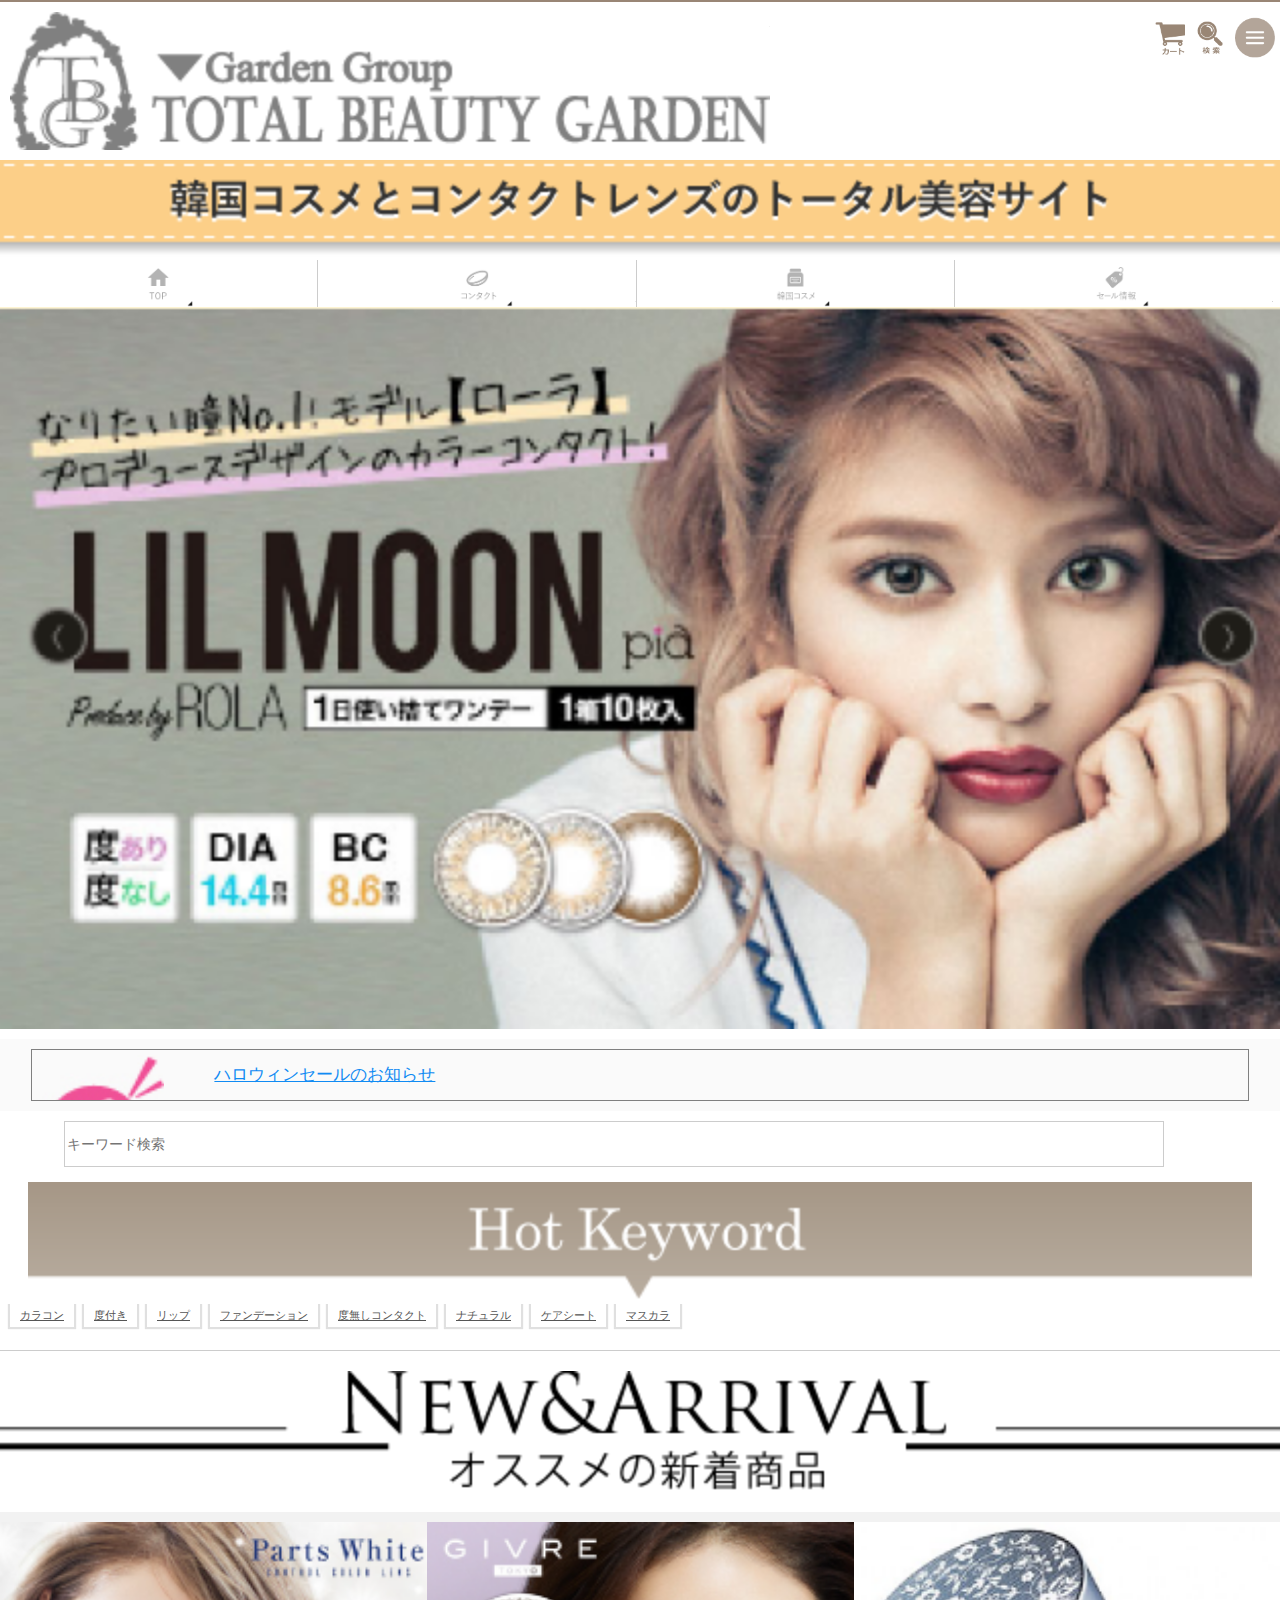
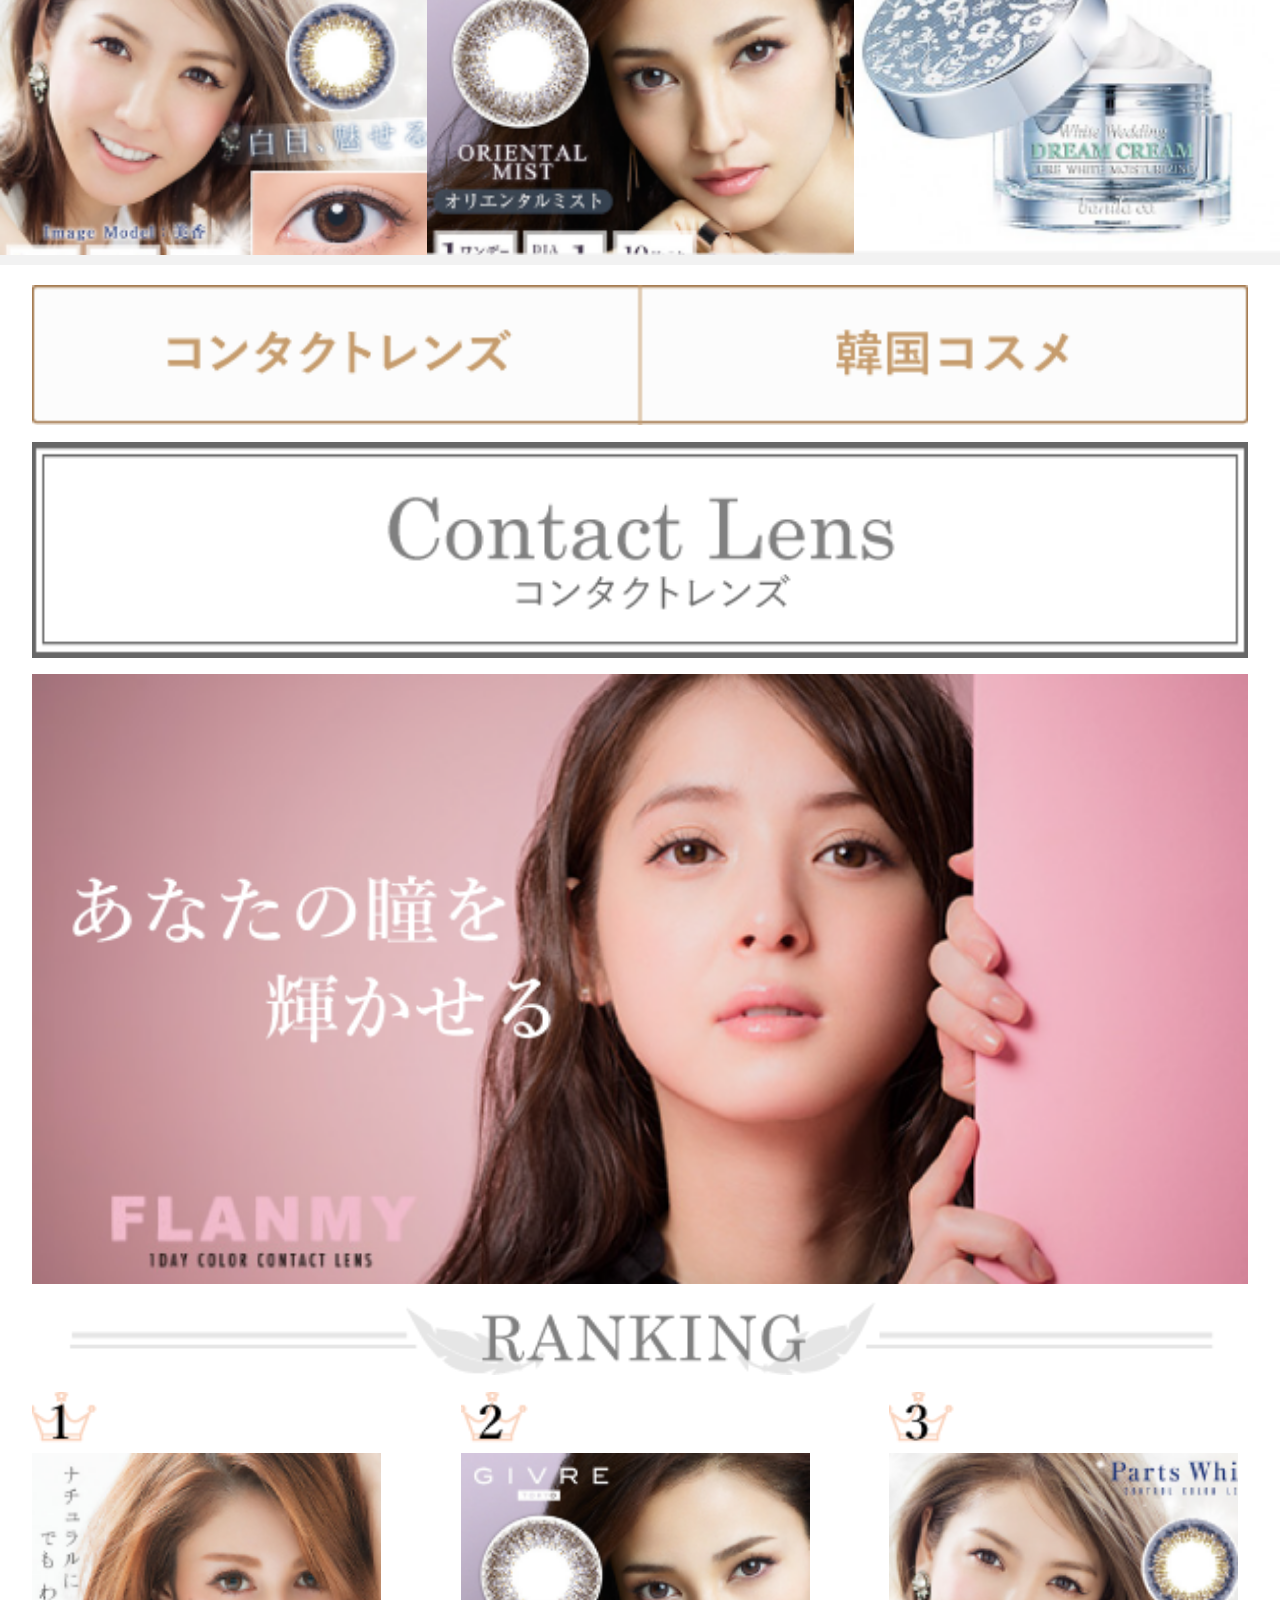
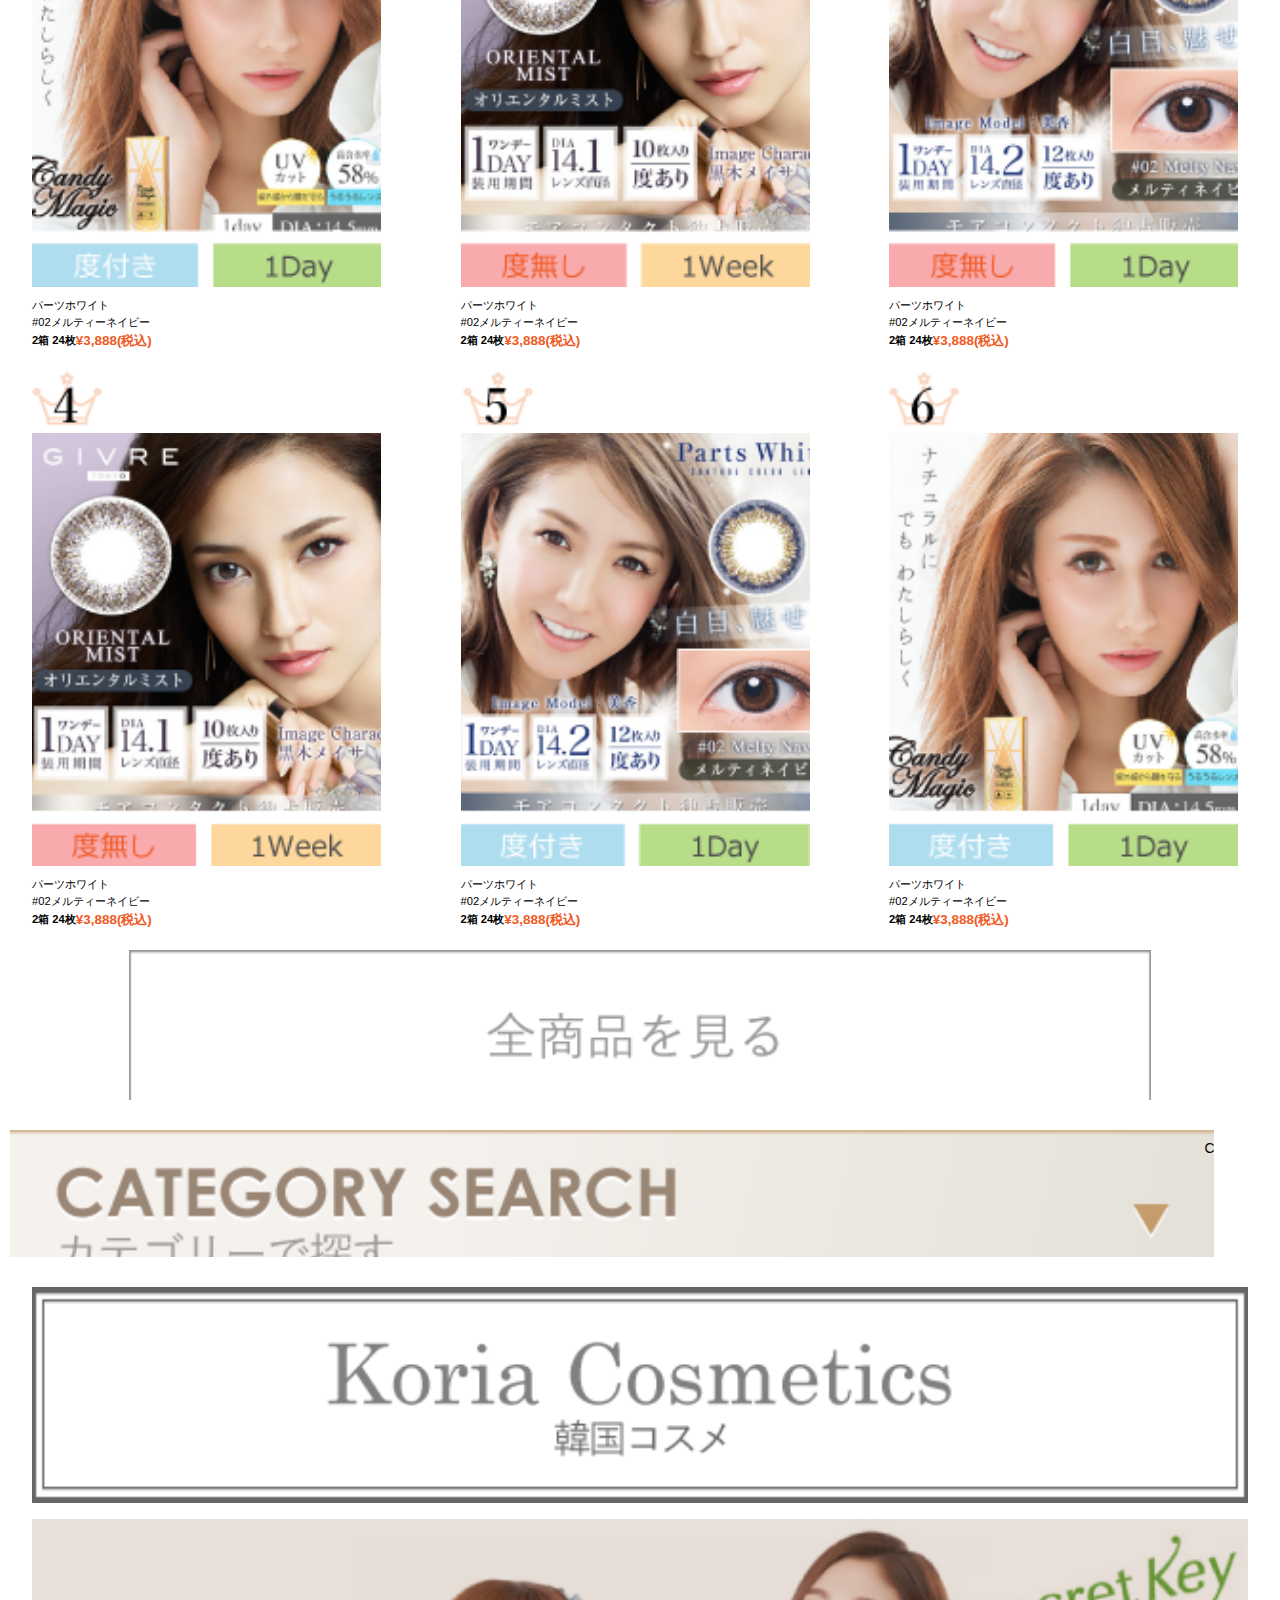
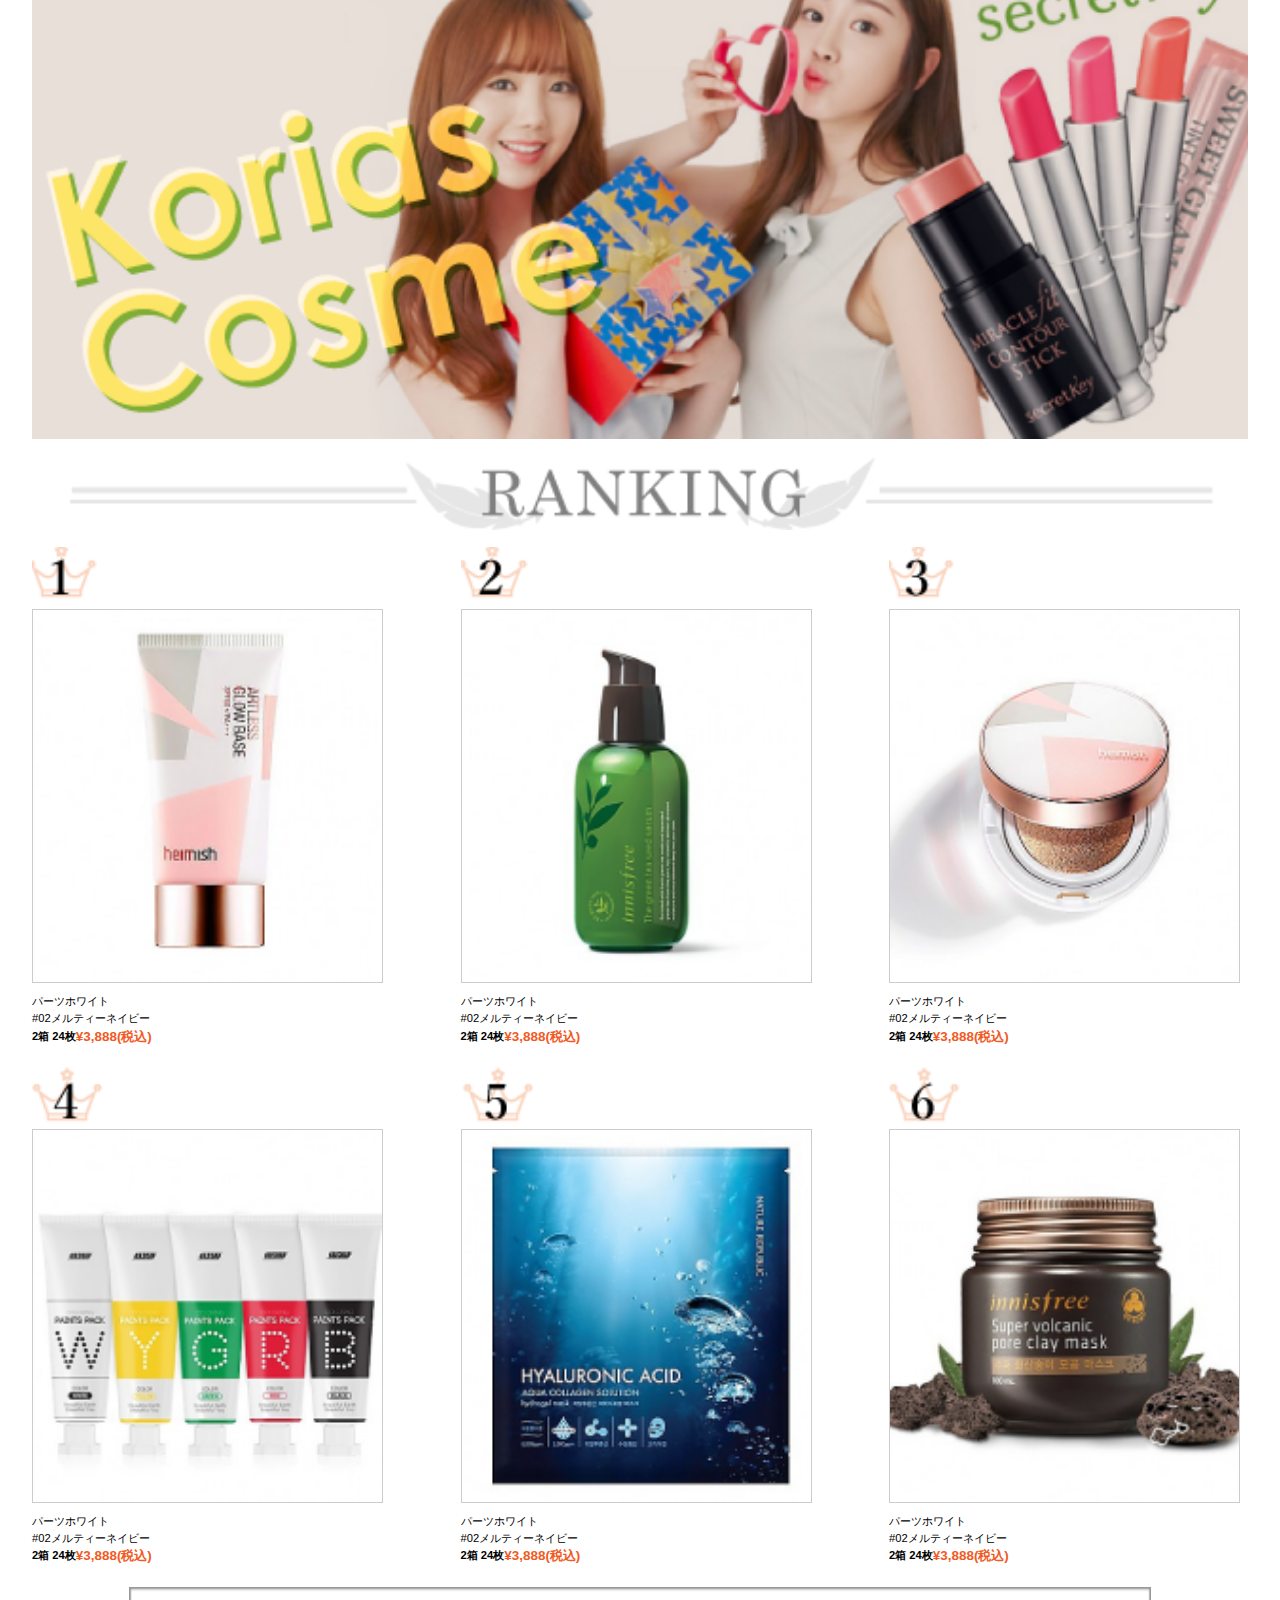
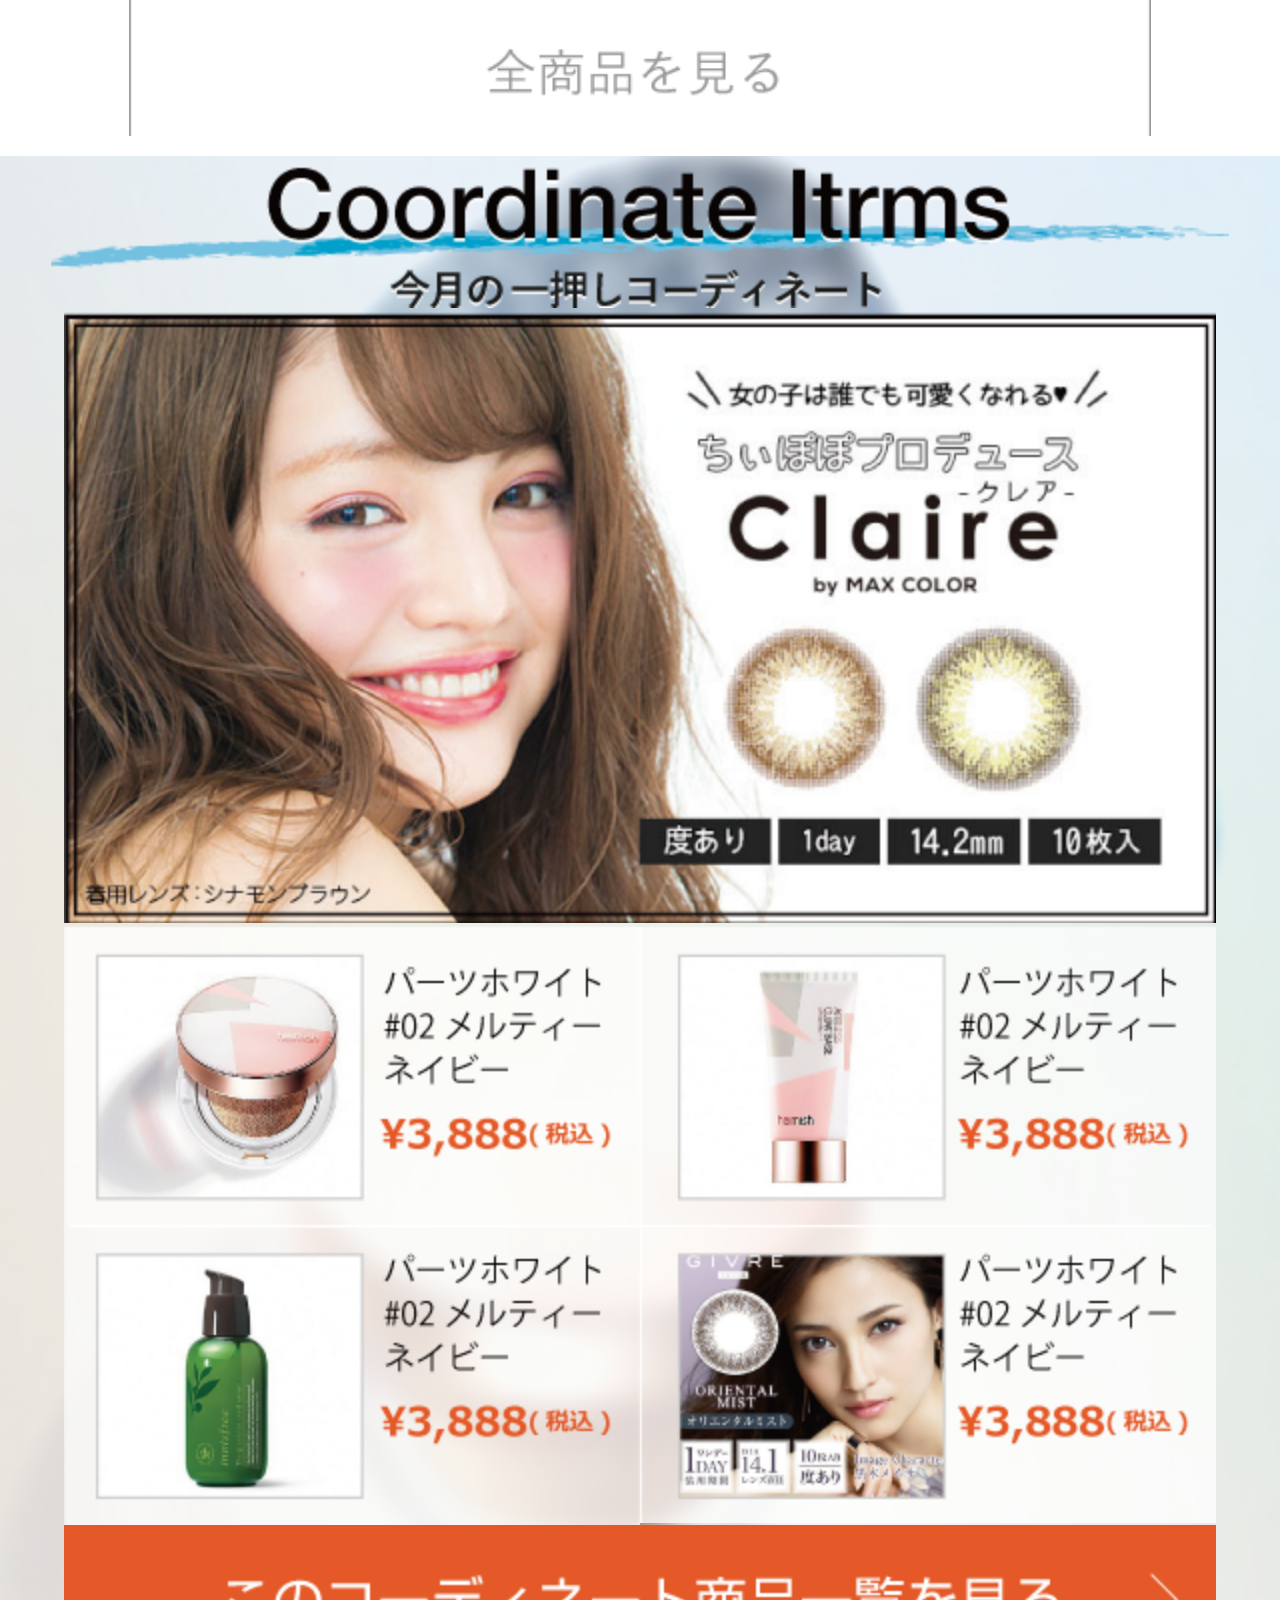
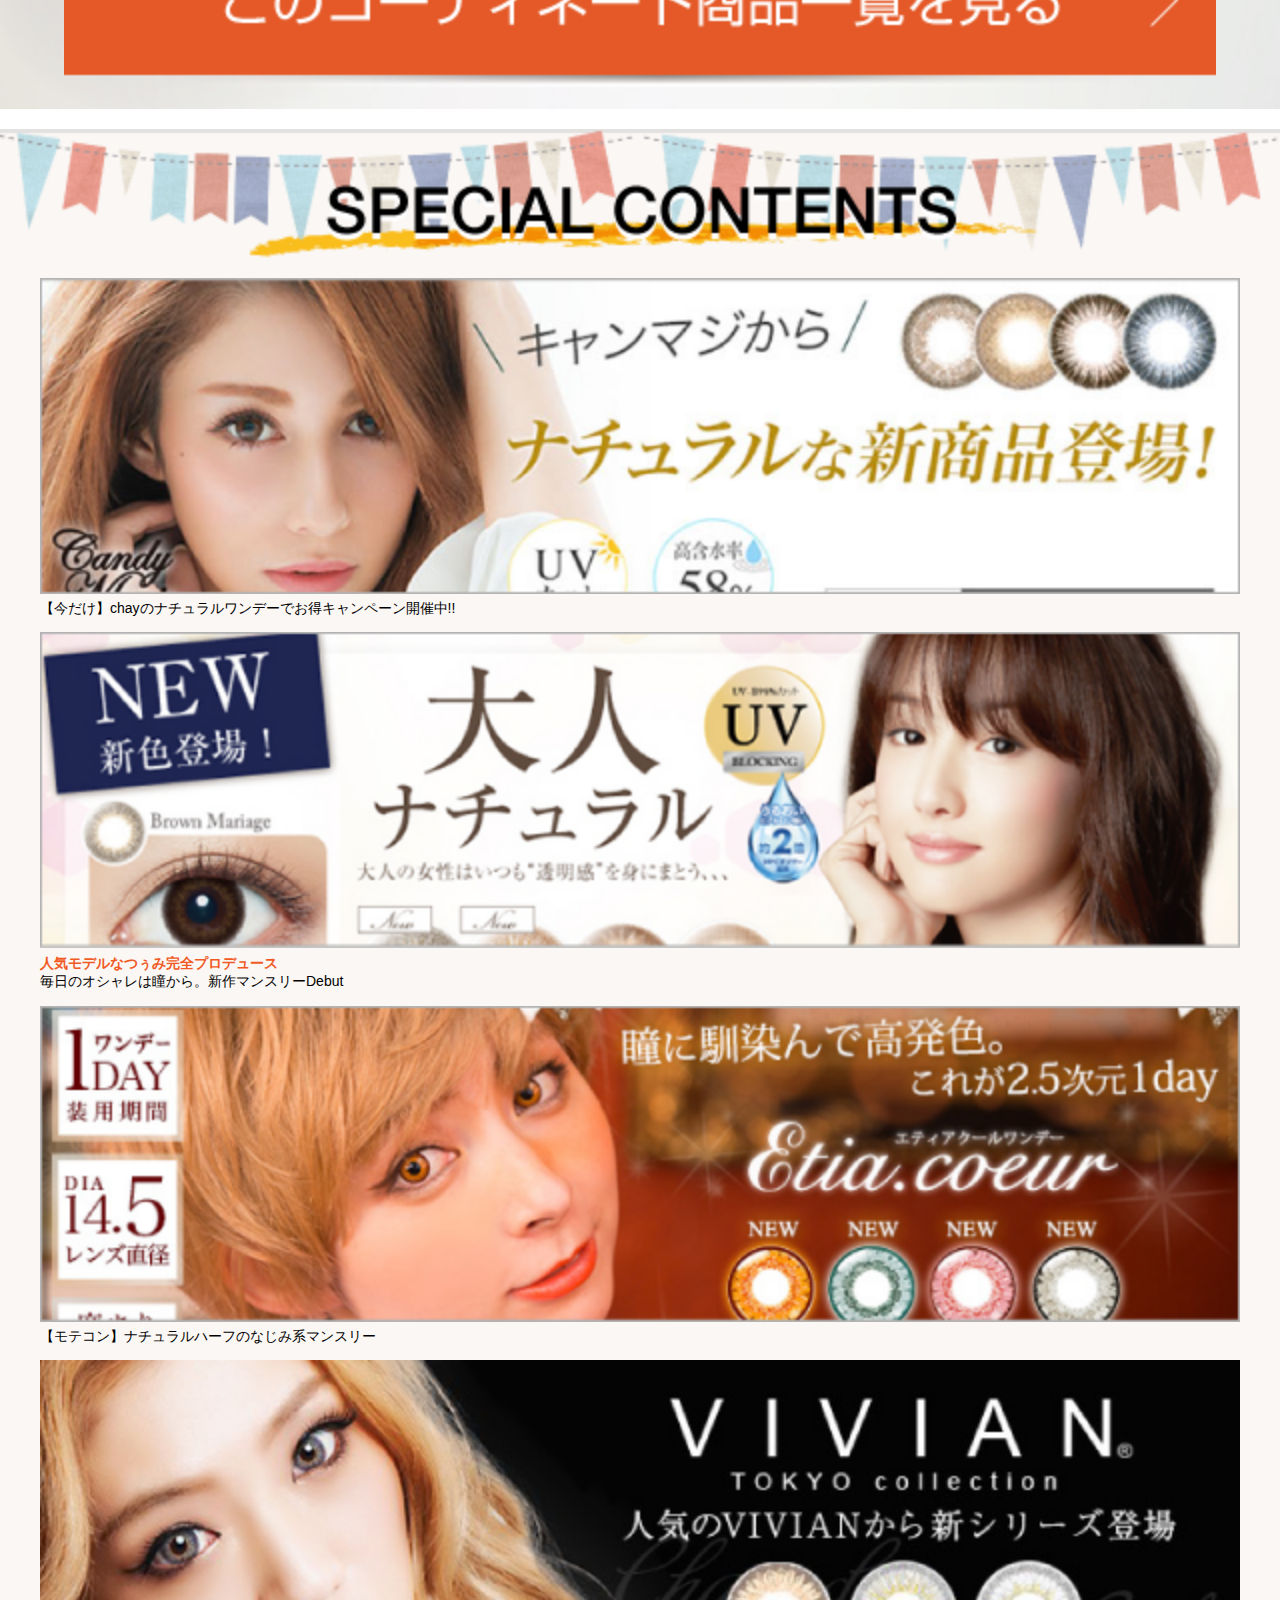
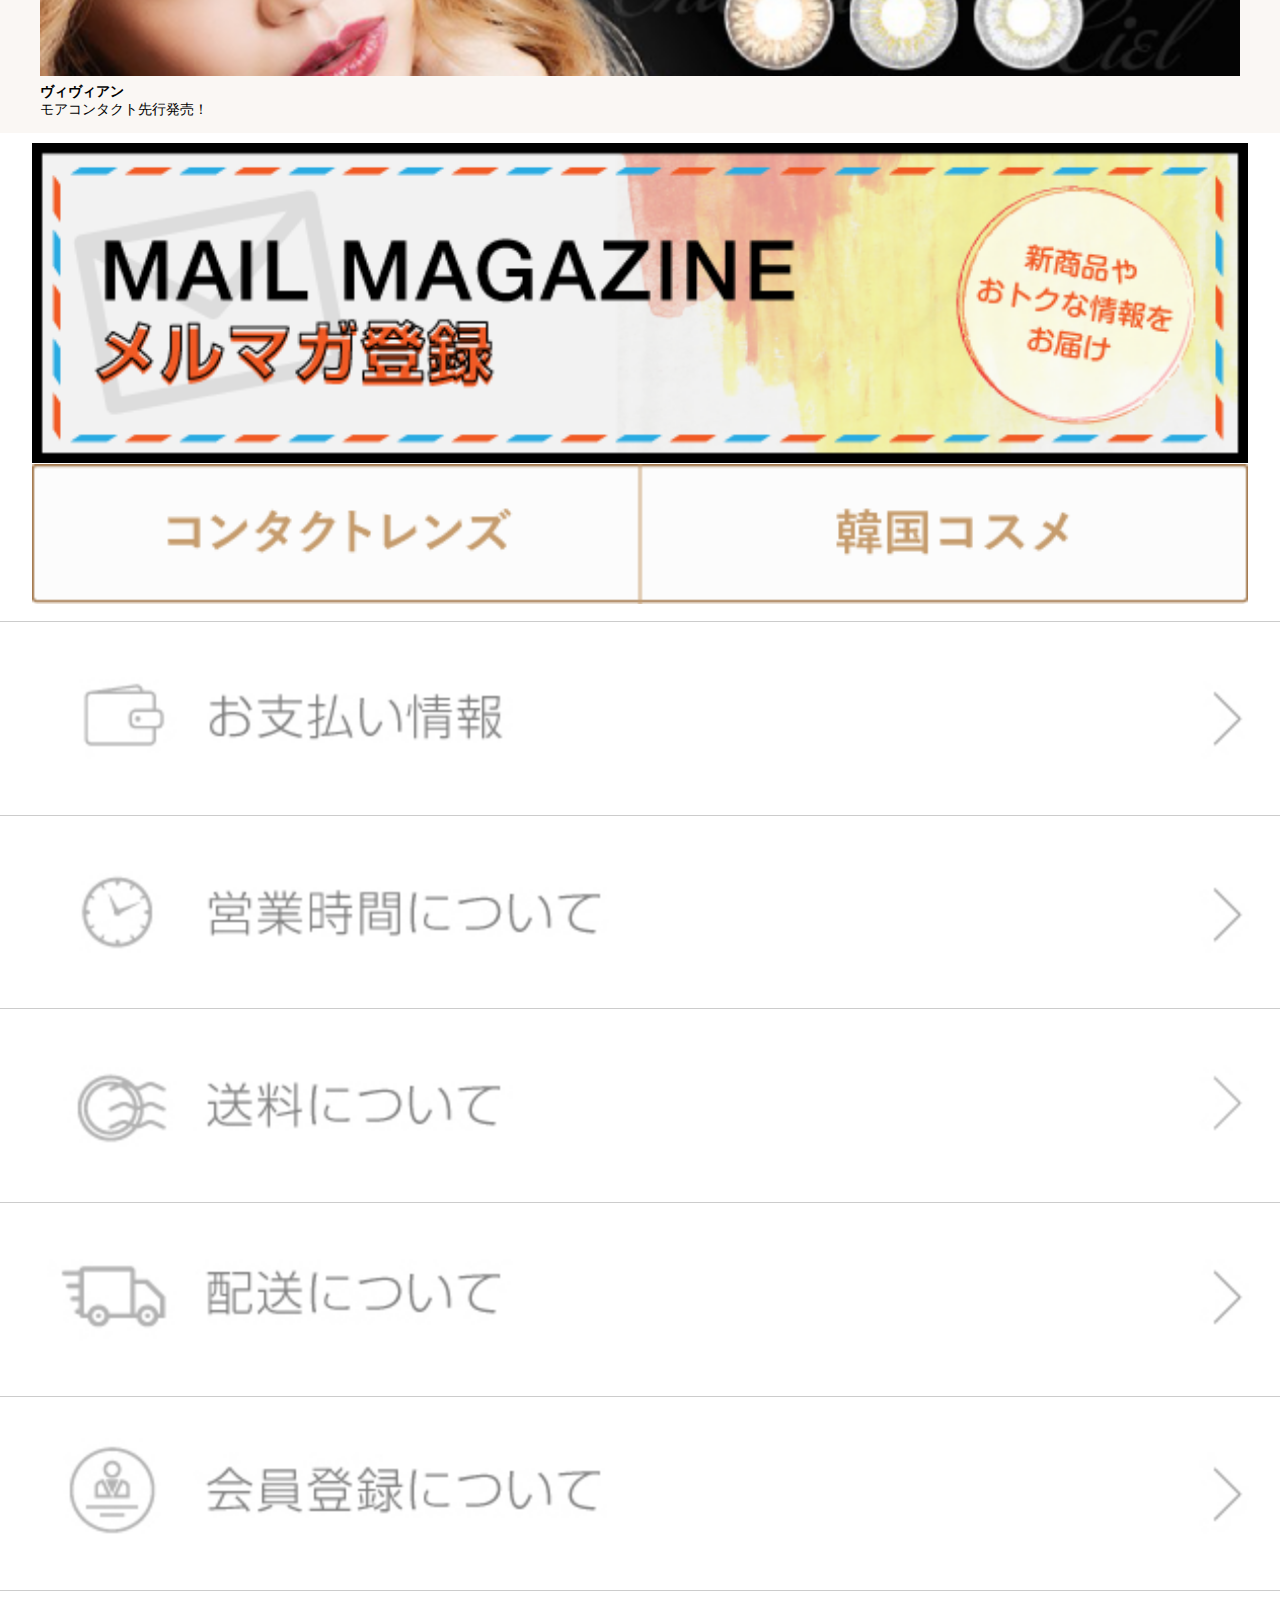
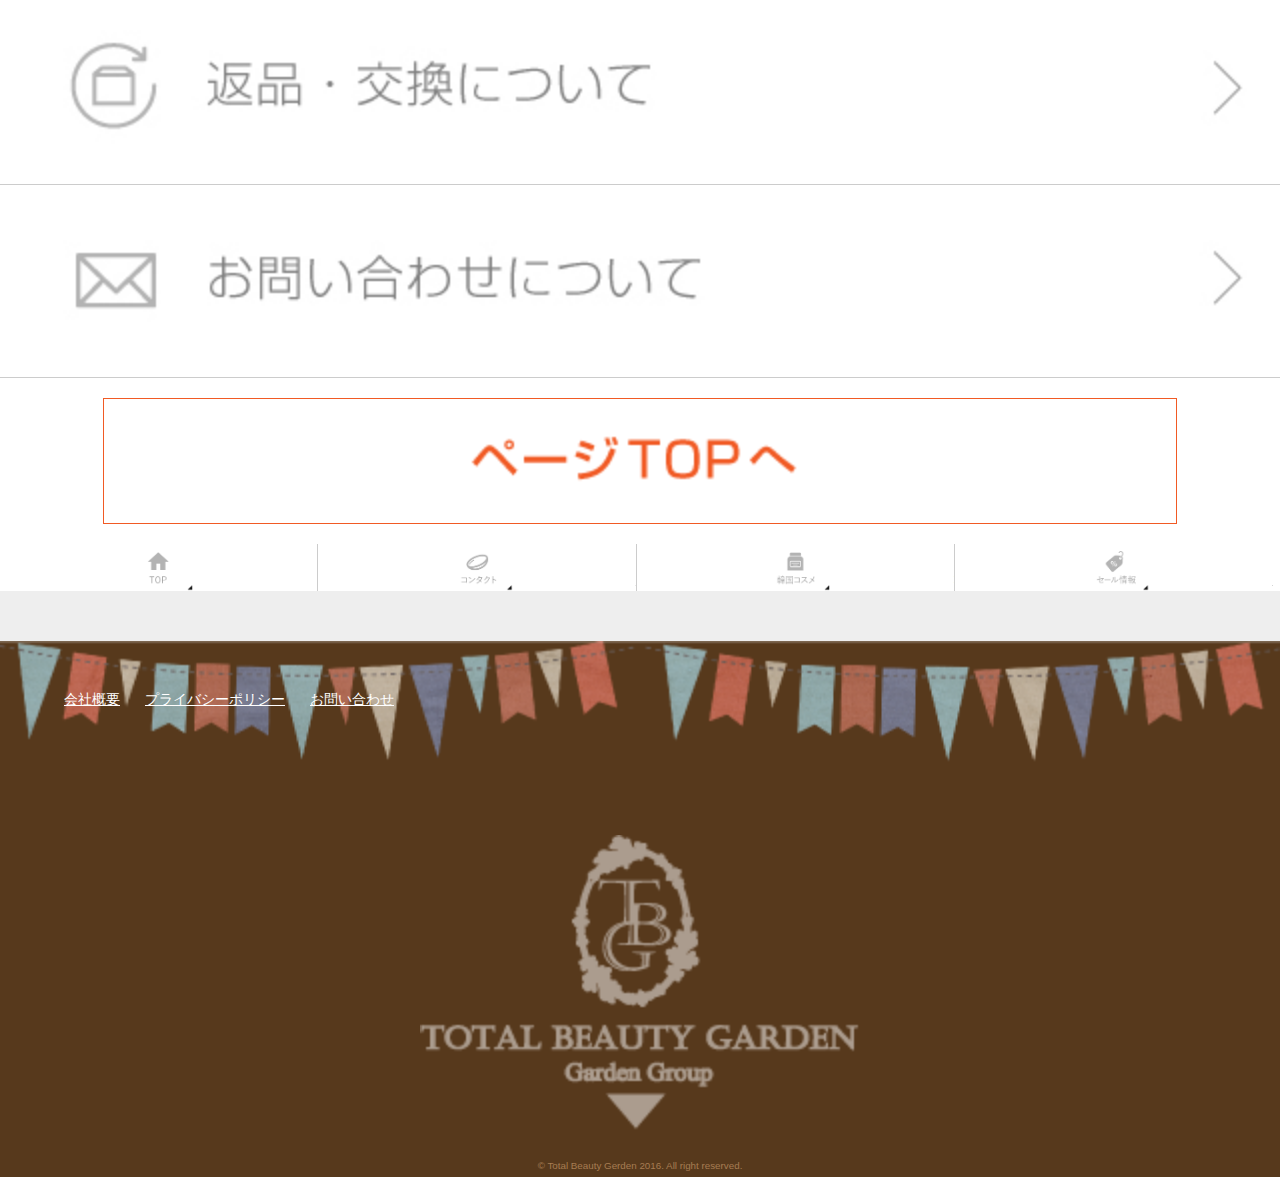
<file: index.html>
<!doctype html>
<html>
<head>
<meta charset="utf-8">
<meta name="keywords" content="">
<meta name="description" content="">
<meta name="viewport" content="width=device-width,initial-scale=1.0,minimum-scale=1.0,maximum-scale=1.0,user-scalable=no">
<meta name="robots" content="noindex,nofollow">
<title>トータルビューティーガーデン【DeNAショッピング/auショッピングモール店】 コンタクトレンズと韓国コスメアイテム通販サイト</title> 
<link rel="stylesheet" type="text/css" href="css/top.css">
<link rel="stylesheet" type="text/css" href="js/flickity.min.css">
<link rel="stylesheet" type="text/css" href="js/slick.css">
<script src="https://ajax.googleapis.com/ajax/libs/jquery/1.11.2/jquery.min.js?20150524"></script>
<script src="js/flickity.pkgd.min.js" type="text/javascript"></script>
<script src="js/slick.min.js" type="text/javascript"></script>
<script src="js/slide.js" type="text/javascript"></script>
<script src="js/slide02.js" type="text/javascript"></script>

</head> 
<body>
<header class="sp">
<div class="inner">
	<p class="logo indent"><a target="_top" href="/user/3188072/plus/index.html">トータルビューティーガーデン</a></p>
</div>
<div class="top-menu">
	<ul>
		<li><a id="cart" target="_top" class="cart" href="/bep/m/klist2?e_scope=O&user=3188072&keyword"></a></li>
		<li><a target="_top" class="search" href="/bep/m/ksclist?spe_id=c_hd01"></a></li>
		<li><a target="_top" class="menu" href="/?spe_id=c_hd01"></a></li>
	</ul>
</div>
<h1 class="top-text clearfix"><img src="images/common/copy.png" width="100%" height="auto" alt="韓国コスメとコンタクトレンズのトータル美容サイト" title="韓国コスメとコンタクトレンズのトータル美容サイト"></h1>

<div class="global-wrap">
	<nav id="gnav">
		<ul class="clearfix">
			<li><a target="_top" class="g1 indent" href="/user/3188072/plus/newarrival/newitem_page.html">TOP</a></li>
			<li><a target="_top" class="g2 indent" href="/user/3188072/sp/imakore">コンタクト</a></li>
			<li><a target="_top" class="g3 indent" href="/user/3188072/sp/sale">韓国コスメ</a></li>
			<li><a target="_top" class="g4 indent" href="/user/3188072/plus/contents/kikaku_tokusyu/index.html">セール情報</a></li>
		</ul>      
	</nav> 
	<p class="top-shadow"></p>
</div>
</header>

<div class="main-gallery">
    <img src="images/slide/slide01.png" height="auto" width="100%" alt="" class="gallery-cell">
    <img src="images/slide/slide02.png" height="auto" width="100%" alt="" class="gallery-cell">
    <img src="images/slide/slide03.png" height="auto" width="100%" alt="" class="gallery-cell">
</div>

<section class="infoBox">
<div class="info">
	<p><a href="#">ハロウィンセールのお知らせ</a></p>
</div>
</section>

<div class="search-wrap">
	<div class="search-block">
		<form id="search-more" target="_top" action="/bep/m/klist2" method="get" accept-charset="Shift_JIS">
		<input name="e_scope" value="O" type="hidden" />
		<input name="user" value="3188072" type="hidden" />
        <script>
           var GuideSentence = 'キーワード';
           function ShowFormGuide(obj) {
              // 入力案内を表示
              if( obj.value == '' ) {
                 obj.value = GuideSentence;
                 obj.style.color = '#808080';
              }
           }
           function HideFormGuide(obj) {
              // 入力案内を消す
              if( obj.value == GuideSentence ) {
                 obj.value='';
                 obj.style.color = '#000000';
              }
           }
        </script>
		<dl class="search1">
			<dt><input id="keyword2" name="keyword" value="" placeholder="キーワード検索" type="text"></dt>
			<!--<dd><button name="search_key" value="検索"><span></span></button></dd>-->
		</dl>
		</form>
<!--/search-block--></div>
<!--/search-wrap--></div>
		<h3 class="hotKeyword indent">Hot Keyword</h3>
			<ul class="keywordList">
				<li><a href="">カラコン</a></li>
				<li><a href="">度付き</a></li>
				<li><a href="">リップ</a></li>
				<li><a href="">ファンデーション</a></li>
				<li><a href="">度無しコンタクト</a></li>
				<li><a href="">ナチュラル</a></li>
				<li><a href="">ケアシート</a></li>
				<li><a href="">マスカラ</a></li>
			</ul>
<h2 class="new indent clearfix">オススメの新着商品</h2>
<section id="newItems">
	 <div class="slider pattern1">
 		<div><img src="images/top/img_new01.png" width="100%" height="auto" alt=""></div>
 		<div><img src="images/top/img_new02.png" width="100%" height="auto" alt=""></div>
 		<div><img src="images/top/img_new03.png" width="100%" height="auto" alt=""></div>
 		<div><img src="images/top/img_new04.png" width="100%" height="auto" alt=""></div>
 		<div><img src="images/top/img_new05.png" width="100%" height="auto" alt=""></div>
 		<div><img src="images/top/img_new06.png" width="100%" height="auto" alt=""></div>
	</div>
</section>

<nav class="catNav">
	<ul class="indent">
		<li><a href="#">コンタクトレンズ</a></li>
		<li><a href="#">韓国コスメ</a></li>
	</ul>
</nav>

<section id="contactRank" class="ranking">
	<h2 class="indent">韓国コスメ</h2>
	<div class="contactImg indent">Koria Cosme</div>
	<h3 class="indent">RANKING</h3>
	<div class="rankParts">
		<p class="no01"><img src="images/cosme/ico_no01.png" width="100%" height="auto" alt="No01"></p>
		<a href="#"><img src="images/contact/img_01.png" width="100%" height="auto"></a>
		<p>パーツホワイト<br>#02メルティーネイビー</p>
		<p class="price">2箱 24枚<span class="priceBig red bold">¥3,888(税込)</span></p>
	</div>

	<div class="rankParts center">
		<p class="no02"><img src="images/cosme/ico_no02.png" width="100%" height="auto" alt="No02"></p>
		<a href="#"><img src="images/contact/img_02.png" width="100%" height="auto"></a>
		<p>パーツホワイト<br>#02メルティーネイビー</p>
		<p class="price">2箱 24枚<span class="priceBig red bold">¥3,888(税込)</span></p>
	</div>

	<div class="rankParts">
		<p class="no03"><img src="images/cosme/ico_no03.png" width="100%" height="auto" alt="No03"></p>
		<a href="#"><img src="images/contact/img_03.png" width="100%" height="auto"></a>
		<p>パーツホワイト<br>#02メルティーネイビー</p>
		<p class="price">2箱 24枚<span class="priceBig red bold">¥3,888(税込)</span></p>
	</div>

	<div class="rankParts clearfix">
		<p class="no04"><img src="images/cosme/ico_no04.png" width="100%" height="auto" alt="No04"></p>
		<a href="#"><img src="images/contact/img_04.png" width="100%" height="auto"></a>
		<p>パーツホワイト<br>#02メルティーネイビー</p>
		<p class="price">2箱 24枚<span class="priceBig red bold">¥3,888(税込)</span></p>
	</div>

	<div class="rankParts center">
		<p class="no05"><img src="images/cosme/ico_no05.png" width="100%" height="auto" alt="No05"></p>
		<a href="#"><img src="images/contact/img_05.png" width="100%" height="auto"></a>
		<p>パーツホワイト<br>#02メルティーネイビー</p>
		<p class="price">2箱 24枚<span class="priceBig red bold">¥3,888(税込)</span></p>
	</div>

	<div class="rankParts">
		<p class="no06"><img src="images/cosme/ico_no06.png" width="100%" height="auto" alt="No06"></p>
		<a href="#"><img src="images/contact/img_06.png" width="100%" height="auto"></a>
		<p>パーツホワイト<br>#02メルティーネイビー</p>
		<p class="price">2箱 24枚<span class="priceBig red bold">¥3,888(税込)</span></p>
	</div>

	<div class="btnAll indent"><a href="#">全商品を見る</a></div>
</section>

<div class="accordion">
	<div class="ac-content">
		<label class="btnCat indent" for="ac-cap1">Catagory Serch</label>
		<input id="ac-cap1" type="checkbox">
	<div class="ac-cont">
		<section id="contactCat">
		<label class="bland indent" for="ac-cap2">ブランド別</label>
		<input id="ac-cap2" type="checkbox">
	<div class="ac-cont">
		<ul class="list">
			<li><a href="">AngelColor</a></li>
			<li><a href="">secretcandymagic</a></li>
			<li><a href="">EverColor</a></li>
			<li><a href="">loveil</a></li>
			<li><a href="">LALISH</a></li>
			<li><a href="">BeeHeartB</a></li>
			<li><a href="">RICHBABY</a></li>
			<li><a href="">candymagic</a></li>
			<li><a href="">LILMOON</a></li>
			<li><a href="">Prime 1day</a></li>
			<li><a href="">Viewm 1day</a></li>
			<li><a href="">Victoria 1day</a></li>
			<li><a href="">Acorde</a></li>
			<li><a href="">NeoSight Oneday</a></li>
		</ul>
	</div>
	
	
	<ul class="clm2 clearfix">
		<li class="indent"><a href="">度あり</a></li>
		<li class="indent"><a href="">度なし</a></li>
	</ul>
	
	<ul class="clm3 clearfix">
		<li class="indent"><a href="">ワンデー</a></li>
		<li class="indent"><a href="">2週間</a></li>
		<li class="indent"><a href="">1ヶ月</a></li>
	</ul>

	<label class="lense indent" for="ac-cap3">レンズ直径</label>
		<input id="ac-cap3" type="checkbox">
	<div class="ac-cont">
		<ul class="list">
			<li><a href="">13.8mm</a></li>
			<li><a href="">14.0mm</a></li>
			<li><a href="">14.1mm</a></li>
			<li><a href="">14.2mm</a></li>
			<li><a href="">14.3mm</a></li>
			<li><a href="">14.4mm</a></li>
			<li><a href="">14.5mm</a></li>
			<li><a href="">14.8mm</a></li>
			<li><a href="">15.0mm</a></li>
		</ul>
	</div>

		<label class="base indent" for="ac-cap4">ベースカーブ</label>
		<input id="ac-cap4" type="checkbox">
	<div class="ac-cont">
		<ul class="list">
			<li><a href="">8.5mm</a></li>
			<li><a href="">8.6mm</a></li>
			<li><a href="">8.7mm</a></li>
			<li><a href="">8.8mm</a></li>
			<li><a href="">8.9mm</a></li>
			<li><a href="">9.0mm</a></li>
		</ul>
	</div>

	<h3 class="color indent">カラーリング</h3>
		<ul class="colorList">
			<li class="indent"><a href="">ブラック</a></li>
			<li class="indent"><a href="">グレー</a></li>
			<li class="indent"><a href="">グリーン</a></li>
			<li class="indent"><a href="">ピンク</a></li>
			<li class="indent"><a href="">ヘーゼル</a></li>
			<li class="indent"><a href="">ブラウン</a></li>
			<li class="indent"><a href="">ブルー</a></li>
			<li class="indent"><a href="">パープル</a></li>
			<li class="indent"><a href="">シルバー</a></li>
		</ul>
		</section>
	</div>
<!--ac-content--></div>
<!--accordion--></div>

<section id="cosmeRank" class="ranking">
	<h2 class="indent">韓国コスメ</h2>
	<div class="cosmeImg indent">Koria Cosme</div>
	<h3 class="indent">RANKING</h3>
	<div class="rankParts">
		<p class="no01"><img src="images/cosme/ico_no01.png" width="100%" height="auto" alt="No01"></p>
		<a href="#"><img src="images/cosme/img_01.png" width="100%" height="auto"></a>
		<p>パーツホワイト<br>#02メルティーネイビー</p>
		<p class="price">2箱 24枚<span class="priceBig red bold">¥3,888(税込)</span></p>
	</div>

	<div class="rankParts center">
		<p class="no02"><img src="images/cosme/ico_no02.png" width="100%" height="auto" alt="No02"></p>
		<a href="#"><img src="images/cosme/img_02.png" width="100%" height="auto"></a>
		<p>パーツホワイト<br>#02メルティーネイビー</p>
		<p class="price">2箱 24枚<span class="priceBig red bold">¥3,888(税込)</span></p>
	</div>

	<div class="rankParts">
		<p class="no03"><img src="images/cosme/ico_no03.png" width="100%" height="auto" alt="No03"></p>
		<a href="#"><img src="images/cosme/img_03.png" width="100%" height="auto"></a>
		<p>パーツホワイト<br>#02メルティーネイビー</p>
		<p class="price">2箱 24枚<span class="priceBig red bold">¥3,888(税込)</span></p>
	</div>

	<div class="rankParts clearfix">
		<p class="no04"><img src="images/cosme/ico_no04.png" width="100%" height="auto" alt="No04"></p>
		<a href="#"><img src="images/cosme/img_04.png" width="100%" height="auto"></a>
		<p>パーツホワイト<br>#02メルティーネイビー</p>
		<p class="price">2箱 24枚<span class="priceBig red bold">¥3,888(税込)</span></p>
	</div>

	<div class="rankParts center">
		<p class="no05"><img src="images/cosme/ico_no05.png" width="100%" height="auto" alt="No05"></p>
		<a href="#"><img src="images/cosme/img_05.png" width="100%" height="auto"></a>
		<p>パーツホワイト<br>#02メルティーネイビー</p>
		<p class="price">2箱 24枚<span class="priceBig red bold">¥3,888(税込)</span></p>
	</div>

	<div class="rankParts">
		<p class="no06"><img src="images/cosme/ico_no06.png" width="100%" height="auto" alt="No06"></p>
		<a href="#"><img src="images/cosme/img_06.png" width="100%" height="auto"></a>
		<p>パーツホワイト<br>#02メルティーネイビー</p>
		<p class="price">2箱 24枚<span class="priceBig red bold">¥3,888(税込)</span></p>
	</div>

	<div class="btnAll indent"><a href="#">全商品を見る</a></div>
</section>

<section id="osusume">
	<h2 class="indent">おすすめコーデ</h2>
	<div class="osusumeInner">
	<img src="images/common/img_coode.png" width="100%" height="auto">
	<ul>
		<li><a href=""><img src="images/common/code01.png" width="100%" height="auto"></a></li>
		<li><a href=""><img src="images/common/code02.png" width="100%" height="auto"></a></li>
		<li><a href=""><img src="images/common/code03.png" width="100%" height="auto"></a></li>
		<li><a href=""><img src="images/common/code04.png" width="100%" height="auto"></a></li>
	</ul>
	<a href="#"><img src="images/common/btn_coode.png" width="100%" height="auto"></a>
	</div>
</section>

<section id="special" class="clearfix">
	<h2 class="indent">Special Contents</h2>
	<dl>
		<dt><a href=""><img src="images/common/bana_sp01.png" width="100%" height="auto"></a></dt>
		<dd>【今だけ】chayのナチュラルワンデーでお得キャンペーン開催中!!</dd>

		<dt><a href=""><img src="images/common/bana_sp02.png" width="100%" height="auto"></a></dt>
		<dd><span class="red bold">人気モデルなつぅみ完全プロデュース</span><br>
毎日のオシャレは瞳から。新作マンスリーDebut</dd>
		
		<dt><a href=""><img src="images/common/bana_sp03.png" width="100%" height="auto"></a></dt>
		<dd>【モテコン】ナチュラルハーフのなじみ系マンスリー</dd>
	
		<dt><a href=""><img src="images/common/bana_sp04.png" width="100%" height="auto"></a></dt>
		<dd><span class="bold">ヴィヴィアン</span><br>モアコンタクト先行発売！</dd>
	</dl>
</section>

<section class="mailMagazineBox">
	<a href="#" class="mailMagazine indent">メールマガジン登録はこちらから</a>
</section>

<nav class="catNav">
	<ul class="indent">
		<li><a href="#">コンタクトレンズ</a></li>
		<li><a href="#">韓国コスメ</a></li>
	</ul>
</nav>

<footer>
<nav class="footMenu">
	<ul class="indent">
		<li><a href="">お支払い情報</a></li>
		<li><a href="">営業時間について</a></li>
		<li><a href="">送料について</a></li>
		<li><a href="">配送について</a></li>
		<li><a href="">会員登録について</a></li>
		<li><a href="">返品・交換について</a></li>
		<li><a href="">お問い合わせについて</a></li>

	</ul>
</nav>

<div class="toTop indent"><a href="#">ページTOPへ</a></div>

<div class="global-wrap">
	<nav id="gnav">
		<ul class="clearfix">
			<li><a target="_top" class="g1 indent" href="/user/3188072/plus/newarrival/newitem_page.html">TOP</a></li>
			<li><a target="_top" class="g2 indent" href="/user/3188072/sp/imakore">コンタクト</a></li>
			<li><a target="_top" class="g3 indent" href="/user/3188072/sp/sale">韓国コスメ</a></li>
			<li><a target="_top" class="g4 indent" href="/user/3188072/plus/contents/kikaku_tokusyu/index.html">セール情報</a></li>
		</ul>      
	</nav> 
</div>
<section class="sns">
	<ul>
		<li><a href="#"></a></li>
		<li><a href="#"></a></li>
		<li><a href="#"></a></li>
		<li><a href="#"></a></li>
	</ul>
</section>

<article id="footWrapper">
	<div class="footBox">
		<ul>
			<li><a href="">会社概要</a></li>
			<li><a href="">プライバシーポリシー</a></li>
			<li><a href="">お問い合わせ</a></li>
		</ul>
		<h1 class="indent clearfix footLogo"><a href="">トータルビューティーガーデン</a></h1>
	</div>
<p class="copyright">© Total Beauty Gerden 2016. All right reserved.</p>

</article>
</footer>
</body>
</html>
</file>
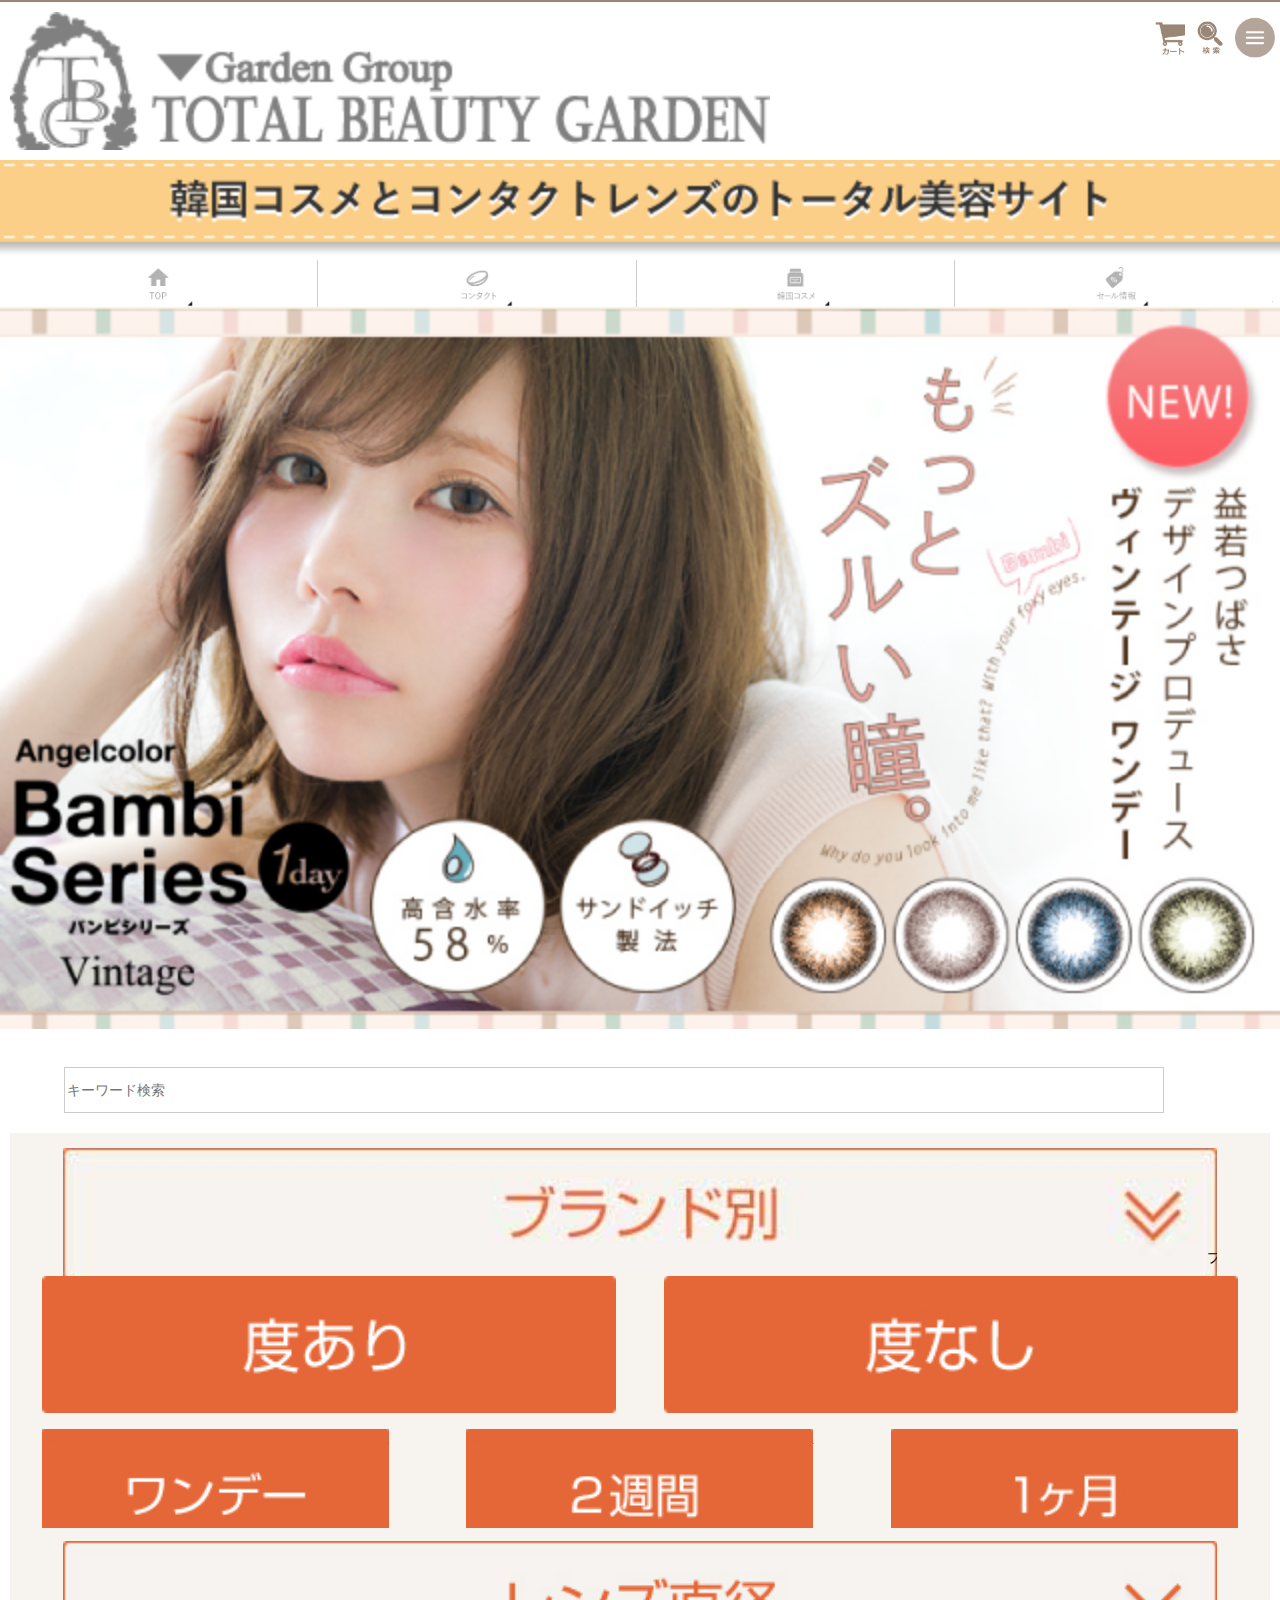
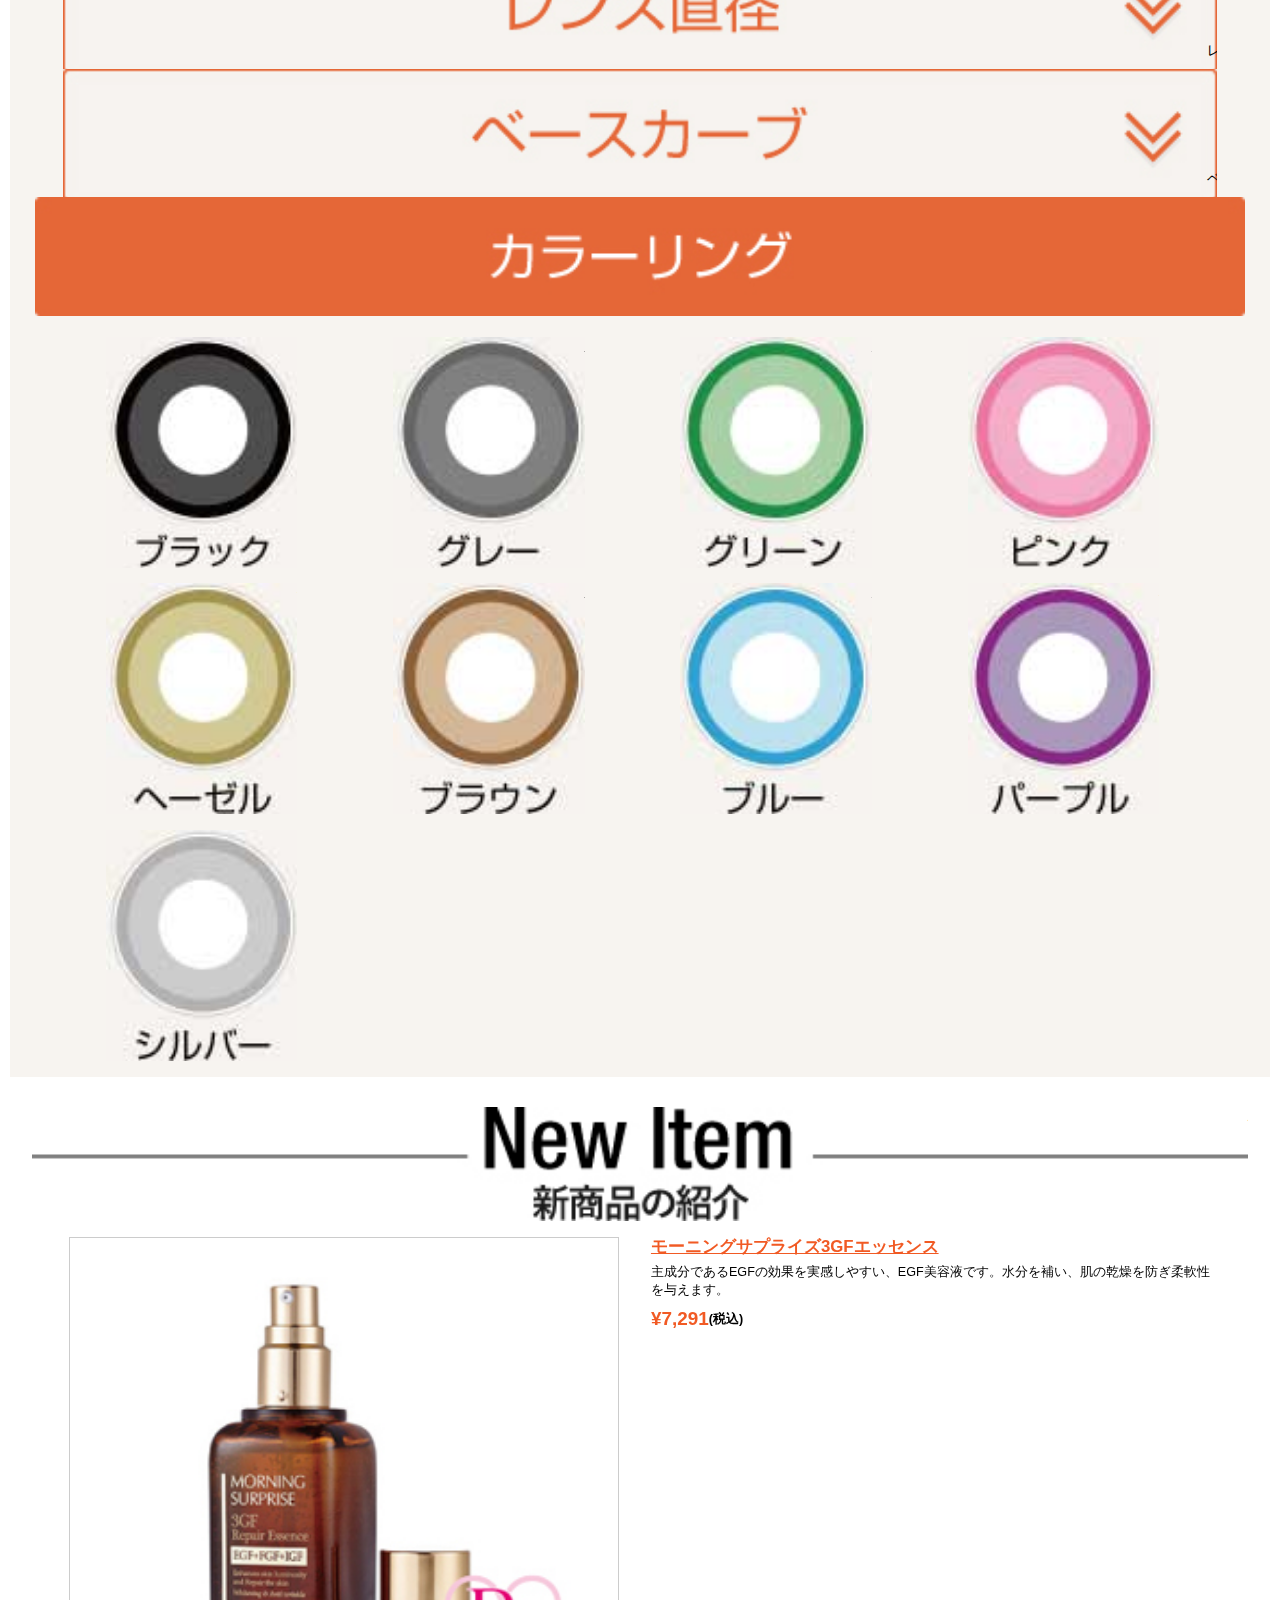
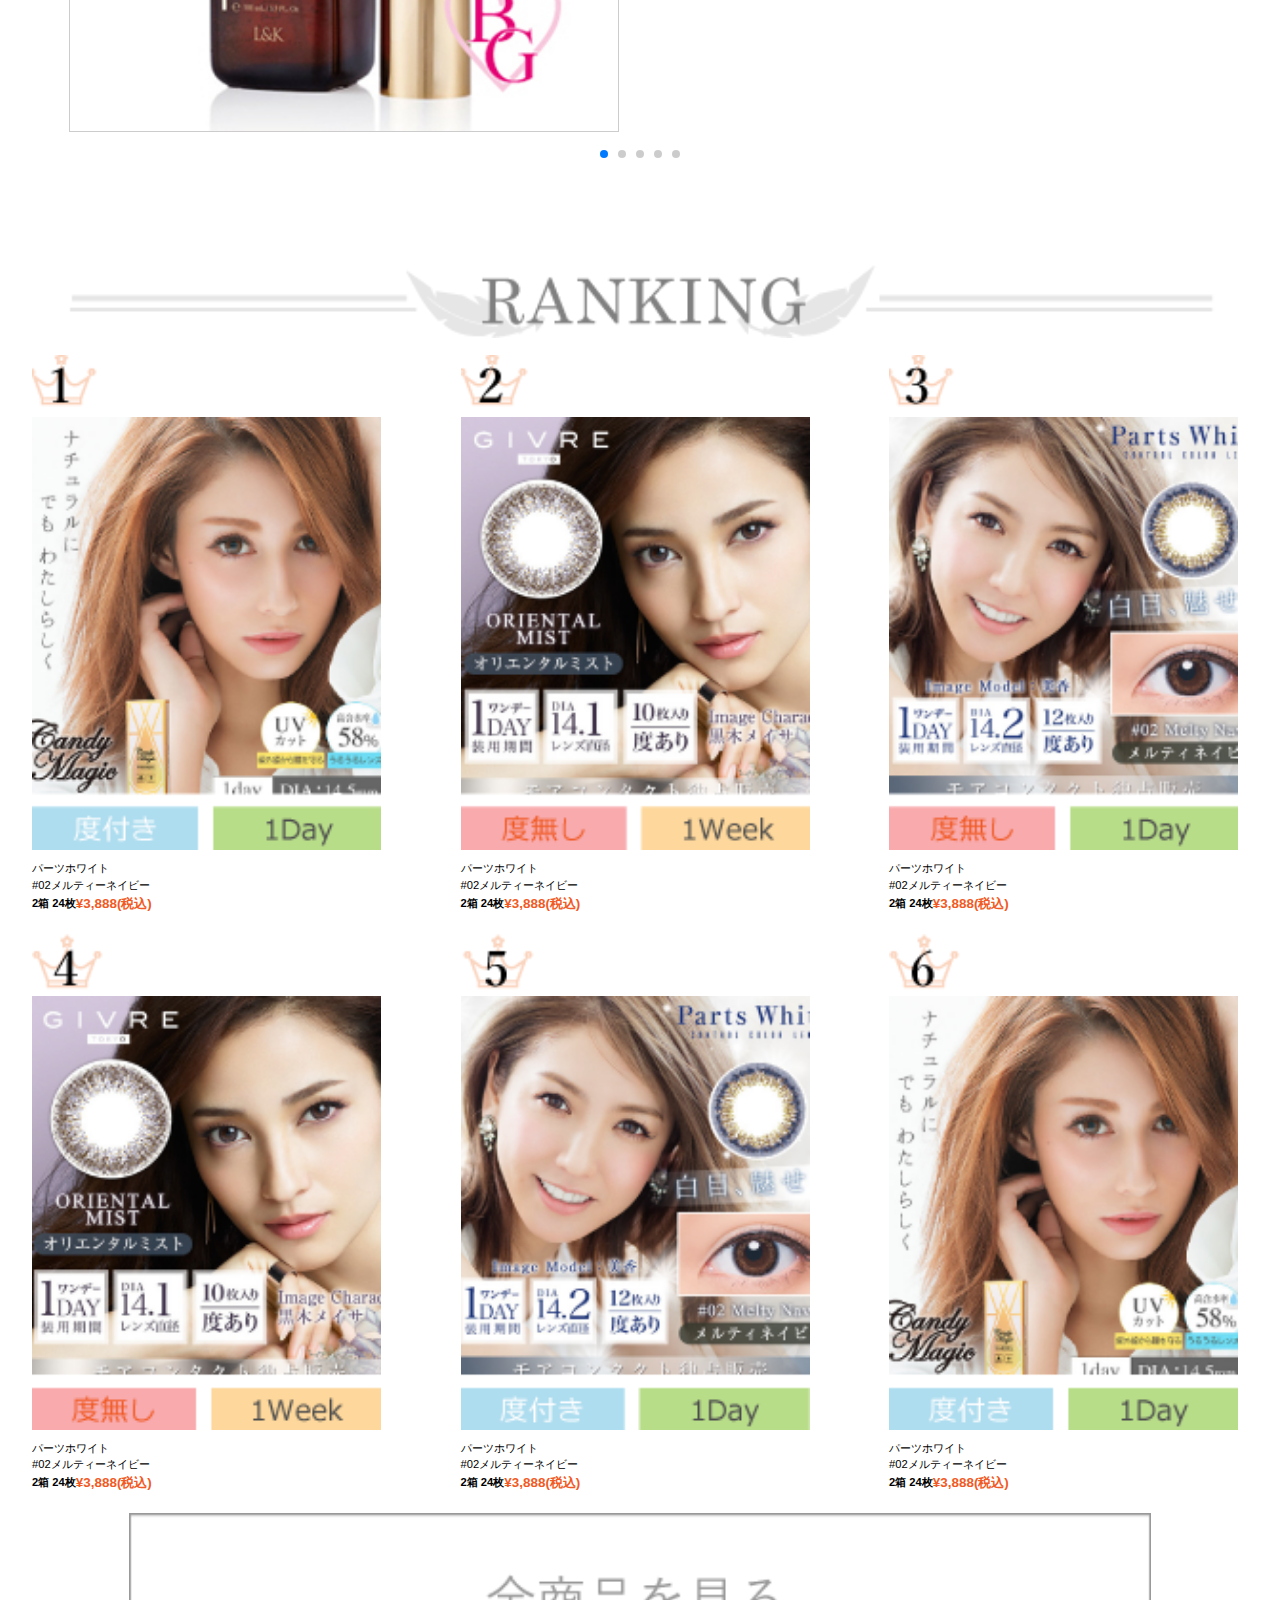
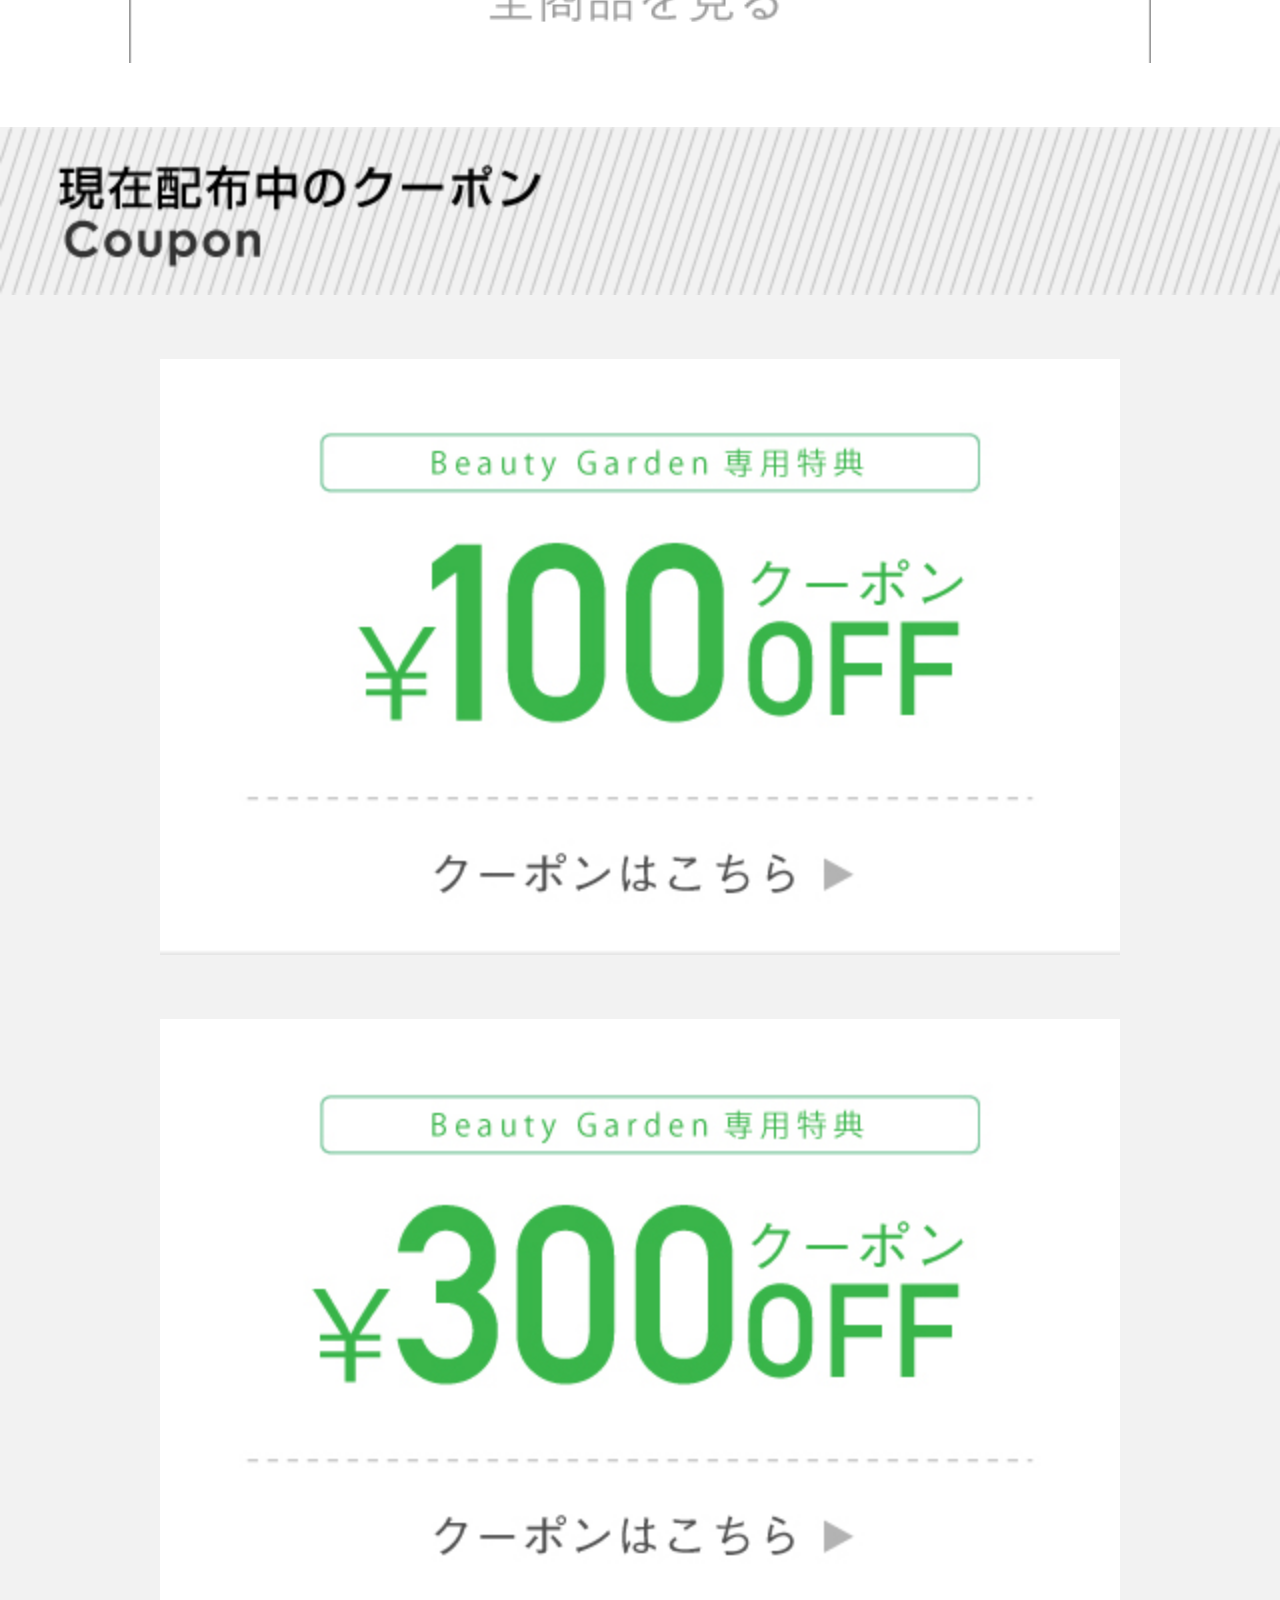
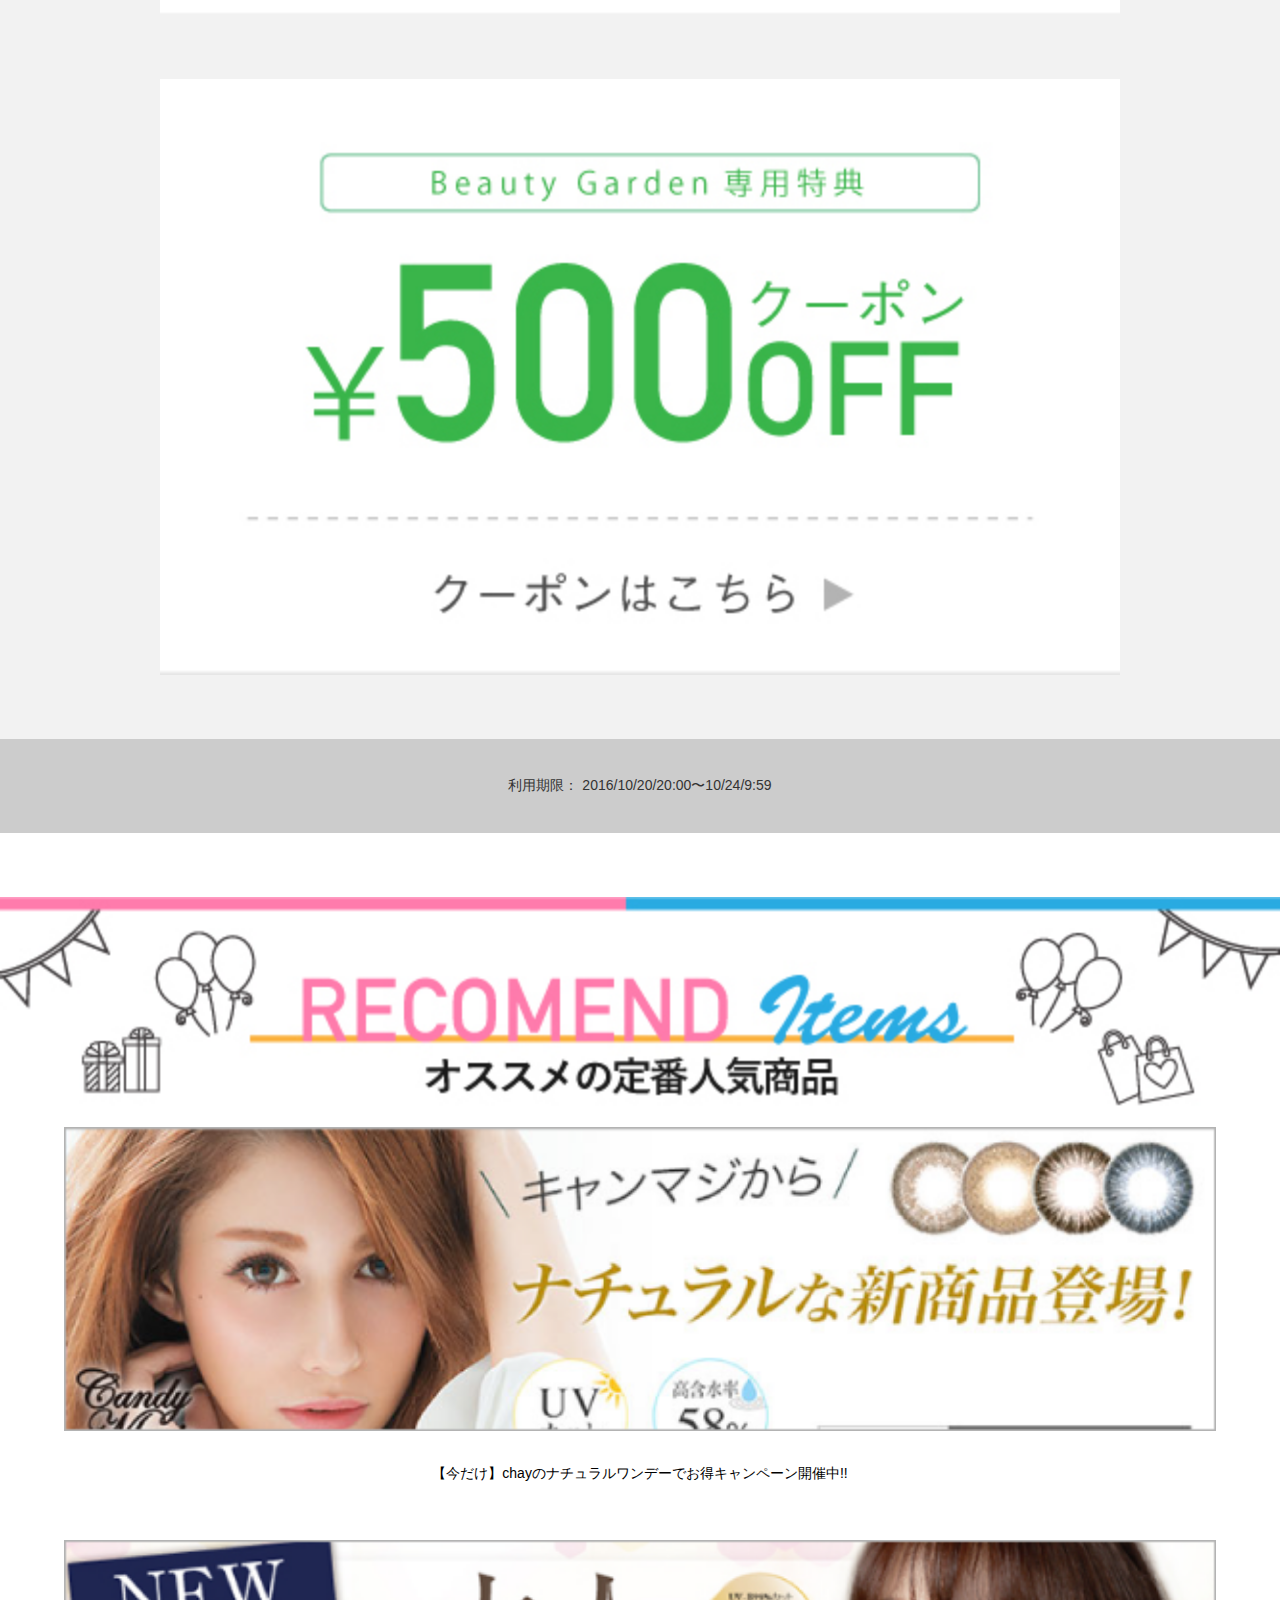
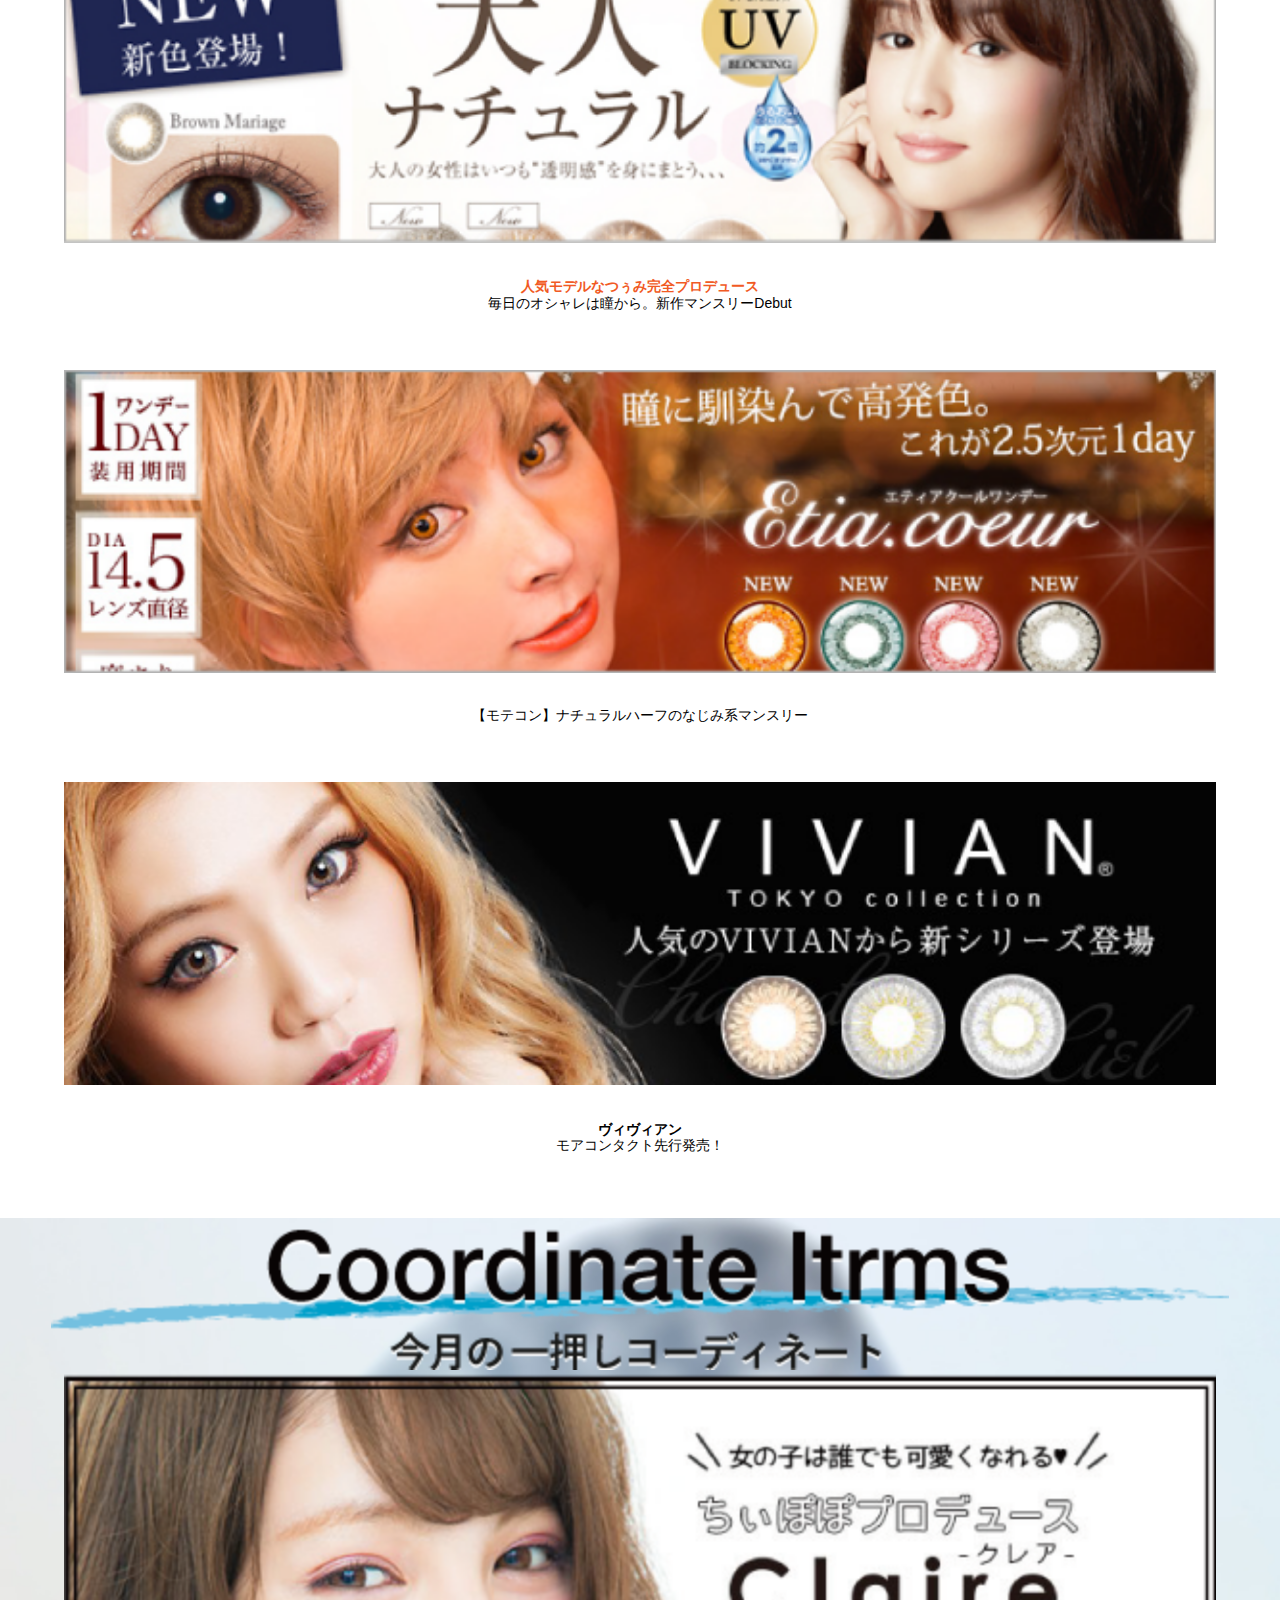
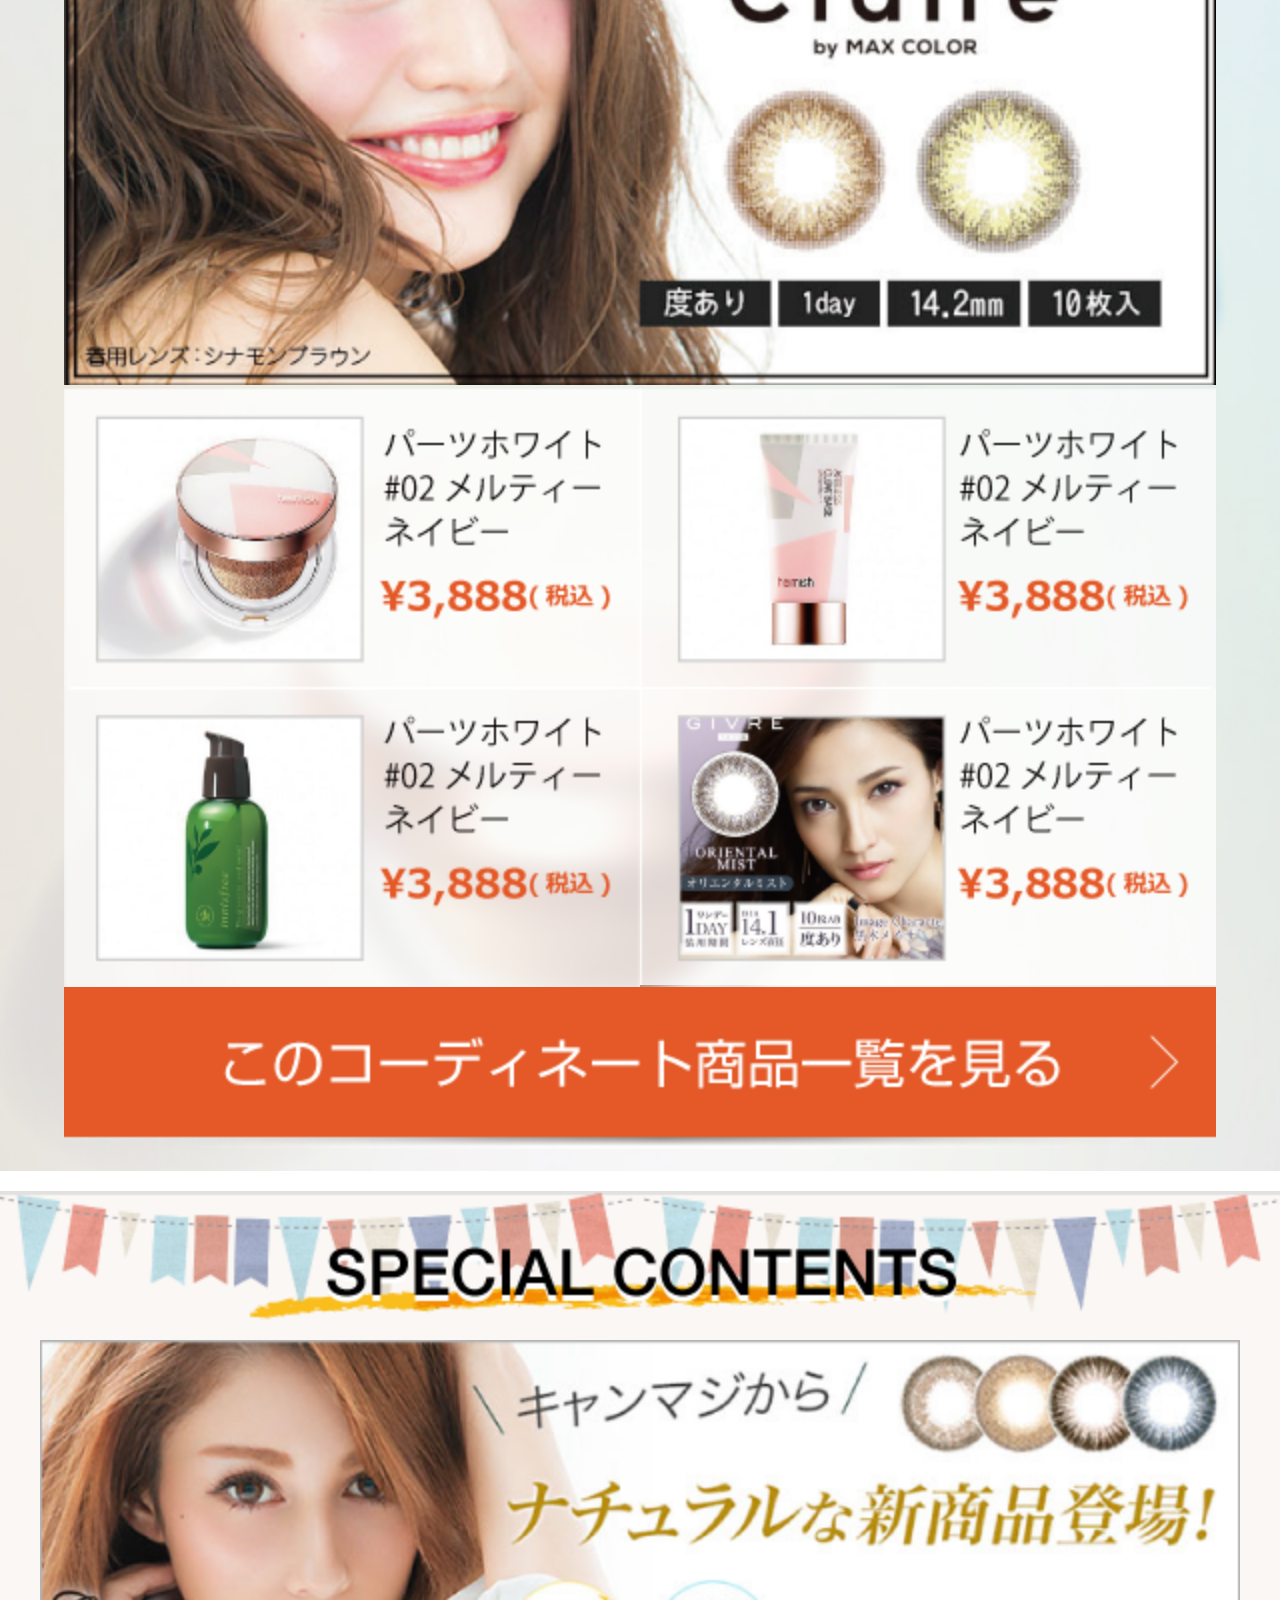
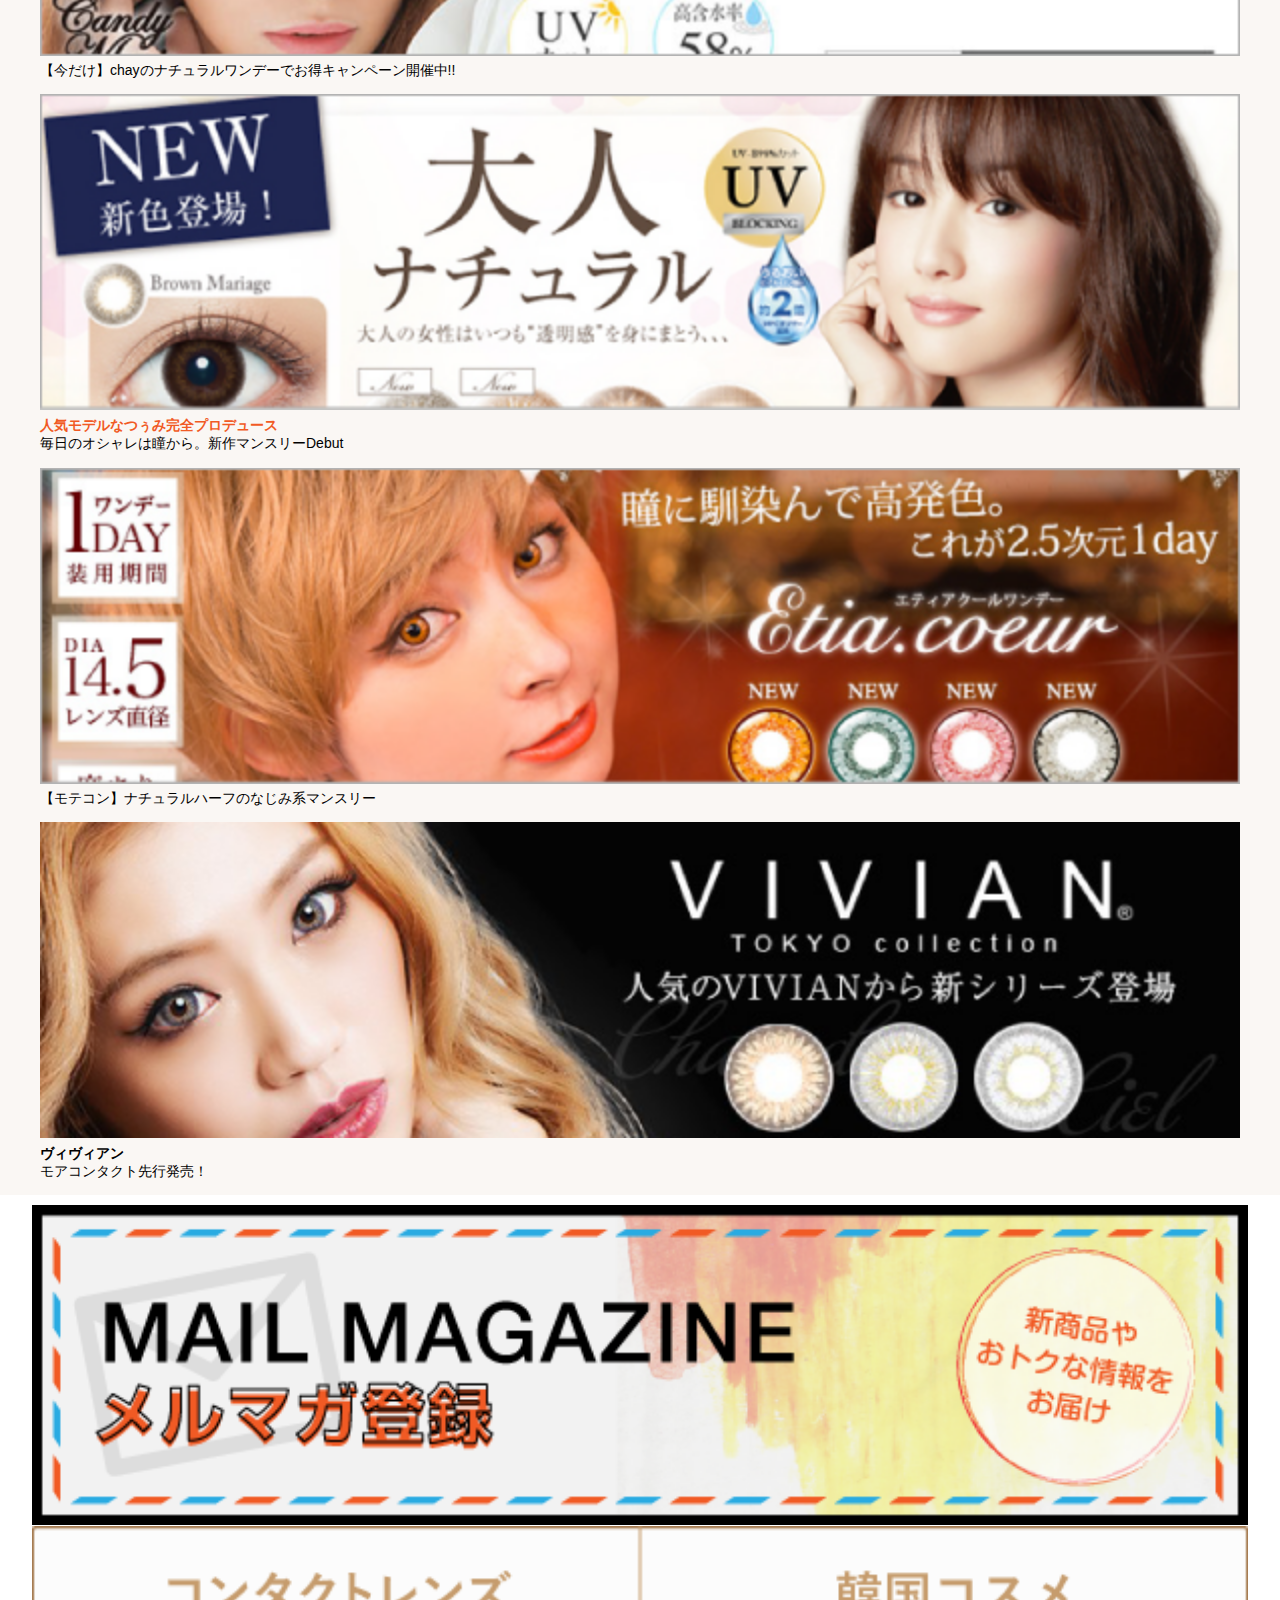
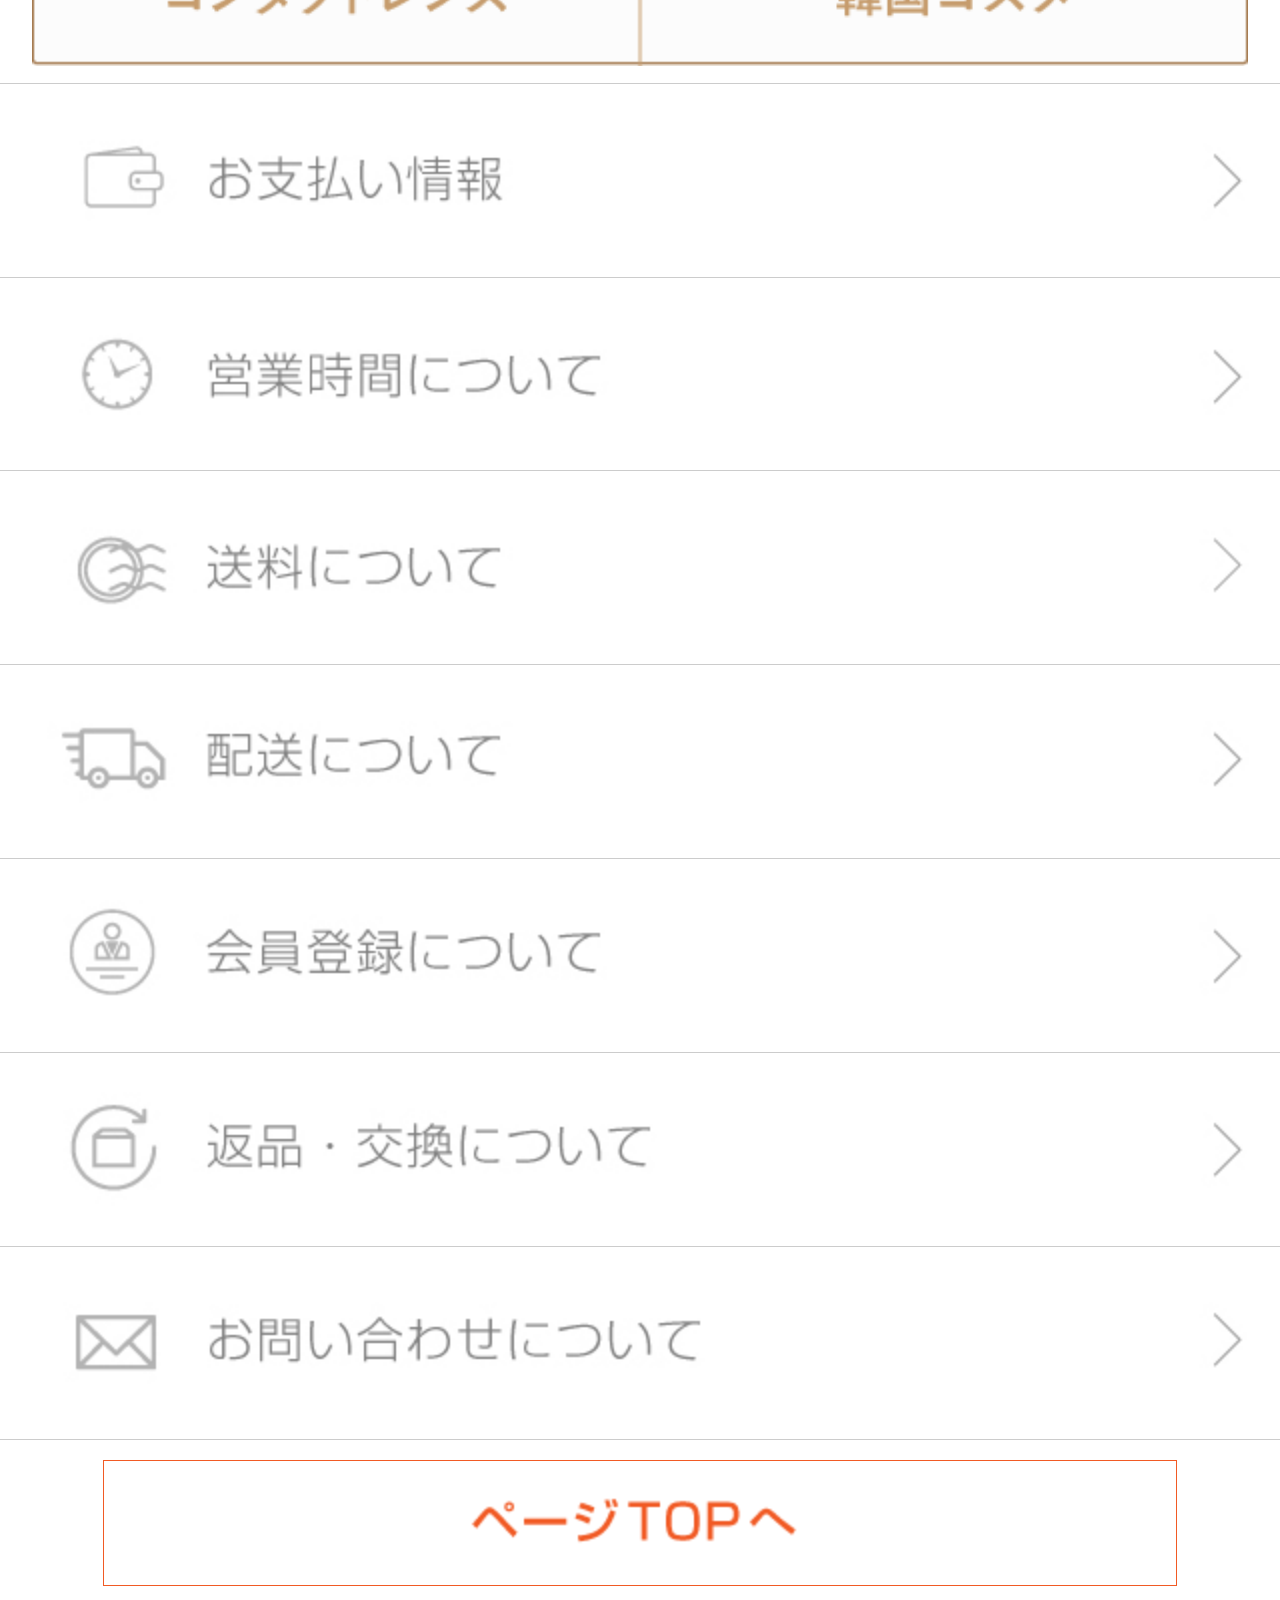
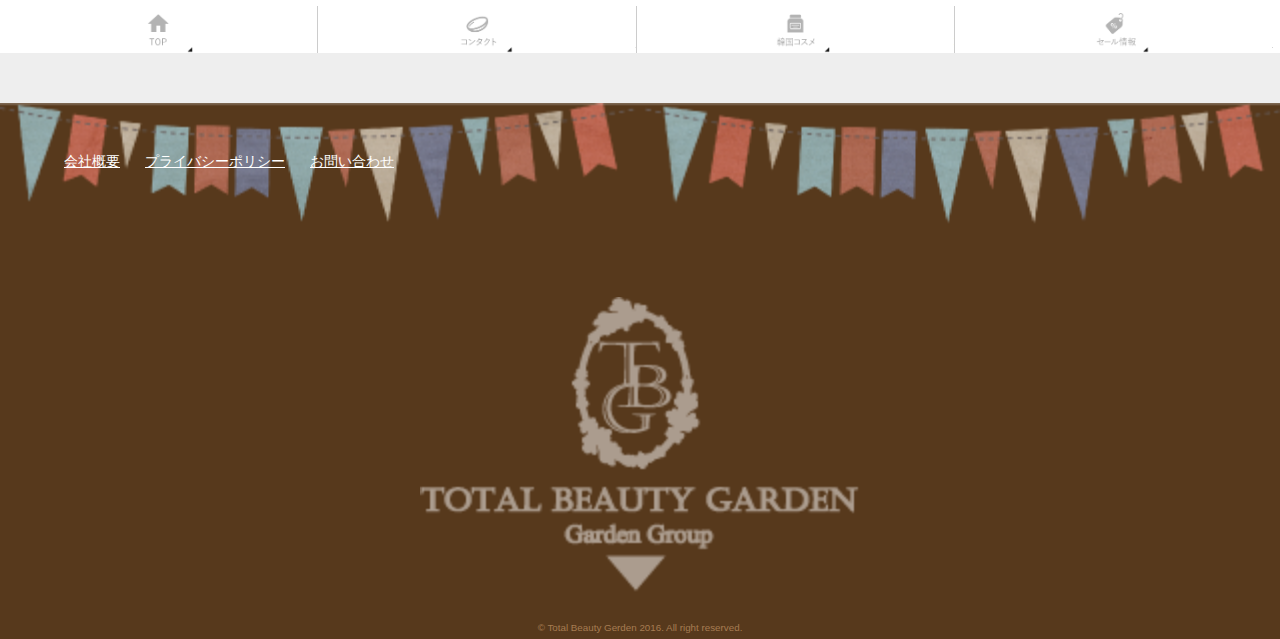
<file: color-contact.html>
<!doctype html>
<html>
<head>
<meta charset="utf-8">
<meta name="keywords" content="">
<meta name="description" content="">
<meta name="viewport" content="width=device-width,initial-scale=1.0,minimum-scale=1.0,maximum-scale=1.0,user-scalable=no">
<meta name="robots" content="noindex,nofollow">
<title>コンタクトレンズ | トータルビューティーガーデン【DeNAショッピング/auショッピングモール店】 コンタクトレンズと韓国コスメアイテム通販サイト</title> 
<link rel="stylesheet" type="text/css" href="css/top.css">
<link rel="stylesheet" type="text/css" href="js/flickity.min.css">
<link rel="stylesheet" type="text/css" href="js/slick.css">
<link rel="stylesheet" type="text/css" href="css/swiper.css">

<script src="https://ajax.googleapis.com/ajax/libs/jquery/1.11.2/jquery.min.js?20150524"></script>
<script src="js/flickity.pkgd.min.js" type="text/javascript"></script>
<script src="js/slick.min.js" type="text/javascript"></script>
<script src="js/slide.js" type="text/javascript"></script>
<script src="js/slide02.js" type="text/javascript"></script>

</head> 
<body class="pageContact">
<header class="sp">
<div class="inner">
	<p class="logo indent"><a target="_top" href="/user/3188072/plus/index.html">トータルビューティーガーデン</a></p>
</div>
<div class="top-menu">
	<ul>
		<li><a id="cart" target="_top" class="cart" href="/bep/m/klist2?e_scope=O&user=3188072&keyword"></a></li>
		<li><a target="_top" class="search" href="/bep/m/ksclist?spe_id=c_hd01"></a></li>
		<li><a target="_top" class="menu" href="/?spe_id=c_hd01"></a></li>
	</ul>
</div>
<h1 class="top-text clearfix"><img src="images/common/copy.png" width="100%" height="auto" alt="韓国コスメとコンタクトレンズのトータル美容サイト" title="韓国コスメとコンタクトレンズのトータル美容サイト"></h1>

<div class="global-wrap">
	<nav id="gnav">
		<ul class="clearfix">
			<li><a class="g1 indent" href="index.html">TOP</a></li>
			<li><a target="_top" class="g2 indent" href="/user/3188072/sp/imakore">コンタクト</a></li>
			<li><a target="_top" class="g3 indent" href="/user/3188072/sp/sale">韓国コスメ</a></li>
			<li><a target="_top" class="g4 indent" href="/user/3188072/plus/contents/kikaku_tokusyu/index.html">セール情報</a></li>
		</ul>      
	</nav> 
	<p class="top-shadow"></p>
</div>
</header>

<div class="main-gallery">
    <img src="images/slide/slide02.png" height="auto" width="100%" alt="" class="gallery-cell">
</div>

<div class="search-wrap">
	<div class="search-block">
		<form id="search-more" target="_top" action="/bep/m/klist2" method="get" accept-charset="Shift_JIS">
		<input name="e_scope" value="O" type="hidden" />
		<input name="user" value="3188072" type="hidden" />
        <script>
           var GuideSentence = 'キーワード';
           function ShowFormGuide(obj) {
              // 入力案内を表示
              if( obj.value == '' ) {
                 obj.value = GuideSentence;
                 obj.style.color = '#808080';
              }
           }
           function HideFormGuide(obj) {
              // 入力案内を消す
              if( obj.value == GuideSentence ) {
                 obj.value='';
                 obj.style.color = '#000000';
              }
           }
        </script>
		<dl class="search1">
			<dt><input id="keyword2" name="keyword" value="" placeholder="キーワード検索" type="text"></dt>
			<!--<dd><button name="search_key" value="検索"><span></span></button></dd>-->
		</dl>
		</form>
<!--/search-block--></div>
<!--/search-wrap--></div>

<div class="accordion">
	<div class="ac-content">
		<section id="contactCat">
		<label class="bland indent" for="ac-cap2">ブランド別</label>
		<input id="ac-cap2" type="checkbox">
	<div class="ac-cont">
		<ul class="list">
			<li><a href="">AngelColor</a></li>
			<li><a href="">secretcandymagic</a></li>
			<li><a href="">EverColor</a></li>
			<li><a href="">loveil</a></li>
			<li><a href="">LALISH</a></li>
			<li><a href="">BeeHeartB</a></li>
			<li><a href="">RICHBABY</a></li>
			<li><a href="">candymagic</a></li>
			<li><a href="">LILMOON</a></li>
			<li><a href="">Prime 1day</a></li>
			<li><a href="">Viewm 1day</a></li>
			<li><a href="">Victoria 1day</a></li>
			<li><a href="">Acorde</a></li>
			<li><a href="">NeoSight Oneday</a></li>
		</ul>
	</div>
	
	
	<ul class="clm2 clearfix">
		<li class="indent"><a href="">度あり</a></li>
		<li class="indent"><a href="">度なし</a></li>
	</ul>
	
	<ul class="clm3 clearfix">
		<li class="indent"><a href="">ワンデー</a></li>
		<li class="indent"><a href="">2週間</a></li>
		<li class="indent"><a href="">1ヶ月</a></li>
	</ul>

	<label class="lense indent" for="ac-cap3">レンズ直径</label>
		<input id="ac-cap3" type="checkbox">
	<div class="ac-cont">
		<ul class="list">
			<li><a href="">13.8mm</a></li>
			<li><a href="">14.0mm</a></li>
			<li><a href="">14.1mm</a></li>
			<li><a href="">14.2mm</a></li>
			<li><a href="">14.3mm</a></li>
			<li><a href="">14.4mm</a></li>
			<li><a href="">14.5mm</a></li>
			<li><a href="">14.8mm</a></li>
			<li><a href="">15.0mm</a></li>
		</ul>
	</div>

		<label class="base indent" for="ac-cap4">ベースカーブ</label>
		<input id="ac-cap4" type="checkbox">
	<div class="ac-cont">
		<ul class="list">
			<li><a href="">8.5mm</a></li>
			<li><a href="">8.6mm</a></li>
			<li><a href="">8.7mm</a></li>
			<li><a href="">8.8mm</a></li>
			<li><a href="">8.9mm</a></li>
			<li><a href="">9.0mm</a></li>
		</ul>
	</div>

	<h3 class="color indent">カラーリング</h3>
		<ul class="colorList">
			<li class="indent"><a href="">ブラック</a></li>
			<li class="indent"><a href="">グレー</a></li>
			<li class="indent"><a href="">グリーン</a></li>
			<li class="indent"><a href="">ピンク</a></li>
			<li class="indent"><a href="">ヘーゼル</a></li>
			<li class="indent"><a href="">ブラウン</a></li>
			<li class="indent"><a href="">ブルー</a></li>
			<li class="indent"><a href="">パープル</a></li>
			<li class="indent"><a href="">シルバー</a></li>
		</ul>
		</section>
	</div>
<!--ac-content--></div>
<!--accordion--></div>

<section class="newItems">
<h2 class="indent">新商品の紹介</h2>
<div class="swiper-container">
<div class="swiper-wrapper">

	<div class="swiper-slide"> 
	<!--ここから-->
	<a href="http://item.rakuten.co.jp/beautygarden-shop/morning-3gfessence/">
		<div class="newBox">
		<div class="newLeft">
			<img src="images/top/ime_new01.jpg" width="100%" height="auto" />
		</div>
		<div class="newRight">
			<h3>モーニングサプライズ3GFエッセンス</h3>
			<p>主成分であるEGFの効果を実感しやすい、EGF美容液です。水分を補い、肌の乾燥を防ぎ柔軟性を与えます。</p>
			<p class="price"><span class="red bold">¥7,291</span>(税込)</p>
		</div>
		</div>
	</a>
<!--ここまで-->
	</div>

	<div class="swiper-slide">
	<!--ここから-->
	<a href="http://item.rakuten.co.jp/beautygarden-shop/aprilskin-magiccream/">
		<div class="newBox">
		<div class="newLeft">
		<img src="images/top/ime_new02.jpg" width="100%" height="auto" />
		</div>
		<div class="newRight">
			<h3>エイプリルスキン マジックスノークリーム 70ml </h3>
			<p>自然なツヤと肌トーンアップしてくれるスキンケア用クリーム</p>
			<p class="price"><span class="red bold">¥2,600</span>(税込)</p>
		</div>
		</div>
	</a>
<!--ここまで-->
	</div>
<!--ここから-->
	<div class="swiper-slide"> 
<a href="http://item.rakuten.co.jp/beautygarden-shop/tonymoly-smchusion/">
	<div class="newBox">
		<div class="newLeft">
			<img src="images/top/ime_new03.jpg" width="100%" height="auto">
		</div>
		<div class="newRight">
			<h3>スポイラーミニクッションブラッシャー</h3>
			<p>新感覚クッションチーク発売！全3色展開!!</p>
			<p class="price"><span class="red bold">¥1,300</span>(税込)</p>
		</div>
		</div>
</a>
	</div>
<!--ここまで-->

<!--ここから-->
	<div class="swiper-slide"> 
	<a href="http://item.rakuten.co.jp/beautygarden-shop/tonymoly-panda05/">
			<div class="newBox">
		<div class="newLeft">
			<img src="images/top/ime_new04.jpg" width="100%" height="auto">
		</div>
		<div class="newRight">
			<h3>パンダドリーム スマジアウットマスカラ</h3>
			<p>長時間すっきりとしたまつ毛を維持させ、一日中自然でありながらすっきりした目元に整えてくれるマスカラです。</p>
			<p class="price"><span class="red bold">¥1,280</span>(税込)</p>
		</div>
		</div>
</a>
	</div>
<!--ここまで-->

<!--ここから-->
	<div class="swiper-slide"> 
	<a href="http://item.rakuten.co.jp/beautygarden-shop/elishacoy24kgdcaviar04/">
			<div class="newBox">
		<div class="newLeft">
			<img src="images/top/ime_new05.jpg" width="100%" height="auto">
		</div>
		<div class="newRight">
			<h3>24K GDゴールドキャビア4種セット</h3>
			<p>質層にまでうるおいを与えて、乾燥からお肌を保護します。<br>また、肌なじみの良い植物オイル成分を贅沢に配合。</p>
			<p class="price"><span class="red bold">¥8,888</span>(税込)</p>
		</div>
		</div>
</a>
	</div>
<!--ここまで-->
</div>
	<div class="swiper-pagination"></div>

</div>
</section>

<section id="contactRank" class="ranking">
	<h3 class="indent">RANKING</h3>
	<div class="rankParts">
		<p class="no01"><img src="images/cosme/ico_no01.png" width="100%" height="auto" alt="No01"></p>
		<a href="#"><img src="images/contact/img_01.png" width="100%" height="auto"></a>
		<p>パーツホワイト<br>#02メルティーネイビー</p>
		<p class="price">2箱 24枚<span class="priceBig red bold">¥3,888(税込)</span></p>
	</div>

	<div class="rankParts center">
		<p class="no02"><img src="images/cosme/ico_no02.png" width="100%" height="auto" alt="No02"></p>
		<a href="#"><img src="images/contact/img_02.png" width="100%" height="auto"></a>
		<p>パーツホワイト<br>#02メルティーネイビー</p>
		<p class="price">2箱 24枚<span class="priceBig red bold">¥3,888(税込)</span></p>
	</div>

	<div class="rankParts">
		<p class="no03"><img src="images/cosme/ico_no03.png" width="100%" height="auto" alt="No03"></p>
		<a href="#"><img src="images/contact/img_03.png" width="100%" height="auto"></a>
		<p>パーツホワイト<br>#02メルティーネイビー</p>
		<p class="price">2箱 24枚<span class="priceBig red bold">¥3,888(税込)</span></p>
	</div>

	<div class="rankParts clearfix">
		<p class="no04"><img src="images/cosme/ico_no04.png" width="100%" height="auto" alt="No04"></p>
		<a href="#"><img src="images/contact/img_04.png" width="100%" height="auto"></a>
		<p>パーツホワイト<br>#02メルティーネイビー</p>
		<p class="price">2箱 24枚<span class="priceBig red bold">¥3,888(税込)</span></p>
	</div>

	<div class="rankParts center">
		<p class="no05"><img src="images/cosme/ico_no05.png" width="100%" height="auto" alt="No05"></p>
		<a href="#"><img src="images/contact/img_05.png" width="100%" height="auto"></a>
		<p>パーツホワイト<br>#02メルティーネイビー</p>
		<p class="price">2箱 24枚<span class="priceBig red bold">¥3,888(税込)</span></p>
	</div>

	<div class="rankParts">
		<p class="no06"><img src="images/cosme/ico_no06.png" width="100%" height="auto" alt="No06"></p>
		<a href="#"><img src="images/contact/img_06.png" width="100%" height="auto"></a>
		<p>パーツホワイト<br>#02メルティーネイビー</p>
		<p class="price">2箱 24枚<span class="priceBig red bold">¥3,888(税込)</span></p>
	</div>

	<div class="btnAll indent"><a href="#">全商品を見る</a></div>
</section>

<section class="otoku">
<img src="images/top/ttl_coupon.png" width="100%" height="auto" alt="現在配布中のクーポン">
	<div class="couponInner">
	<a href="http://coupon.rakuten.co.jp/getCoupon?getkey=RjZFRS1aWU5HLVJWWVotQ0NJVA--&rt=" class=""><img src="images/top/coupon_100.jpg" width="75%" height="auto" alt="￥100OFFクーポン"></a>
	<a href="http://coupon.rakuten.co.jp/getCoupon?getkey=U0ZWUC00RU1ELUI3VVItSFhRSg--&rt=" class=""><img src="images/top/coupon_300.jpg" width="75%" height="auto" alt="￥300OFFクーポン"></a>
	<a href="http://coupon.rakuten.co.jp/getCoupon?getkey=N0VXNi0zOUdGLUtEUlEtNVpPUQ--&rt=" class=""><img src="images/top/coupon_500.jpg" width="75%" height="auto" alt="￥500OFFクーポン"></a>
	</div>
</section>
<p class="days">利用期限： 2016/10/20/20:00〜10/24/9:59</p>

<section class="recomend">
	<h2 class="indent">オススメの定番人気商品</h2>
	<dl>
		<dt><a href=""><img src="images/common/bana_sp01.png" width="100%" height="auto"></a></dt>
		<dd>【今だけ】chayのナチュラルワンデーでお得キャンペーン開催中!!</dd>

		<dt><a href=""><img src="images/common/bana_sp02.png" width="100%" height="auto"></a></dt>
		<dd><span class="red bold">人気モデルなつぅみ完全プロデュース</span><br>
毎日のオシャレは瞳から。新作マンスリーDebut</dd>
		
		<dt><a href=""><img src="images/common/bana_sp03.png" width="100%" height="auto"></a></dt>
		<dd>【モテコン】ナチュラルハーフのなじみ系マンスリー</dd>
	
		<dt><a href=""><img src="images/common/bana_sp04.png" width="100%" height="auto"></a></dt>
		<dd><span class="bold">ヴィヴィアン</span><br>モアコンタクト先行発売！</dd>
	</dl>
</section>

<section id="osusume">
	<h2 class="indent">おすすめコーデ</h2>
	<div class="osusumeInner">
	<img src="images/common/img_coode.png" width="100%" height="auto">
	<ul>
		<li><a href=""><img src="images/common/code01.png" width="100%" height="auto"></a></li>
		<li><a href=""><img src="images/common/code02.png" width="100%" height="auto"></a></li>
		<li><a href=""><img src="images/common/code03.png" width="100%" height="auto"></a></li>
		<li><a href=""><img src="images/common/code04.png" width="100%" height="auto"></a></li>
	</ul>
	<a href="#"><img src="images/common/btn_coode.png" width="100%" height="auto"></a>
	</div>
</section>

<section id="special" class="clearfix">
	<h2 class="indent">Special Contents</h2>
	<dl>
		<dt><a href=""><img src="images/common/bana_sp01.png" width="100%" height="auto"></a></dt>
		<dd>【今だけ】chayのナチュラルワンデーでお得キャンペーン開催中!!</dd>

		<dt><a href=""><img src="images/common/bana_sp02.png" width="100%" height="auto"></a></dt>
		<dd><span class="red bold">人気モデルなつぅみ完全プロデュース</span><br>
毎日のオシャレは瞳から。新作マンスリーDebut</dd>
		
		<dt><a href=""><img src="images/common/bana_sp03.png" width="100%" height="auto"></a></dt>
		<dd>【モテコン】ナチュラルハーフのなじみ系マンスリー</dd>
	
		<dt><a href=""><img src="images/common/bana_sp04.png" width="100%" height="auto"></a></dt>
		<dd><span class="bold">ヴィヴィアン</span><br>モアコンタクト先行発売！</dd>
	</dl>
</section>

<section class="mailMagazineBox">
	<a href="#" class="mailMagazine indent">メールマガジン登録はこちらから</a>
</section>

<nav class="catNav">
	<ul class="indent">
		<li><a href="#">コンタクトレンズ</a></li>
		<li><a href="#">韓国コスメ</a></li>
	</ul>
</nav>

<footer>
<nav class="footMenu">
	<ul class="indent">
		<li><a href="">お支払い情報</a></li>
		<li><a href="">営業時間について</a></li>
		<li><a href="">送料について</a></li>
		<li><a href="">配送について</a></li>
		<li><a href="">会員登録について</a></li>
		<li><a href="">返品・交換について</a></li>
		<li><a href="">お問い合わせについて</a></li>

	</ul>
</nav>

<div class="toTop indent"><a href="#">ページTOPへ</a></div>

<div class="global-wrap">
	<nav id="gnav">
		<ul class="clearfix">
			<li><a target="_top" class="g1 indent" href="/user/3188072/plus/newarrival/newitem_page.html">TOP</a></li>
			<li><a target="_top" class="g2 indent" href="/user/3188072/sp/imakore">コンタクト</a></li>
			<li><a target="_top" class="g3 indent" href="/user/3188072/sp/sale">韓国コスメ</a></li>
			<li><a target="_top" class="g4 indent" href="/user/3188072/plus/contents/kikaku_tokusyu/index.html">セール情報</a></li>
		</ul>      
	</nav> 
</div>
<section class="sns">
	<ul>
		<li><a href="#"></a></li>
		<li><a href="#"></a></li>
		<li><a href="#"></a></li>
		<li><a href="#"></a></li>
	</ul>
</section>

<article id="footWrapper">
	<div class="footBox">
		<ul>
			<li><a href="">会社概要</a></li>
			<li><a href="">プライバシーポリシー</a></li>
			<li><a href="">お問い合わせ</a></li>
		</ul>
		<h1 class="indent clearfix footLogo"><a href="">トータルビューティーガーデン</a></h1>
	</div>
<p class="copyright">© Total Beauty Gerden 2016. All right reserved.</p>

</article>
</footer>
<script src="js/swiper.js" type="text/javascript"></script>
<script>
var swiper = new Swiper('.swiper-container', {
	pagination: '.swiper-pagination',
	paginationClickable: true,
	parallax: true,
	speed: 600,
	autoplay: 2500,
    autoplayDisableOnInteraction: false,
	spaceBetween: 30,
	loop: true
});
</script>
</body>
</html>
</file>
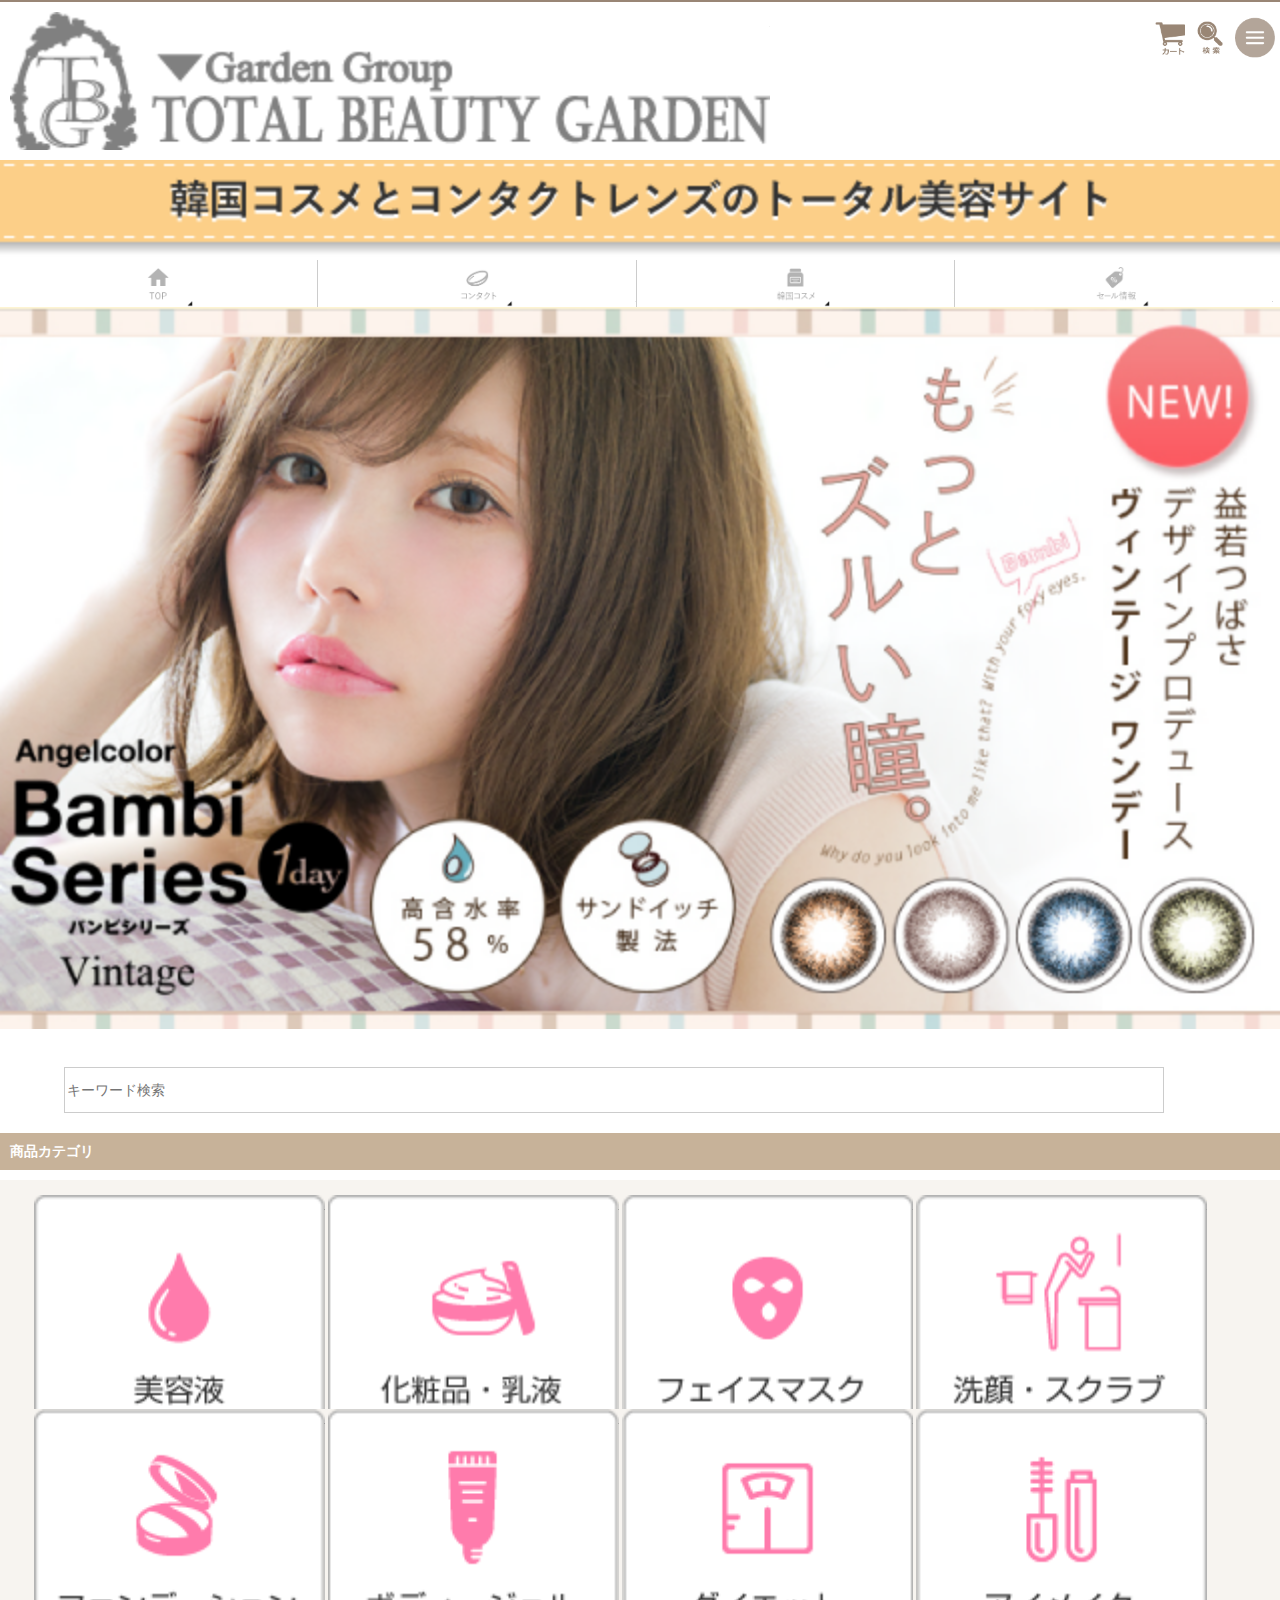
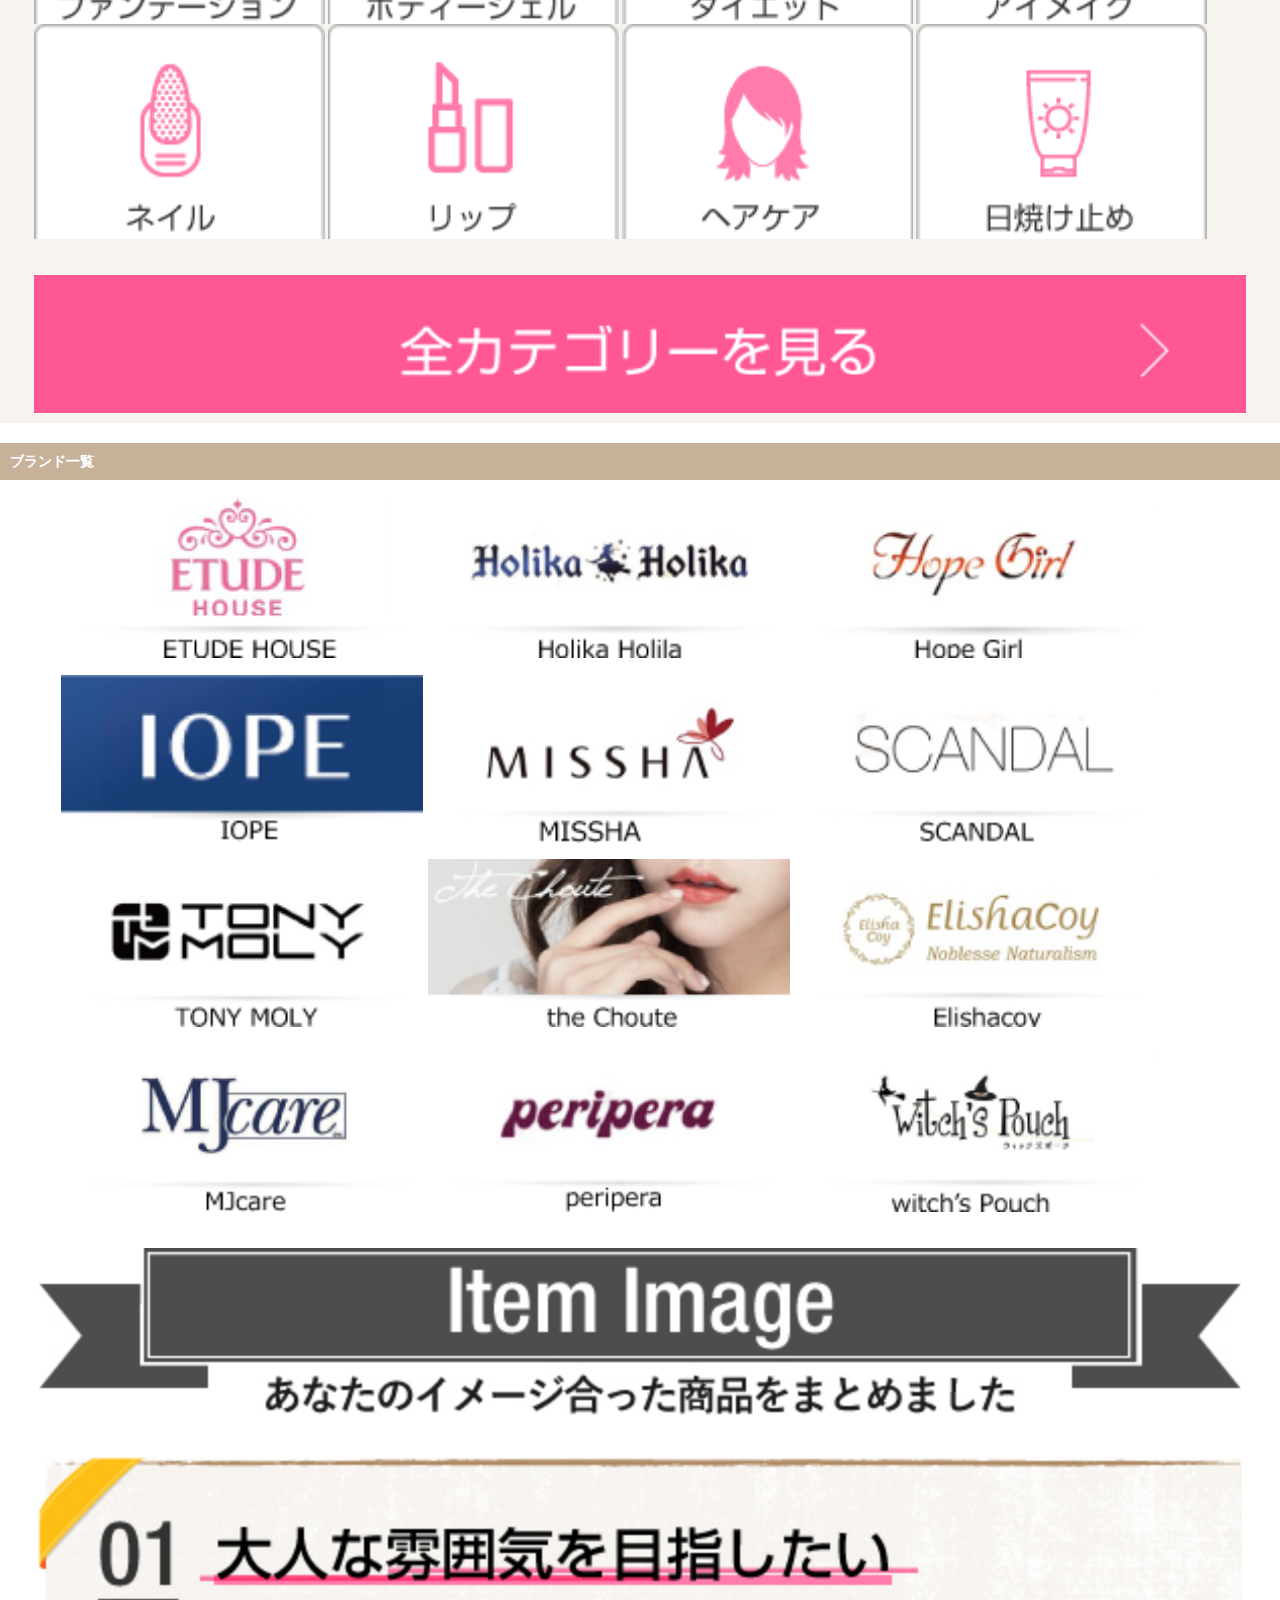
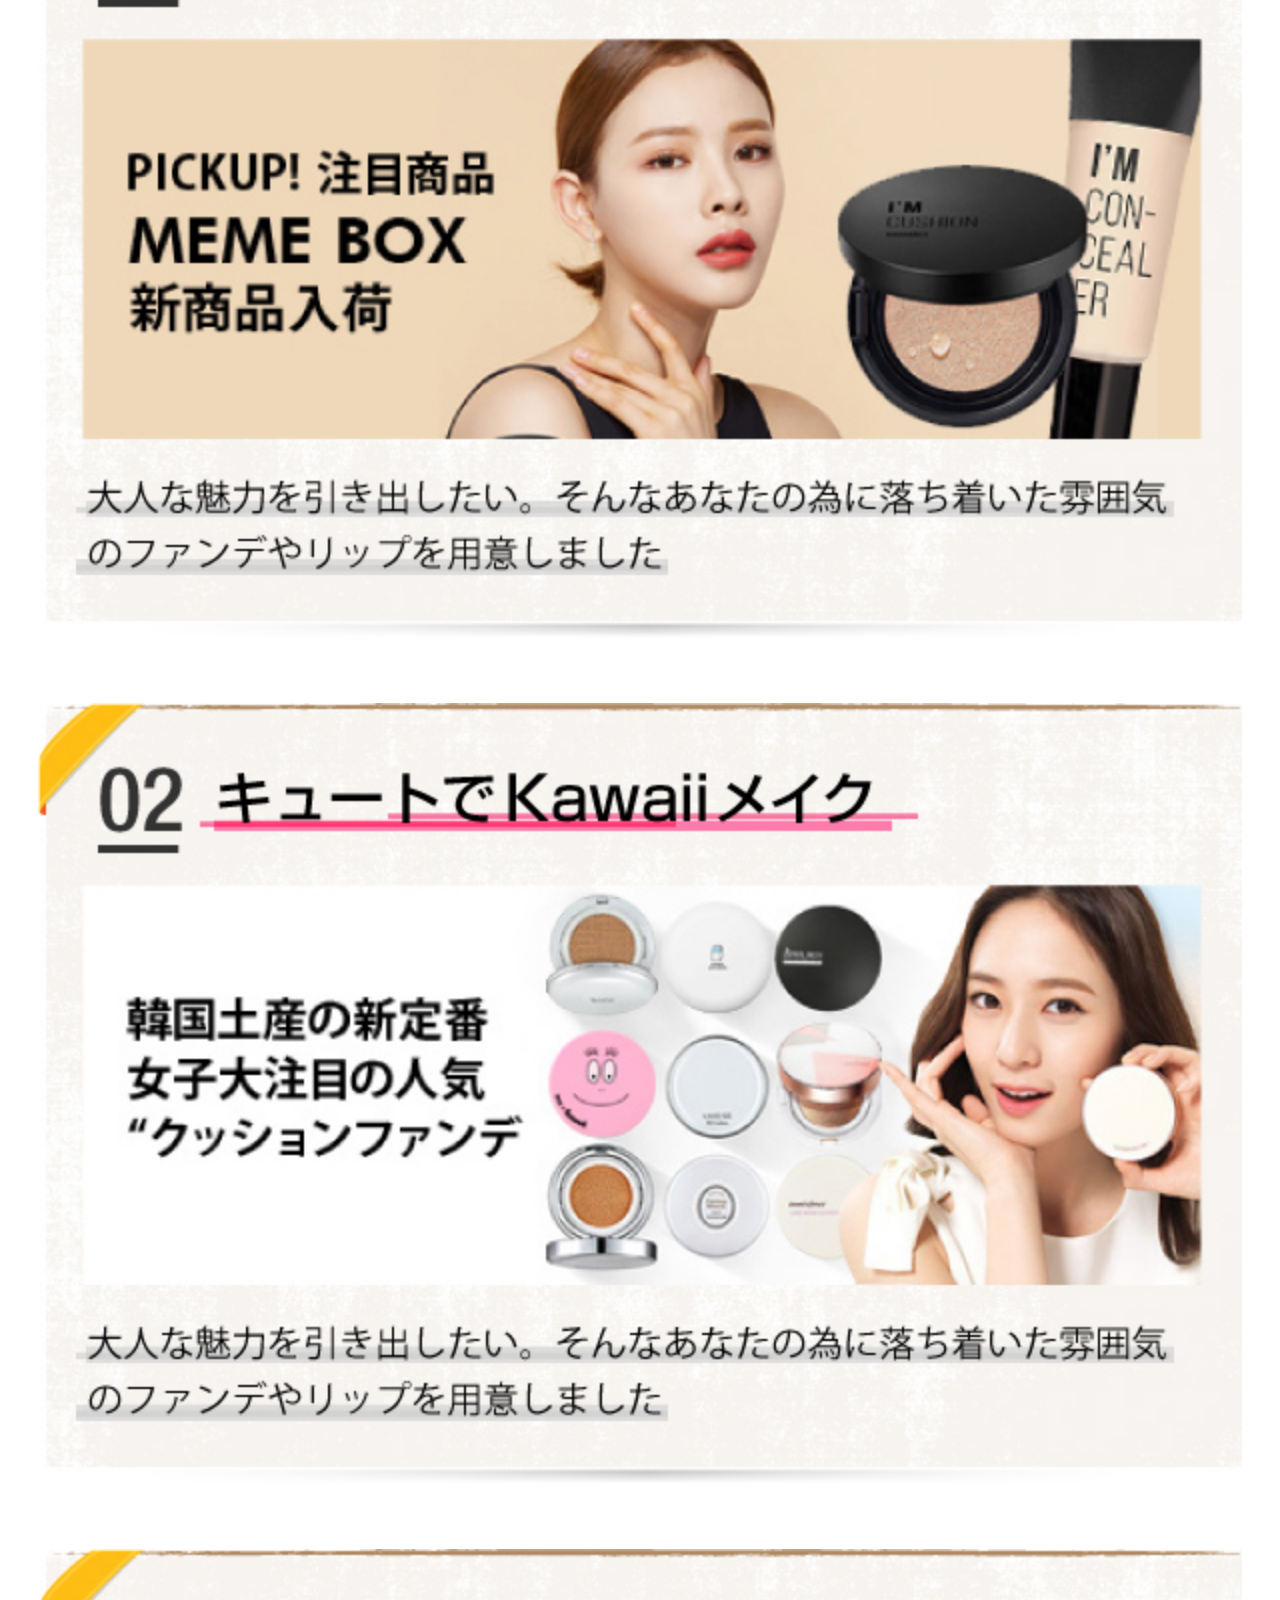
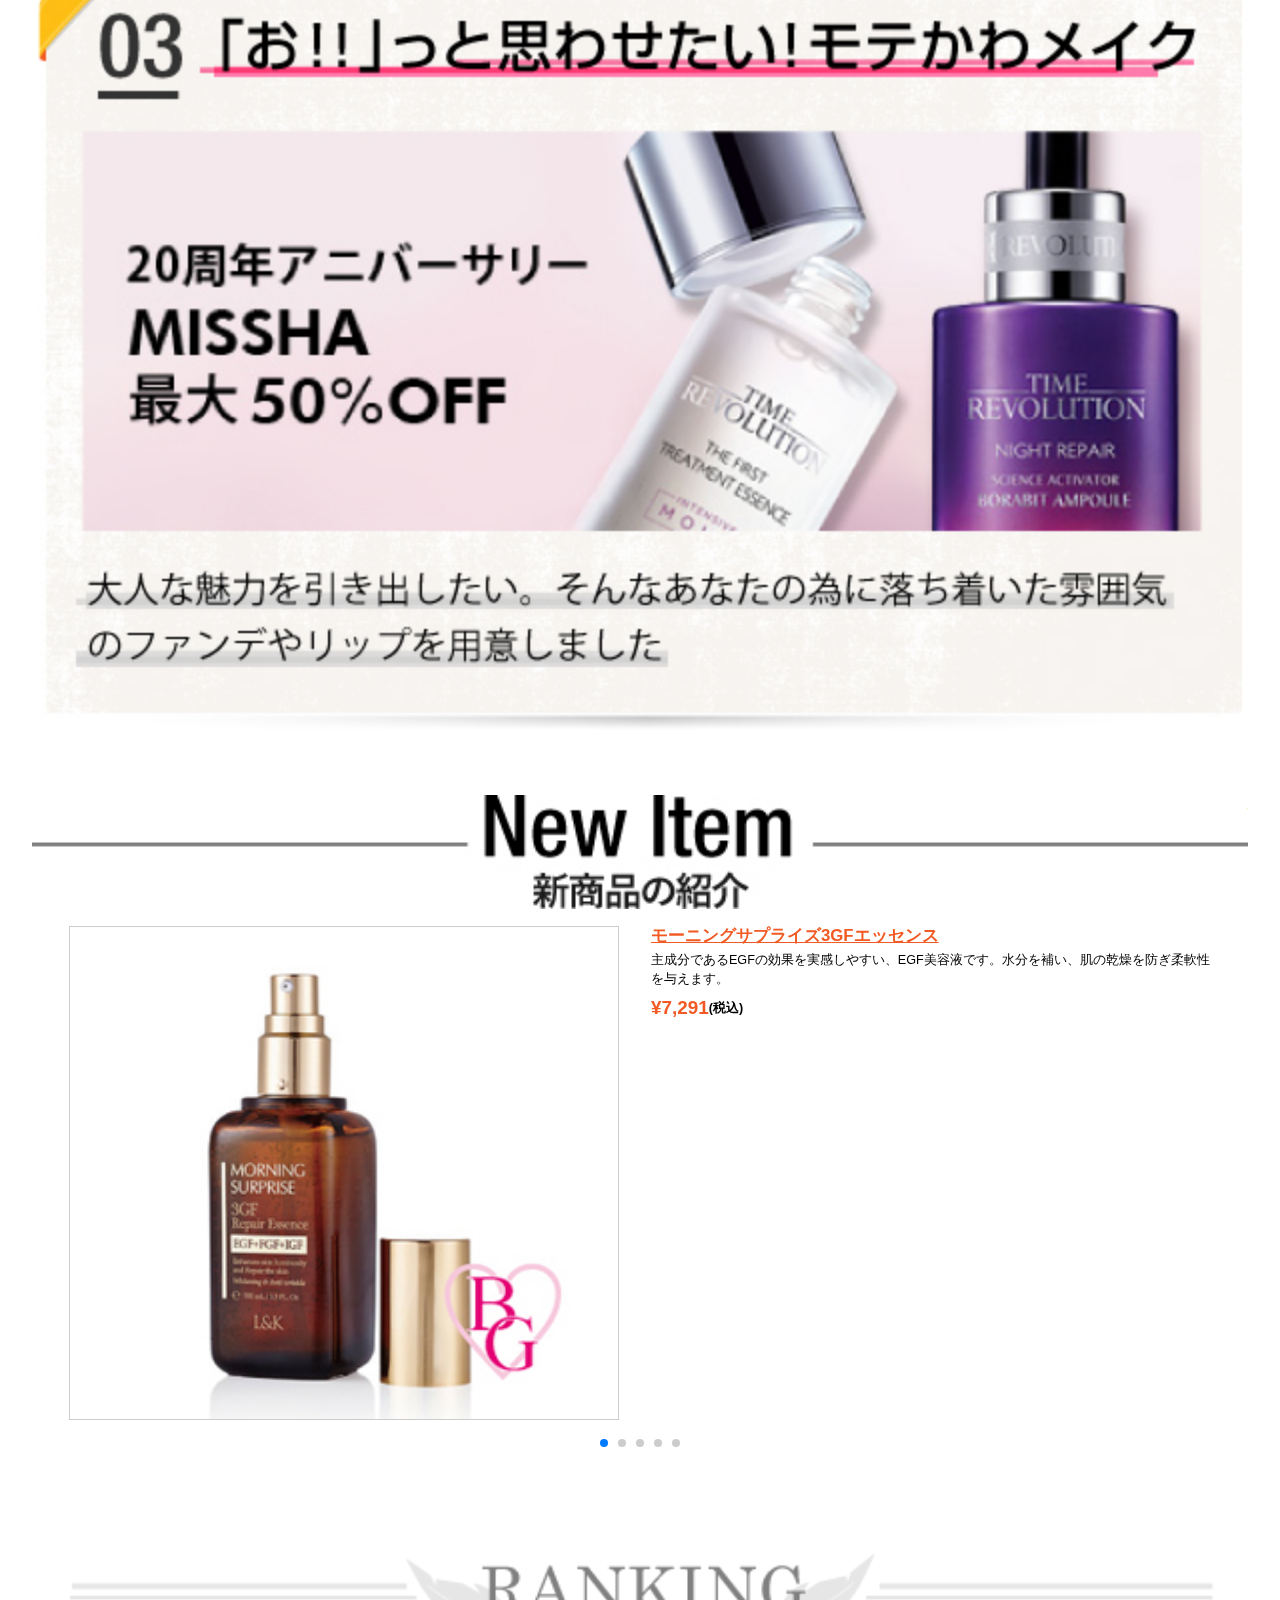
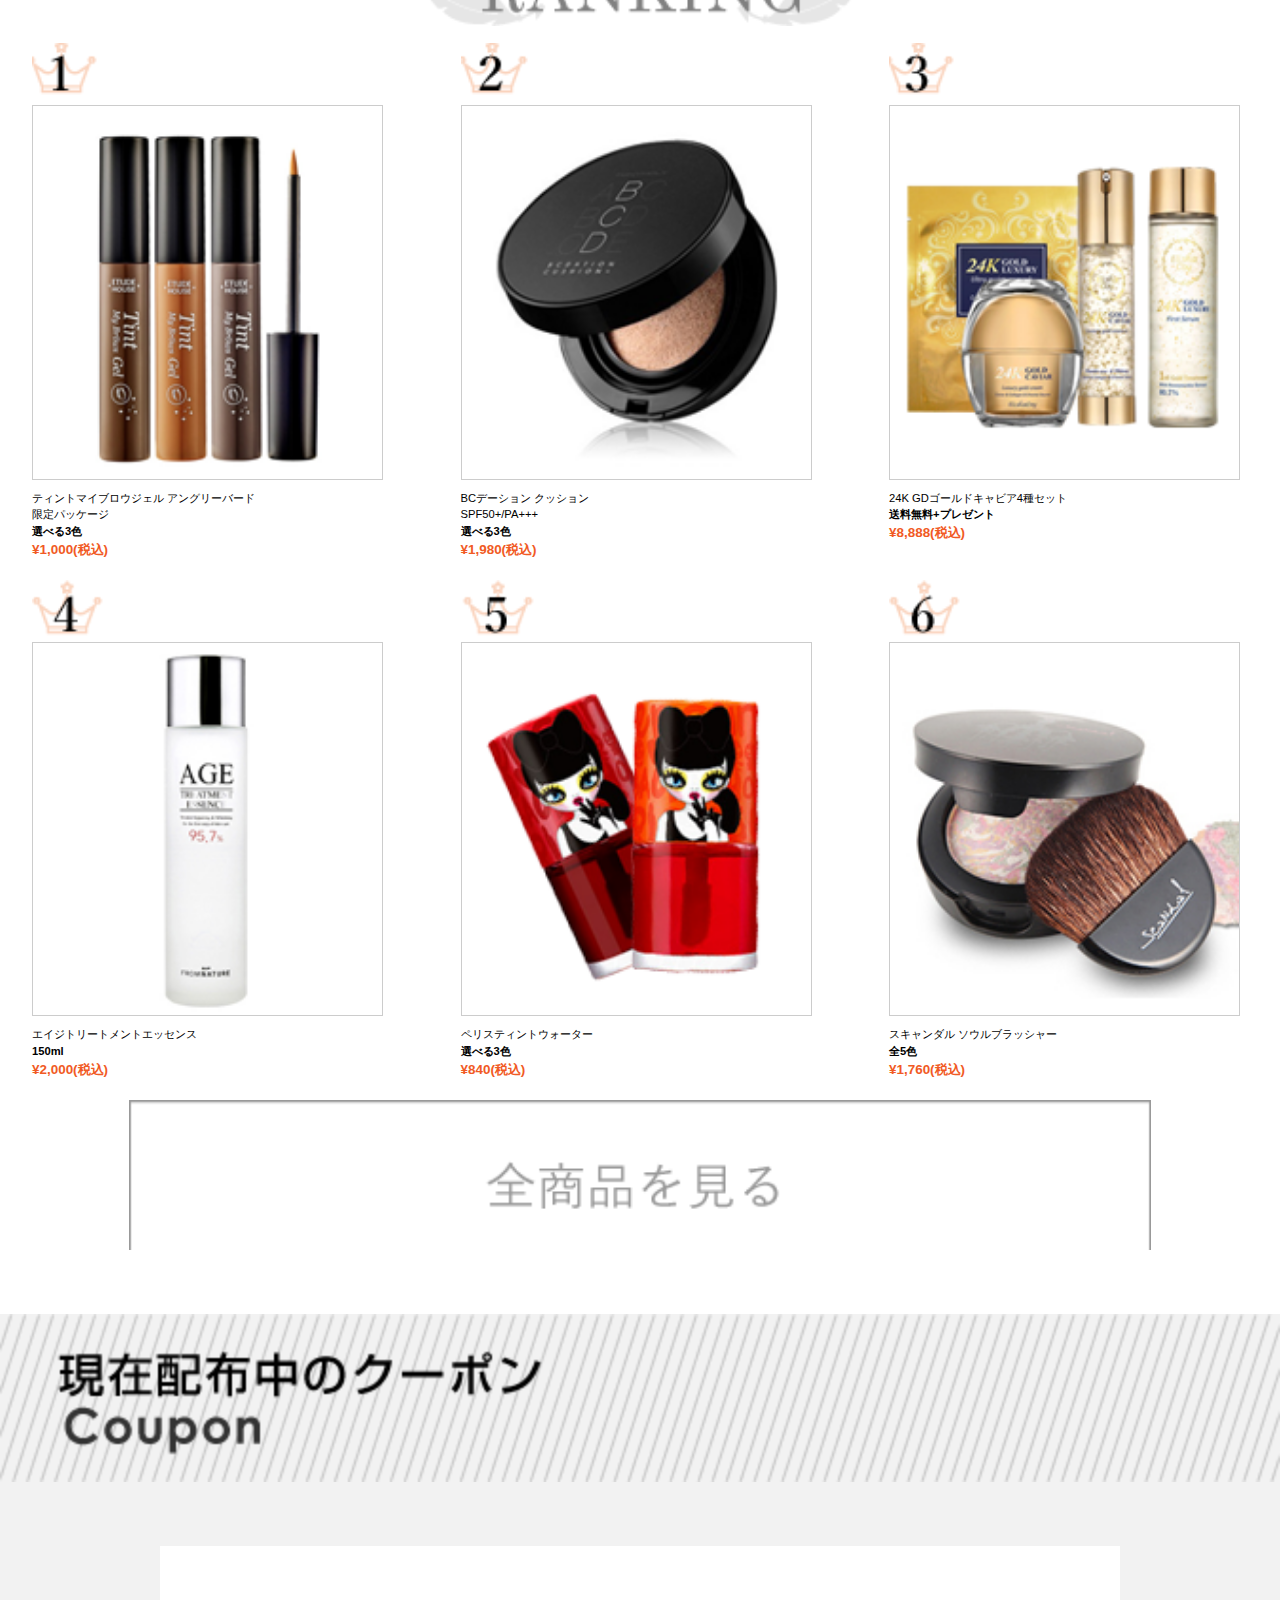
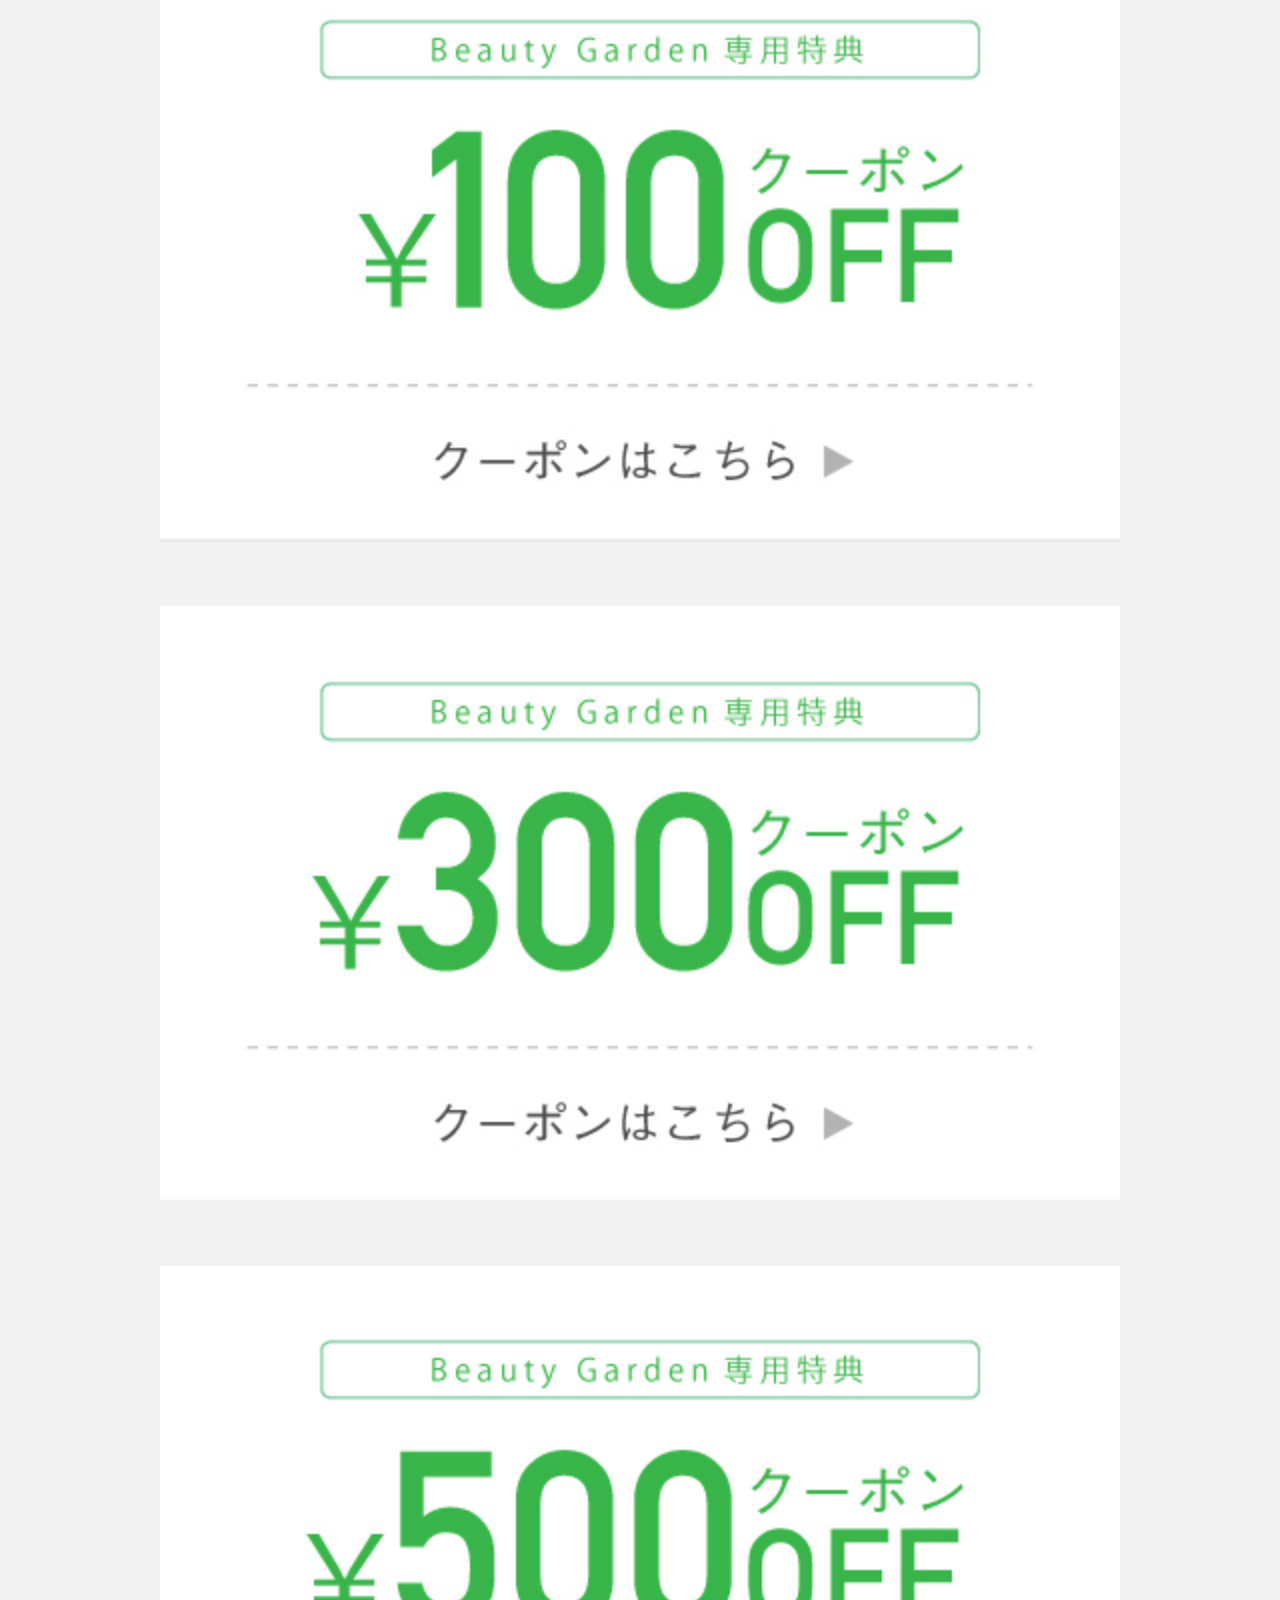
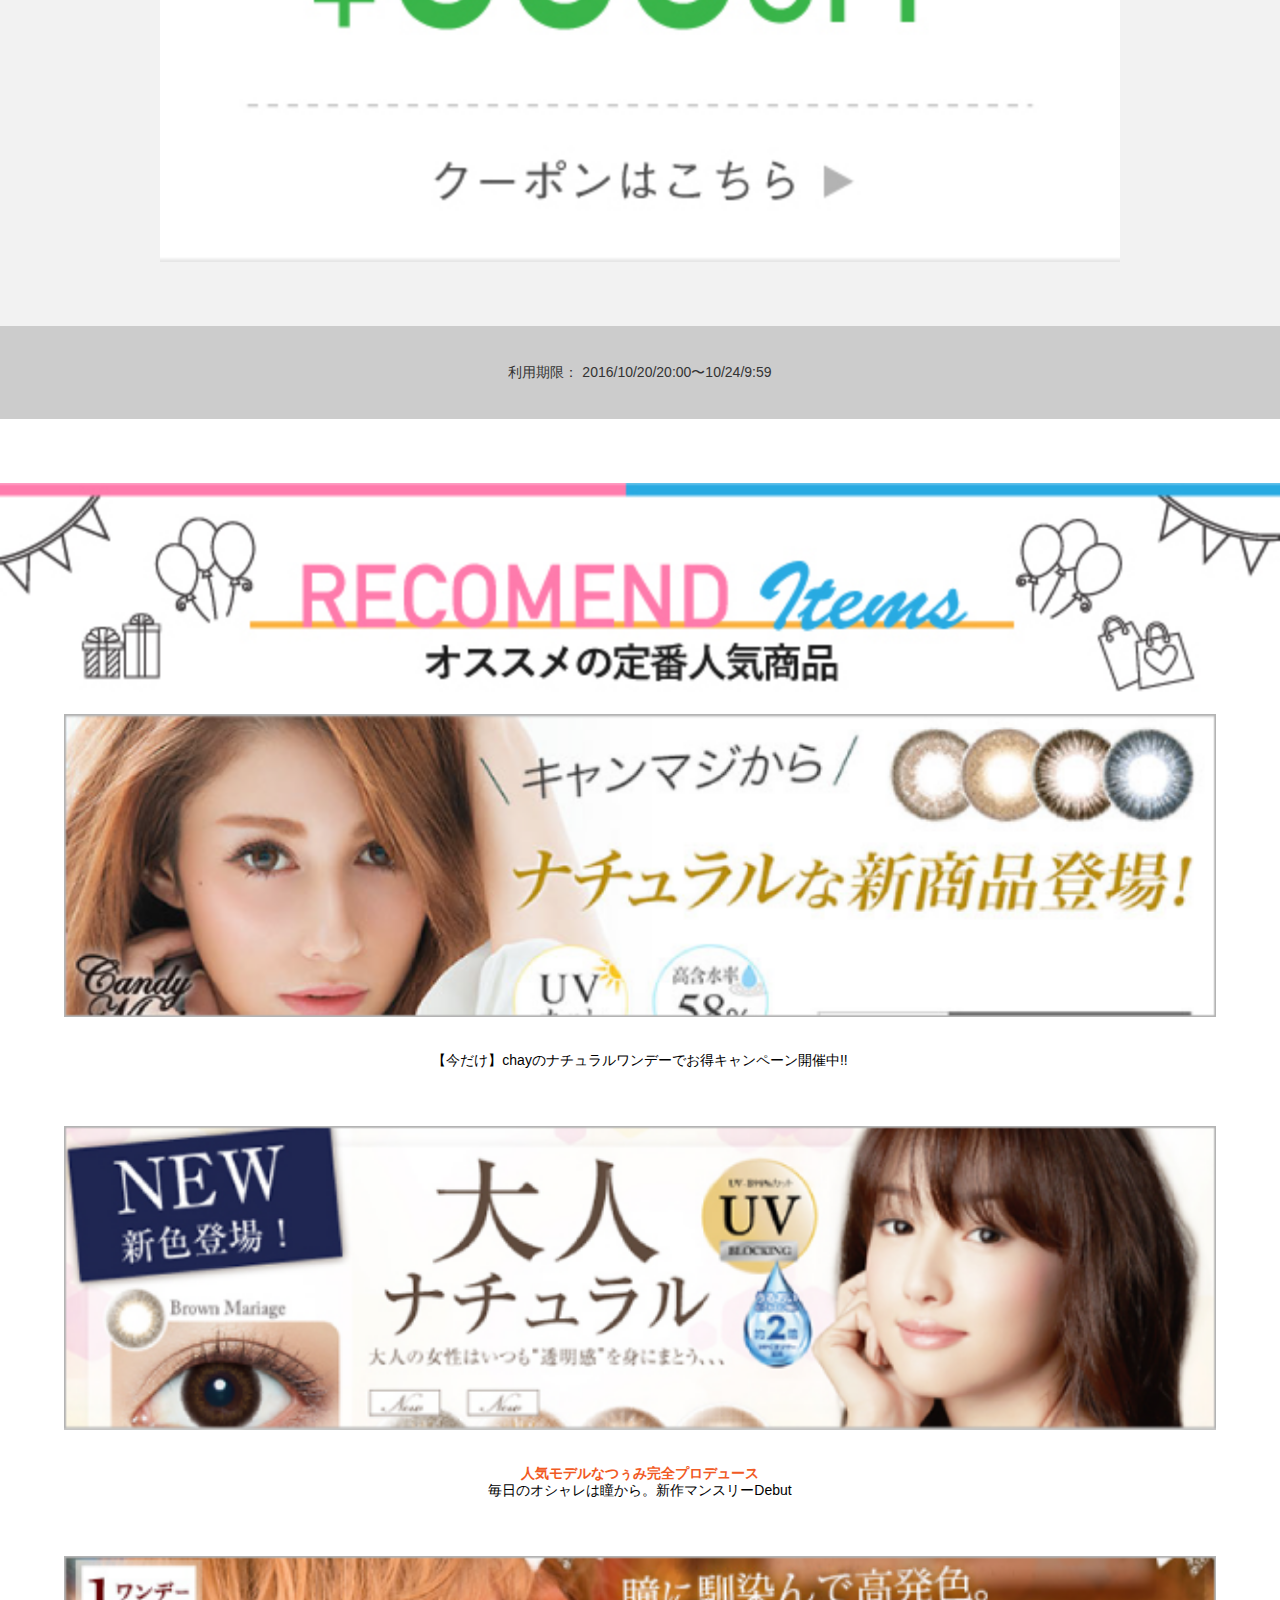
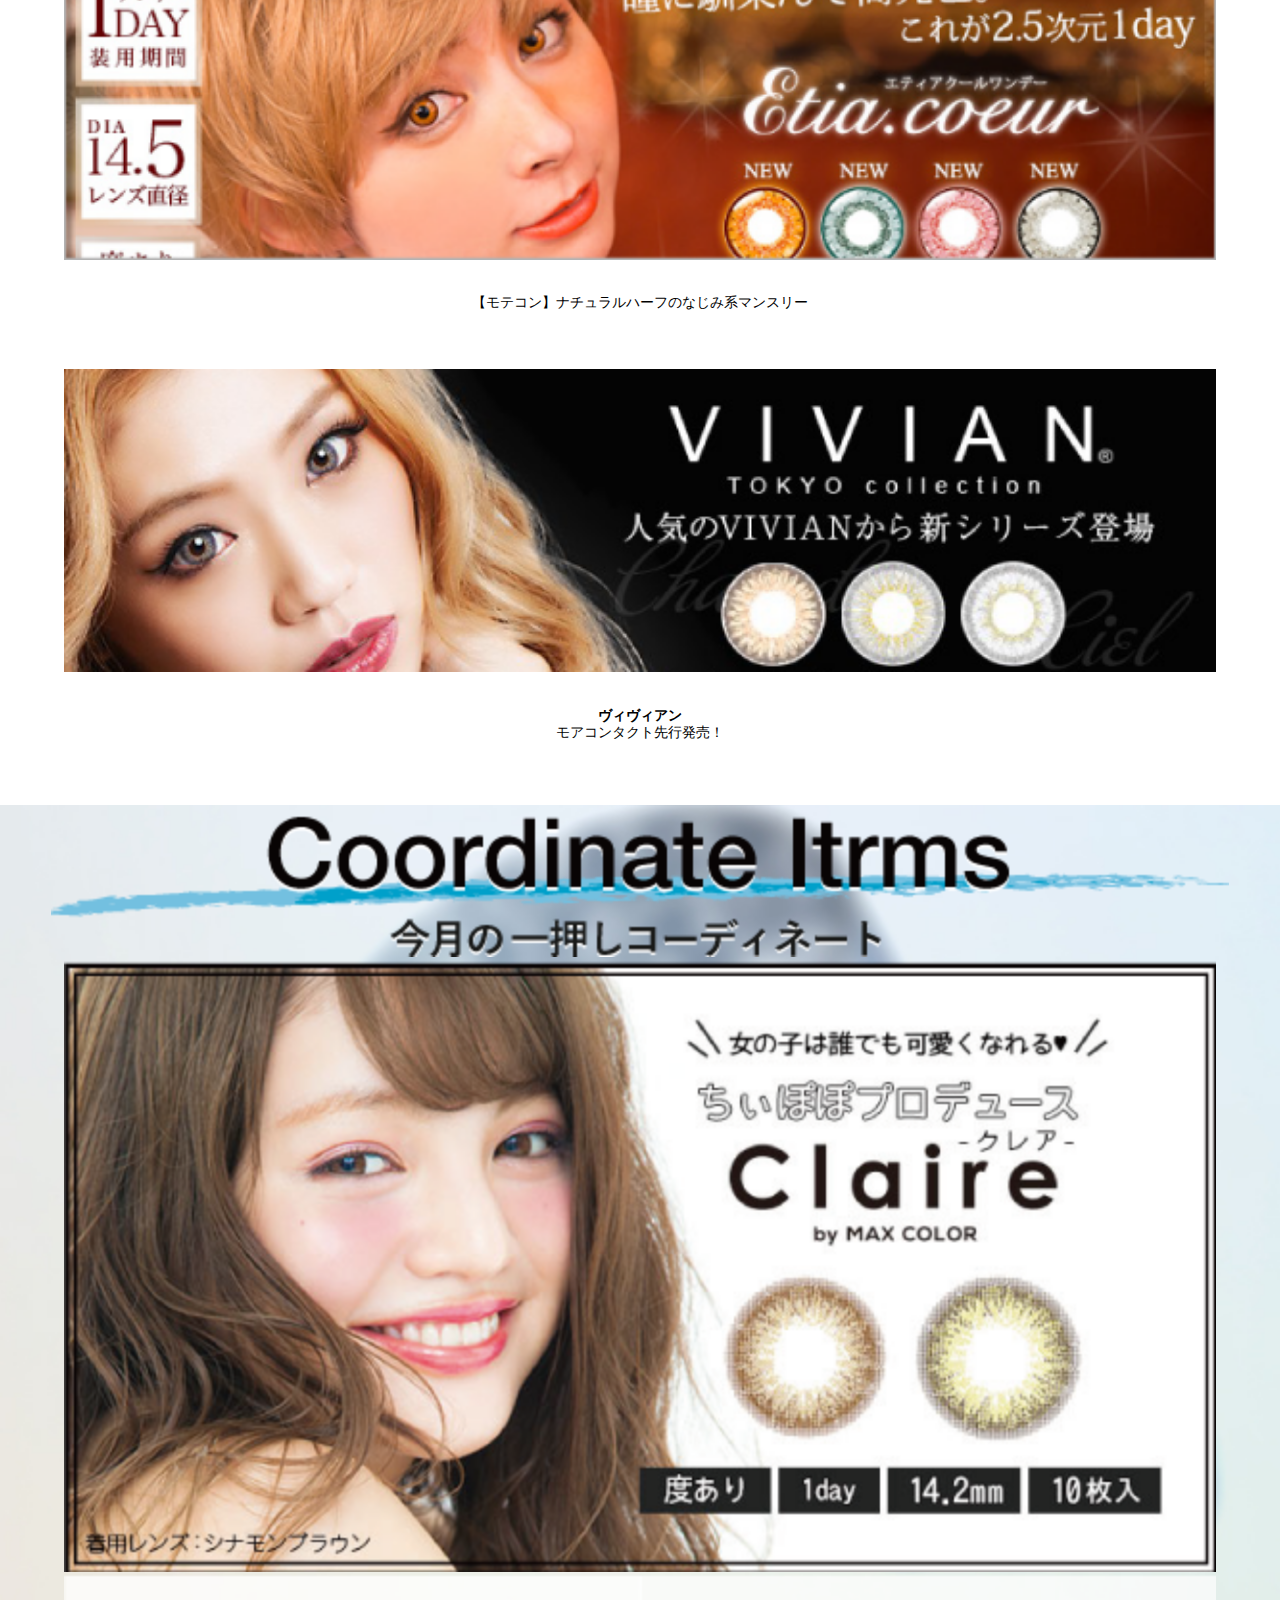
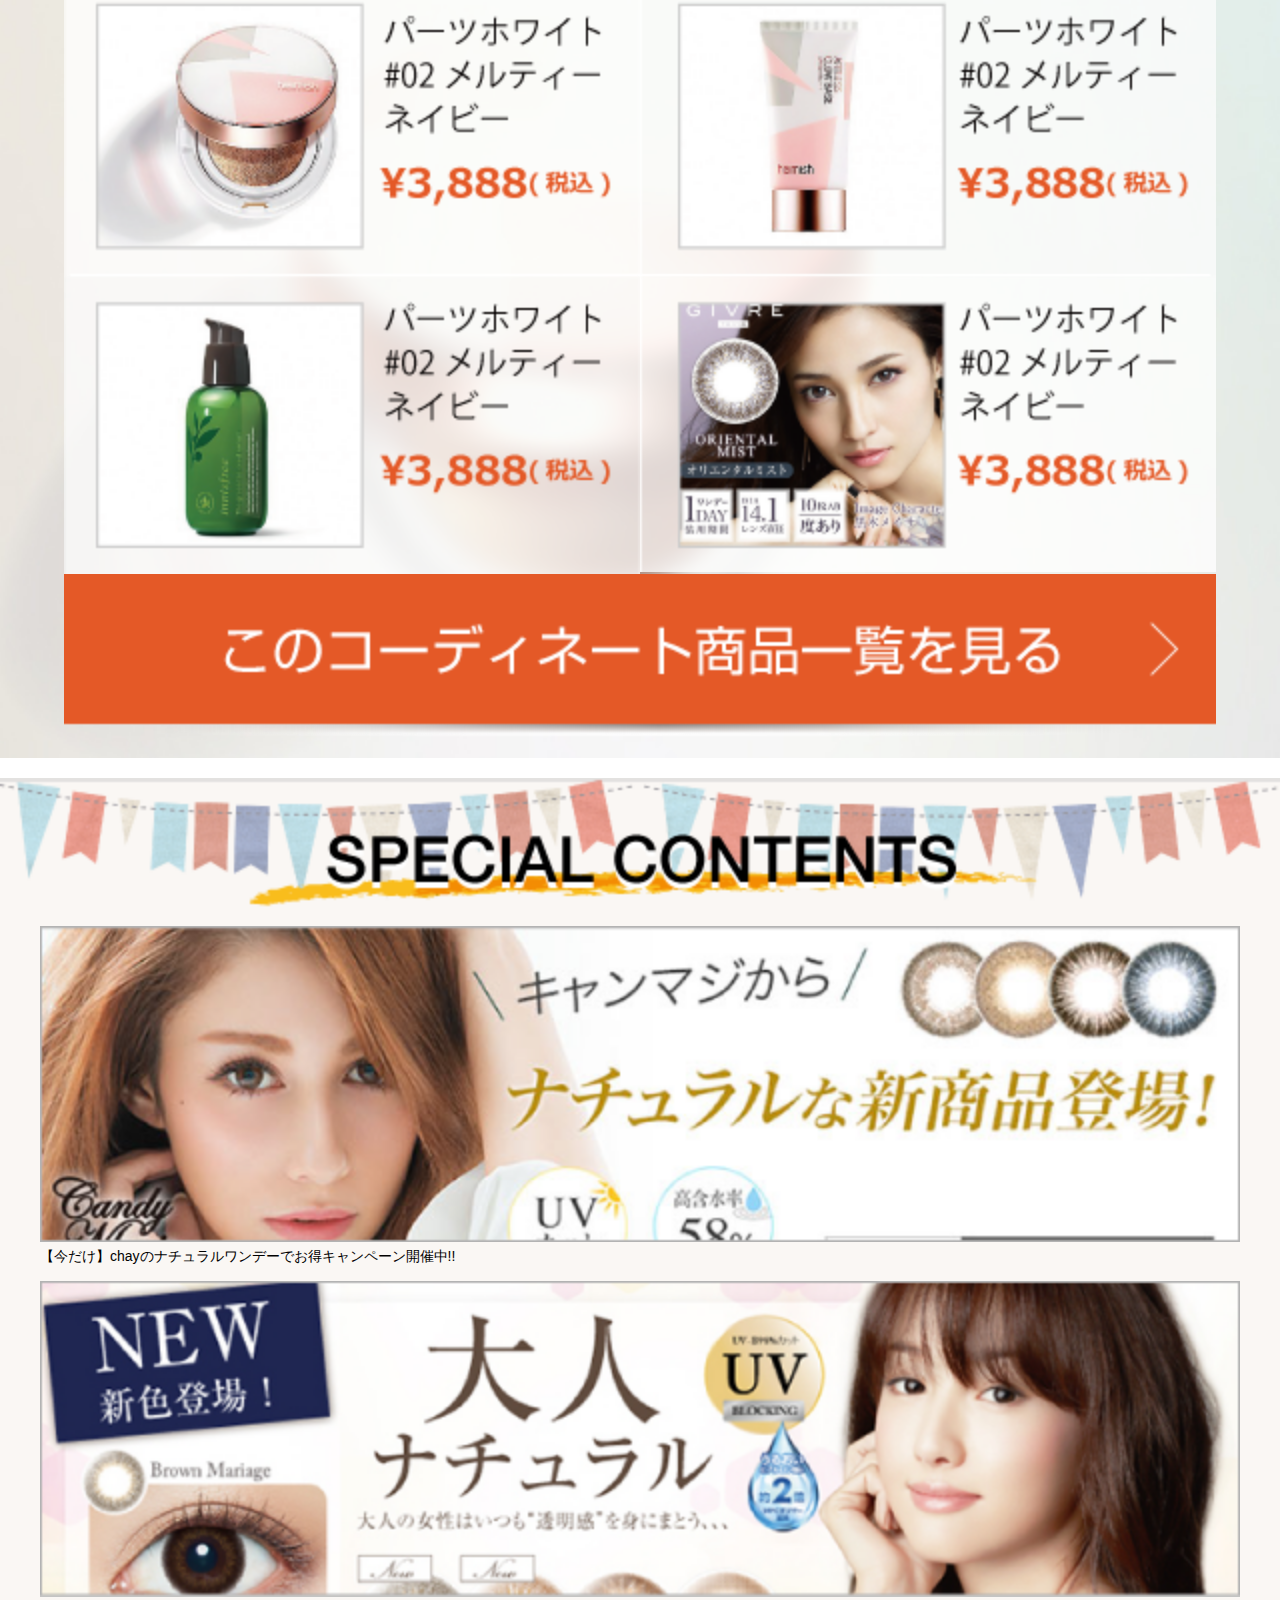
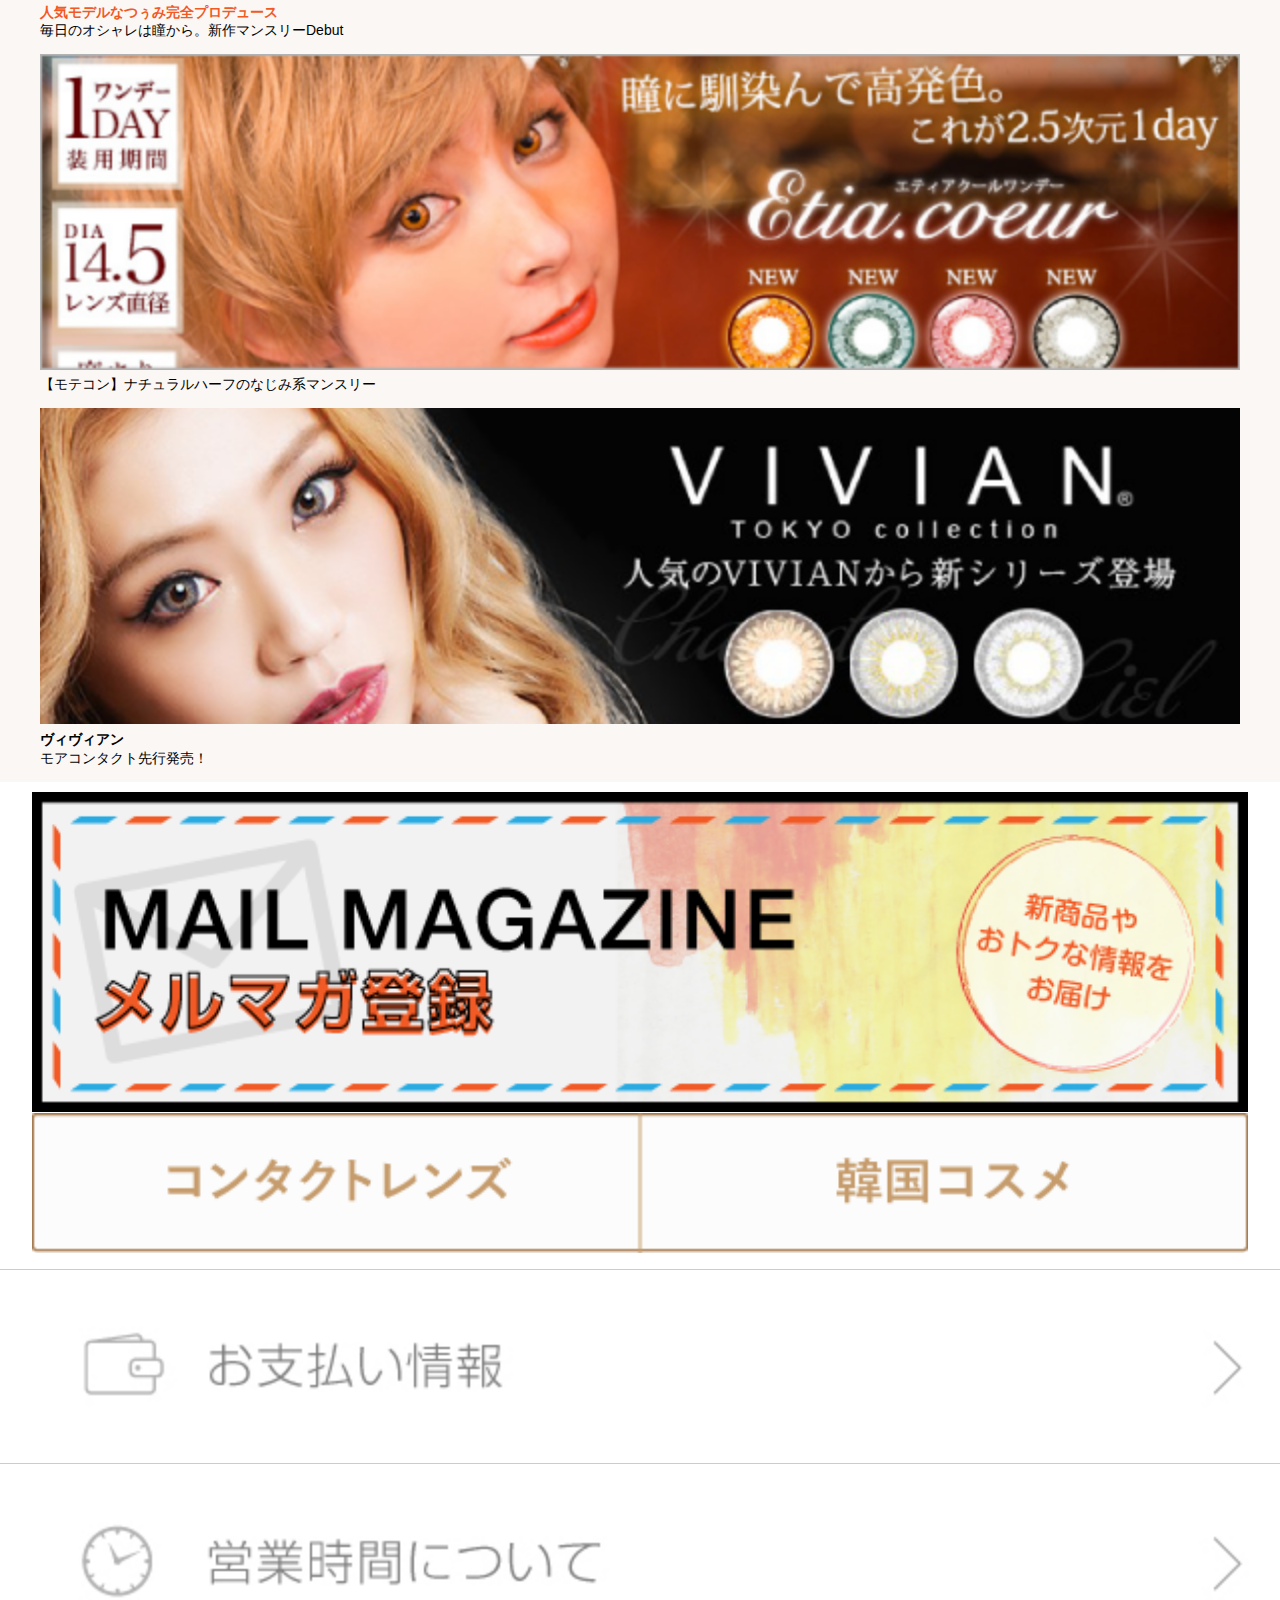
<file: cosme.html>
<!doctype html>
<html>
<head>
<meta charset="utf-8">
<meta name="keywords" content="">
<meta name="description" content="">
<meta name="viewport" content="width=device-width,initial-scale=1.0,minimum-scale=1.0,maximum-scale=1.0,user-scalable=no">
<meta name="robots" content="noindex,nofollow">
<title>韓国コスメ | トータルビューティーガーデン【DeNAショッピング/auショッピングモール店】 コンタクトレンズと韓国コスメアイテム通販サイト</title> 
<link rel="stylesheet" type="text/css" href="css/top.css">
<link rel="stylesheet" type="text/css" href="js/flickity.min.css">
<link rel="stylesheet" type="text/css" href="js/slick.css">
<link rel="stylesheet" type="text/css" href="css/swiper.css">

<script src="https://ajax.googleapis.com/ajax/libs/jquery/1.11.2/jquery.min.js?20150524"></script>
<script src="js/flickity.pkgd.min.js" type="text/javascript"></script>
<script src="js/slick.min.js" type="text/javascript"></script>
<script src="js/slide.js" type="text/javascript"></script>
<script src="js/slide02.js" type="text/javascript"></script>

</head> 
<body class="pageContact">
<header class="sp">
<div class="inner">
	<p class="logo indent"><a target="_top" href="/user/3188072/plus/index.html">トータルビューティーガーデン</a></p>
</div>
<div class="top-menu">
	<ul>
		<li><a id="cart" target="_top" class="cart" href="/bep/m/klist2?e_scope=O&user=3188072&keyword"></a></li>
		<li><a target="_top" class="search" href="/bep/m/ksclist?spe_id=c_hd01"></a></li>
		<li><a target="_top" class="menu" href="/?spe_id=c_hd01"></a></li>
	</ul>
</div>
<h1 class="top-text clearfix"><img src="images/common/copy.png" width="100%" height="auto" alt="韓国コスメとコンタクトレンズのトータル美容サイト" title="韓国コスメとコンタクトレンズのトータル美容サイト"></h1>

<div class="global-wrap">
	<nav id="gnav">
		<ul class="clearfix">
			<li><a class="g1 indent" href="index.html">TOP</a></li>
			<li><a target="_top" class="g2 indent" href="/user/3188072/sp/imakore">コンタクト</a></li>
			<li><a target="_top" class="g3 indent" href="/user/3188072/sp/sale">韓国コスメ</a></li>
			<li><a target="_top" class="g4 indent" href="/user/3188072/plus/contents/kikaku_tokusyu/index.html">セール情報</a></li>
		</ul>      
	</nav> 
	<p class="top-shadow"></p>
</div>
</header>

<div class="main-gallery">
    <img src="images/slide/slide02.png" height="auto" width="100%" alt="" class="gallery-cell">
</div>

<div class="search-wrap">
	<div class="search-block">
		<form id="search-more" target="_top" action="/bep/m/klist2" method="get" accept-charset="Shift_JIS">
		<input name="e_scope" value="O" type="hidden" />
		<input name="user" value="3188072" type="hidden" />
        <script>
           var GuideSentence = 'キーワード';
           function ShowFormGuide(obj) {
              // 入力案内を表示
              if( obj.value == '' ) {
                 obj.value = GuideSentence;
                 obj.style.color = '#808080';
              }
           }
           function HideFormGuide(obj) {
              // 入力案内を消す
              if( obj.value == GuideSentence ) {
                 obj.value='';
                 obj.style.color = '#000000';
              }
           }
        </script>
		<dl class="search1">
			<dt><input id="keyword2" name="keyword" value="" placeholder="キーワード検索" type="text"></dt>
			<!--<dd><button name="search_key" value="検索"><span></span></button></dd>-->
		</dl>
		</form>
<!--/search-block--></div>
<!--/search-wrap--></div>

<section class="catItem">
	<h2>商品カテゴリ</h2>
</section>
<div class="cosmeCat">
<ul>
	<li class="indent"><a href="#">美容液</a></li>
	<li class="indent"><a href="#">化粧品・乳液</a></li>
	<li class="indent"><a href="#">フェイスマスク</a></li>
	<li class="indent"><a href="#">洗顔・スクラブ</a></li>
	<li class="indent"><a href="#">ファンデーション</a></li>
	<li class="indent"><a href="#">ボディージェル</a></li>
	<li class="indent"><a href="#">ダイエット</a></li>
	<li class="indent"><a href="#">アイメイク</a></li>
	<li class="indent"><a href="#">ネイル</a></li>
	<li class="indent"><a href="#">リップ</a></li>
	<li class="indent"><a href="#">ヘアケア</a></li>
	<li class="indent"><a href="#">日焼け止め</a></li>
</ul>
		<p class="clearfix seeAll indent"><a href="">全カテゴリを見る</a></p>

</div>

<section class="catItem">
	<h2>ブランド一覧</h2>
</section>
<section class="brand">
	<div class="listInner">
		<ul>
			<li><a href="#">ETUDE HOUSE</a></li>
			<li><a href="#">Holika Holila</a></li>
			<li><a href="#">Hope Girl</a></li>
			<li><a href="#">IOPE</a></li>
			<li><a href="#">MISSHA</a></li>
			<li><a href="#">SCANDAL</a></li>
			<li><a href="#">TONY MOLY</a></li>
			<li><a href="#">the Choute</a></li>
			<li><a href="#">Elishacoy</a></li>
			<li><a href="#">MJcare</a></li>
			<li><a href="#">peripera</a></li>
			<li><a href="#">witch’s Pouch</a></li>
		</ul>
	</div>
</section>

<section class="itemImg">
<h2 class="indent">あなたのイメージ合った商品をまとめました</h2>
	<ul>
		<li><a href=""><img src="images/cosme/index01.jpg" alt="" width="94.06%" height="auto"></a></li>
		<li><a href=""><img src="images/cosme/index02.jpg" alt="" width="94.06%" height="auto"></a></li>
		<li><a href=""><img src="images/cosme/index03.jpg" alt="" width="94.06%" height="auto"></a></li>
	</ul>
</section>


<section class="newItems">
<h2 class="indent">新商品の紹介</h2>
<div class="swiper-container">
<div class="swiper-wrapper">

	<div class="swiper-slide"> 
	<!--ここから-->
	<a href="http://item.rakuten.co.jp/beautygarden-shop/morning-3gfessence/">
		<div class="newBox">
		<div class="newLeft">
			<img src="images/top/ime_new01.jpg" width="100%" height="auto" />
		</div>
		<div class="newRight">
			<h3>モーニングサプライズ3GFエッセンス</h3>
			<p>主成分であるEGFの効果を実感しやすい、EGF美容液です。水分を補い、肌の乾燥を防ぎ柔軟性を与えます。</p>
			<p class="price"><span class="red bold">¥7,291</span>(税込)</p>
		</div>
		</div>
	</a>
<!--ここまで-->
	</div>

	<div class="swiper-slide">
	<!--ここから-->
	<a href="http://item.rakuten.co.jp/beautygarden-shop/aprilskin-magiccream/">
		<div class="newBox">
		<div class="newLeft">
		<img src="images/top/ime_new02.jpg" width="100%" height="auto" />
		</div>
		<div class="newRight">
			<h3>エイプリルスキン マジックスノークリーム 70ml </h3>
			<p>自然なツヤと肌トーンアップしてくれるスキンケア用クリーム</p>
			<p class="price"><span class="red bold">¥2,600</span>(税込)</p>
		</div>
		</div>
	</a>
<!--ここまで-->
	</div>
<!--ここから-->
	<div class="swiper-slide"> 
<a href="http://item.rakuten.co.jp/beautygarden-shop/tonymoly-smchusion/">
	<div class="newBox">
		<div class="newLeft">
			<img src="images/top/ime_new03.jpg" width="100%" height="auto">
		</div>
		<div class="newRight">
			<h3>スポイラーミニクッションブラッシャー</h3>
			<p>新感覚クッションチーク発売！全3色展開!!</p>
			<p class="price"><span class="red bold">¥1,300</span>(税込)</p>
		</div>
		</div>
</a>
	</div>
<!--ここまで-->

<!--ここから-->
	<div class="swiper-slide"> 
	<a href="http://item.rakuten.co.jp/beautygarden-shop/tonymoly-panda05/">
			<div class="newBox">
		<div class="newLeft">
			<img src="images/top/ime_new04.jpg" width="100%" height="auto">
		</div>
		<div class="newRight">
			<h3>パンダドリーム スマジアウットマスカラ</h3>
			<p>長時間すっきりとしたまつ毛を維持させ、一日中自然でありながらすっきりした目元に整えてくれるマスカラです。</p>
			<p class="price"><span class="red bold">¥1,280</span>(税込)</p>
		</div>
		</div>
</a>
	</div>
<!--ここまで-->

<!--ここから-->
	<div class="swiper-slide"> 
	<a href="http://item.rakuten.co.jp/beautygarden-shop/elishacoy24kgdcaviar04/">
			<div class="newBox">
		<div class="newLeft">
			<img src="images/top/ime_new05.jpg" width="100%" height="auto">
		</div>
		<div class="newRight">
			<h3>24K GDゴールドキャビア4種セット</h3>
			<p>質層にまでうるおいを与えて、乾燥からお肌を保護します。<br>また、肌なじみの良い植物オイル成分を贅沢に配合。</p>
			<p class="price"><span class="red bold">¥8,888</span>(税込)</p>
		</div>
		</div>
</a>
	</div>
<!--ここまで-->
</div>
	<div class="swiper-pagination"></div>

</div>
</section>

<section id="cosmeRank" class="ranking">
	<h3 class="indent">RANKING</h3>
	<div class="rankParts">
		<p class="no01"><img src="images/top/ico_no01.png" width="100%" height="auto" alt="No01"></p>
		<a href="http://item.rakuten.co.jp/beautygarden-shop/etudehouse-angry/"><img src="images/top/img_01.png" width="100%" height="auto"></a>
		<p>ティントマイブロウジェル アングリーバード<br>限定パッケージ </p>
		<p class="price">選べる3色<br><span class="priceBig red bold">¥1,000(税込)</span></p>
	</div>

	<div class="rankParts center">
		<p class="no02"><img src="images/top/ico_no02.png" width="100%" height="auto" alt="No02"></p>
		<a href="http://item.rakuten.co.jp/beautygarden-shop/tonymoly-bcdationcushion/"><img src="images/top/img_02.png" width="100%" height="auto"></a>
		<p>BCデーション クッション<br>SPF50+/PA+++</p>
		<p class="price">選べる3色<br><span class="priceBig red bold">¥1,980(税込)</span></p>
	</div>

	<div class="rankParts">
		<p class="no03"><img src="images/top/ico_no03.png" width="100%" height="auto" alt="No03"></p>
		<a href="http://item.rakuten.co.jp/beautygarden-shop/elishacoy24kgdcaviar04/"><img src="images/top/img_03.png" width="100%" height="auto"></a>
		<p>24K GDゴールドキャビア4種セット</p>
		<p class="price">送料無料+プレゼント<br><span class="priceBig red bold">¥8,888(税込)</span></p>
	</div>

	<div class="rankParts clearfix">
		<p class="no04"><img src="images/top/ico_no04.png" width="100%" height="auto" alt="No04"></p>
		<a href="http://item.rakuten.co.jp/beautygarden-shop/fromnature001/"><img src="images/top/img_04.png" width="100%" height="auto"></a>
		<p>エイジトリートメントエッセンス</p>
		<p class="price">150ml<br><span class="priceBig red bold">¥2,000(税込)</span></p>
	</div>

	<div class="rankParts center">
		<p class="no05"><img src="images/top/ico_no05.png" width="100%" height="auto" alt="No05"></p>
		<a href="http://item.rakuten.co.jp/beautygarden-shop/peripera-perisinktintwater/"><img src="images/top/img_05.png" width="100%" height="auto"></a>
		<p>ペリスティントウォーター</p>
		<p class="price">選べる3色<br><span class="priceBig red bold">¥840(税込)</span></p>
	</div>

	<div class="rankParts">
		<p class="no06"><img src="images/top/ico_no06.png" width="100%" height="auto" alt="No06"></p>
		<a href="http://item.rakuten.co.jp/beautygarden-shop/scandal-sale01/"><img src="images/top/img_06.png" width="100%" height="auto"></a>
		<p>スキャンダル ソウルブラッシャー</p>
		<p class="price">全5色<br><span class="priceBig red bold">¥1,760(税込)</span></p>
	</div>

	<div class="btnAll indent"><a href="http://item.rakuten.co.jp/beautygarden-shop/c/?l2-id=item_SP_CateListInHeader">全商品を見る</a></div>
</section>

<section class="otoku">
<img src="images/top/ttl_coupon.png" width="100%" height="auto" alt="現在配布中のクーポン">
	<div class="couponInner">
	<a href="http://coupon.rakuten.co.jp/getCoupon?getkey=RjZFRS1aWU5HLVJWWVotQ0NJVA--&rt=" class=""><img src="images/top/coupon_100.jpg" width="75%" height="auto" alt="￥100OFFクーポン"></a>
	<a href="http://coupon.rakuten.co.jp/getCoupon?getkey=U0ZWUC00RU1ELUI3VVItSFhRSg--&rt=" class=""><img src="images/top/coupon_300.jpg" width="75%" height="auto" alt="￥300OFFクーポン"></a>
	<a href="http://coupon.rakuten.co.jp/getCoupon?getkey=N0VXNi0zOUdGLUtEUlEtNVpPUQ--&rt=" class=""><img src="images/top/coupon_500.jpg" width="75%" height="auto" alt="￥500OFFクーポン"></a>
	</div>
</section>
<p class="days">利用期限： 2016/10/20/20:00〜10/24/9:59</p>

<section class="recomend">
	<h2 class="indent">オススメの定番人気商品</h2>
	<dl>
		<dt><a href=""><img src="images/common/bana_sp01.png" width="100%" height="auto"></a></dt>
		<dd>【今だけ】chayのナチュラルワンデーでお得キャンペーン開催中!!</dd>

		<dt><a href=""><img src="images/common/bana_sp02.png" width="100%" height="auto"></a></dt>
		<dd><span class="red bold">人気モデルなつぅみ完全プロデュース</span><br>
毎日のオシャレは瞳から。新作マンスリーDebut</dd>
		
		<dt><a href=""><img src="images/common/bana_sp03.png" width="100%" height="auto"></a></dt>
		<dd>【モテコン】ナチュラルハーフのなじみ系マンスリー</dd>
	
		<dt><a href=""><img src="images/common/bana_sp04.png" width="100%" height="auto"></a></dt>
		<dd><span class="bold">ヴィヴィアン</span><br>モアコンタクト先行発売！</dd>
	</dl>
</section>

<section id="osusume">
	<h2 class="indent">おすすめコーデ</h2>
	<div class="osusumeInner">
	<img src="images/common/img_coode.png" width="100%" height="auto">
	<ul>
		<li><a href=""><img src="images/common/code01.png" width="100%" height="auto"></a></li>
		<li><a href=""><img src="images/common/code02.png" width="100%" height="auto"></a></li>
		<li><a href=""><img src="images/common/code03.png" width="100%" height="auto"></a></li>
		<li><a href=""><img src="images/common/code04.png" width="100%" height="auto"></a></li>
	</ul>
	<a href="#"><img src="images/common/btn_coode.png" width="100%" height="auto"></a>
	</div>
</section>

<section id="special" class="clearfix">
	<h2 class="indent">Special Contents</h2>
	<dl>
		<dt><a href=""><img src="images/common/bana_sp01.png" width="100%" height="auto"></a></dt>
		<dd>【今だけ】chayのナチュラルワンデーでお得キャンペーン開催中!!</dd>

		<dt><a href=""><img src="images/common/bana_sp02.png" width="100%" height="auto"></a></dt>
		<dd><span class="red bold">人気モデルなつぅみ完全プロデュース</span><br>
毎日のオシャレは瞳から。新作マンスリーDebut</dd>
		
		<dt><a href=""><img src="images/common/bana_sp03.png" width="100%" height="auto"></a></dt>
		<dd>【モテコン】ナチュラルハーフのなじみ系マンスリー</dd>
	
		<dt><a href=""><img src="images/common/bana_sp04.png" width="100%" height="auto"></a></dt>
		<dd><span class="bold">ヴィヴィアン</span><br>モアコンタクト先行発売！</dd>
	</dl>
</section>

<section class="mailMagazineBox">
	<a href="#" class="mailMagazine indent">メールマガジン登録はこちらから</a>
</section>

<nav class="catNav">
	<ul class="indent">
		<li><a href="#">コンタクトレンズ</a></li>
		<li><a href="#">韓国コスメ</a></li>
	</ul>
</nav>

<footer>
<nav class="footMenu">
	<ul class="indent">
		<li><a href="">お支払い情報</a></li>
		<li><a href="">営業時間について</a></li>
		<li><a href="">送料について</a></li>
		<li><a href="">配送について</a></li>
		<li><a href="">会員登録について</a></li>
		<li><a href="">返品・交換について</a></li>
		<li><a href="">お問い合わせについて</a></li>

	</ul>
</nav>

<div class="toTop indent"><a href="#">ページTOPへ</a></div>

<div class="global-wrap">
	<nav id="gnav">
		<ul class="clearfix">
			<li><a target="_top" class="g1 indent" href="/user/3188072/plus/newarrival/newitem_page.html">TOP</a></li>
			<li><a target="_top" class="g2 indent" href="/user/3188072/sp/imakore">コンタクト</a></li>
			<li><a target="_top" class="g3 indent" href="/user/3188072/sp/sale">韓国コスメ</a></li>
			<li><a target="_top" class="g4 indent" href="/user/3188072/plus/contents/kikaku_tokusyu/index.html">セール情報</a></li>
		</ul>      
	</nav> 
</div>
<section class="sns">
	<ul>
		<li><a href="#"></a></li>
		<li><a href="#"></a></li>
		<li><a href="#"></a></li>
		<li><a href="#"></a></li>
	</ul>
</section>

<article id="footWrapper">
	<div class="footBox">
		<ul>
			<li><a href="">会社概要</a></li>
			<li><a href="">プライバシーポリシー</a></li>
			<li><a href="">お問い合わせ</a></li>
		</ul>
		<h1 class="indent clearfix footLogo"><a href="">トータルビューティーガーデン</a></h1>
	</div>
<p class="copyright">© Total Beauty Gerden 2016. All right reserved.</p>

</article>
</footer>
<script src="js/swiper.js" type="text/javascript"></script>
<script>
var swiper = new Swiper('.swiper-container', {
	pagination: '.swiper-pagination',
	paginationClickable: true,
	parallax: true,
	speed: 600,
	autoplay: 2500,
    autoplayDisableOnInteraction: false,
	spaceBetween: 30,
	loop: true
});
</script>
</body>
</html>
</file>
<file: css/top.css>
@charset "shift_jis";

/*
スマートフォン用CSS
*/

/*共通*/
html, body, div, span, object, iframe,
h1, h2, h3, h4, h5, h6, p, blockquote, pre,
abbr, address, cite, code,
del, dfn, em, img, ins, kbd, q, samp,
small, strong, sub, sup, var,
b, i,
dl, dt, dd, ol, ul, li,
fieldset, form, label, legend,
table, caption, tbody, tfoot, thead, tr, th, td,
article, aside, canvas, details, figcaption, figure, 
footer, header, hgroup, menu, nav, section, summary,
time, mark, audio, video {
    margin:0;
    padding:0;
    border:0;
    outline:0;
    font-size:100%;
    vertical-align:middle;
}

/*--------------------------------------------------*/
.clearfix{clear: both;}.clearfix:after {content: ".";display: block;clear: both;height: 0;visibility: hidden;}.clearfix { display: inline-block; }
/* exlude MacIE5 \*/* html .clearfix { height: 1% }.clearfix {display:block;}/* end MacIE5 *//*--------------------------------------------------*/

.indent{
	text-indent:100%;
	white-space:nowrap;
	overflow:hidden;
	display:block;
}

body {
	line-height:1.2;
	font-family:Meiryo, メイリオ, 'Lucida Grande', 'Hiragino Kaku Gothic ProN', 'ヒラギノ角ゴ ProN W3', sans-serif;
	font-size:14px;
	width: 100%;
	/*background: url(http://ic4-a.dena.ne.jp/mi/w/1280/h/1280/q/90/bcimg1-a.dena.ne.jp/plus/u3188072/pc/sp_img/back_lp_03.png);
	background-repeat : repeat;
	background-size  : 100% auto;
	position : fixed;
	top  : 0;
	left : 0;
	right : 0;
	bottom : 0;*/
}

section {
	width: 95%;
	margin: 0 auto;
}

nav ul {
    list-style:none;
}

blockquote, q {
    quotes:none;
}

blockquote:before, blockquote:after,
q:before, q:after {
    content:'';
    content:none;
}

a {
    margin:0;
    padding:0;
    font-size:100%;
    vertical-align:baseline;
    background:transparent;
    color: #555555;
    outline: medium none;
}

ul {
    list-style: none outside none;
}


/* change colours to suit your needs */
ins {
    background-color:#ff9;
    color:#000;
    text-decoration:none;
}

/* change colours to suit your needs */
mark {
    background-color:#ff9;
    color:#000; 
    font-style:italic;
    font-weight:bold;
}

del {
    text-decoration: line-through;
}

abbr[title], dfn[title] {
    border-bottom:1px dotted;
    cursor:help;
}

table {
    border-collapse:collapse;
    border-spacing:0;
}

/* change border colour to suit your needs */
hr {
    display:block;
    height:1px;
    border:0;   
    border-top:1px solid #cccccc;
    margin:1em 0;
    padding:0;
}

input, select {
    vertical-align:middle;
}

/* clearfix */
.clearfix:after {
	content: ".";  /* 新しい要素を作る */
	display: block;  /* ブロックレベル要素に */
	clear: both;
	height: 0;
	visibility: hidden; } 

#content {
	width: 320px;
	margin: 0 auto 0px auto;
	line-height: 150%;
}


/*=============================*/
/*
/*トップページ index_set02
/*
/*=============================*/
header{
	border-top: 2px solid #998675;
}

.logo{
	width: 59.37%;
	height: auto;
	margin: 10px;
	float: left;
	display: block;
}

.logo a{
	background: url(../images/common/logo.png) no-repeat 0 0; background-size: 100%;
	width: 100%;
	height: auto;
	padding-bottom: 16%;
	display: block;
}
	
/*ヘッダーロゴ
-----------------------------*/
header.sp nav.global_nav {
position: fixed;
bottom: 0;
right: 0;
z-index:100;
}

h1{
	text-align: center;
}

.top-menu{
	margin: 15px 5px 0 0;
	float: right;
}

.top-menu ul li{
	float: left;
	margin-left: 0px;
}

.top-menu ul li:nth-child(1){
	margin-top: 5px;
}

.top-menu ul li:nth-child(2){
	margin:4px 10px;
}

.top-menu ul li a.cart{
	background: url(../images/common/btn_cart.png) no-repeat 0 0;
	background-size: 30px 33px;
	width: 30px;
	height: 33px;
	display: block;
	overflow: hidden;
}

.top-menu ul li a.search{
	background: url(../images/common/btn_serch.png) no-repeat 0 0;
	background-size: 30px 33px;
	width: 30px;
	height: 33px;
	display: block;
	overflow: hidden;
}

.top-menu ul li a.menu{
	background: url(../images/common/btn_menu.png) no-repeat 0 0;
	background-size: 40px 41px;
	width: 40px;
	height: 41px;
	display: block;
	overflow: hidden;
}

/*ヘッダー
グローバルナビ*/
/*--------------------------------------*/
#gnav{
	clear:both;
	padding:0;
	z-index	: 100;
}

#gnav ul{
	width: 100%;
	vertical-align:middle;
	font-size:11px;
	font-weight: normal;
}

#gnav li{
	width: 24.8%;
	height: auto;
	float: left;
	border-right: 1px solid #ccc;
}

#gnav li:nth-child(4){
	border-right: none;
}
	 
#gnav ul li a{
    width: 100%;
    padding: 30px 0 3px 0;
    margin: 0;
    height: auto;
}

#gnav ul li a.g1 { background: url(../images/common/menu01.png) no-repeat center 0; background-size:contain;}
#gnav ul li a.g2 { background: url(../images/common/menu02.png) no-repeat center 0; background-size:contain;}
#gnav ul li a.g3 { background: url(../images/common/menu03.png) no-repeat center 0; background-size:contain;}
#gnav ul li a.g4 { background: url(../images/common/menu04.png) no-repeat center 0; background-size:contain;}

.fixed {
	position: fixed;
    top: 0;
    left: 0;
    width: 100%;
	}

.infoBox{
	background-color: #FAFAFA;
	min-width: 100%;
	height: auto;
	padding: 10px 0;
	margin: 10px 0;
}

.info{
	max-width: 95%;
	height: auto;
	border: 1px solid #808080;
	margin: 0 auto;
	background: url(../images/top/ico_info.jpg) no-repeat 10px 5px; background-size:10%;
	padding: 15px 0;
}

.info p{
	font-size: 1.2em;
	text-align: 15px;
	padding-left: 15%;
}

.info a{
	color: #108BF3;
}

.mailMagazineBox{
	max-width: 100%;
	height: auto;
}

.catNav{
	max-width: 95%;
	margin: 0 auto;
}

.catNav ul li{
	float: left;
	width: 50%;
	height: auto;
}

.catNav ul li a{
	padding-bottom: 23%;
}

.catNav ul li:nth-child(1) a{
	background: url(../images/common/cat01.png) no-repeat 0 0; background-size:100%;
	display: block;
}
.catNav ul li:nth-child(2) a{
	background: url(../images/common/cat02.png) no-repeat 0 0; background-size:100%;
	display: block;
}

/*検索*/
/*--------------------------------------*/
body.pageContact div.search-wrap{
	margin-top: 3%;
}

.search-wrap{
}

.search-block{
}
.search1{
	width: 90%;
	margin: 0 auto;
	border: none;
}

.search1 dt{
	max-width: 100%;
	margin: 0 auto 10px;
}

#keyword2{
	width: 95%;
	height: 3em;
	font-size: 1em;
	margin: 0 auto;
	border: 1px solid #ccc;
}

.search1 dd{
	width: 40%;
	margin: 0 auto;
}

.search1 dd button{
	width: 100%;
	height: 3em;
	background-color: #ccc;
	border: none;
}

h3.hotKeyword{
	width: 95.625%;
	height: auto;
	background: url(../images/common/ttl_keyword.png) no-repeat 0 0; background-size:100%;
	padding-bottom: 8%;
	margin: 15px auto 3px;
}

.keywordList{
	overflow: hidden;
	border-bottom: 1px solid #ccc;
	padding-bottom: 10px;
	margin-bottom: 20px;
}

.keywordList li{
	float: left;
	padding: 5px 10px;
	margin-left: 10px;
	margin-bottom: 13px;
	font-size: 0.8em;
	text-align: center;
	box-shadow:0px 0px 1px 2px #e0e0e0;
	-moz-box-shadow:0px 0px 1px 2px #e0e0e0;
	-webkit-box-shadow:0px 0px 1px 2px #e0e0e0;
}

/*新着商品*/
/*--------------------------------------*/
h2.new{
	width: 100%;
	height: auto;
	background: url(../images/top/ttl_new.png) no-repeat 0 0; background-size:100%;
	padding-bottom: 9.68%;
	margin-top: 10px;
}

#newItems{
	width:100%; 
	padding: 10px 0;
	background-color: #F2F2F2;
	margin: 0px 0 20px;
}


/*アコーディオン*/
/*--------------------------------------*/
#contactCat{
	background-color: #F7F4F0;
	width: 100%;
	padding-top: 15px;
}

.accordion {
	min-width: 90%;
	margin: 0 auto 20px;
	padding: 10px;
}
.accordion .ac-content {
	margin: 0 0px;
}
.accordion input {
	display: none;
}
.accordion label {
	display: block;
	cursor: pointer;
	padding: 10px;
}
.accordion label:hover {
	background: #ccc;
}
.accordion .ac-cont {
	transition: 0.2s;
	height: 0;
	overflow: hidden;
	padding: 0 0px;
}
.accordion input:checked + .ac-cont {
	height: auto;
	padding: 0 0px;
}

.accordion label.btnCat{
	background: url(../images/contact/btn_cat.png) no-repeat 0 0; background-size:100%;
	max-width: 94%;
	height:auto;
	padding-bottom: 8%;
}

.accordion label.bland{
	background: url(../images/contact/btn_brand.jpg) no-repeat 0 0; background-size:100%;
	width: 90%;
	height: auto;
	padding-top:8%;
	margin: 0 auto;
}

.ac-cont ul.list li{
	float: left;
}

.ac-cont ul.list li{
	float: left;
	padding: 5px 10px;
	margin-left: 10px;
	margin-bottom: 13px;
	background-color: #fff;
	font-size: 0.8em;
	text-align: center;
	box-shadow:0px 0px 1px 2px #e0e0e0;
	-moz-box-shadow:0px 0px 1px 2px #e0e0e0;
	-webkit-box-shadow:0px 0px 1px 2px #e0e0e0;
}

.ac-cont ul.list li a{
	text-decoration: none;
	color: #999;
}

ul.clm2{
	width: 95%;
	margin: 0 auto;
	overflow: hidden;
}

ul.clm2 li{
	float: left;
	width: 48%;
	height: auto;
}

ul.clm2 li:nth-child(2){
	margin-left: 4%;

}

ul.clm2 li:nth-child(1) a{
	background: url(../images/contact/btn_cat01.jpg) no-repeat 0 0; background-size:100%;
	width: 100%;
	height: auto;
	padding-bottom: 23.79%;
	display: block;
}

ul.clm2 li:nth-child(2) a{
	background: url(../images/contact/btn_cat02.jpg) no-repeat 0 0; background-size:100%;
	width: 100%;
	height: auto;
	padding-bottom: 23.79%;
	display: block;
}

ul.clm3{
	width: 95%;
	margin: 0 auto 13px;
	overflow: hidden;
}

ul.clm3 li{
	float: left;
	width: 29%;
	height: auto;
}

ul.clm3 li:nth-child(2){
	margin-left: 6.5%;
	margin-right: 6.5%;
}

ul.clm3 li:nth-child(1) a{
	background: url(../images/contact/btn_cat03.jpg) no-repeat 0 0; background-size:100%;
	width: 100%;
	height: auto;
	padding-bottom: 23.79%;
	display: block;
}

ul.clm3 li:nth-child(2) a{
	background: url(../images/contact/btn_cat04.jpg) no-repeat 0 0; background-size:100%;
	width: 100%;
	height: auto;
	padding-bottom: 23.79%;
	display: block;
}

ul.clm3 li:nth-child(3) a{
	background: url(../images/contact/btn_cat05.jpg) no-repeat 0 0; background-size:100%;
	width: 100%;
	height: auto;
	padding-bottom: 23.79%;
	display: block;
}

.accordion label.lense{
	background: url(../images/contact/btn_lense.jpg) no-repeat 0 0; background-size:100%;
	width: 90%;
	height: auto;
	padding-top:8%;
	margin: 0 auto;
}

.accordion label.base{
	background: url(../images/contact/btn_base.jpg) no-repeat 0 0; background-size:100%;
	width: 90%;
	height: auto;
	padding-top:8%;
	margin: 0 auto;
}

h3.color{
	background: url(../images/contact/ttl_color.jpg) no-repeat 0 0; background-size:100%;
	width: 96%;
	height: auto;
	padding-top:9.8%;
	margin: 0 auto;
}

ul.colorList{
	width: 95%;
	overflow: hidden;
}

ul.colorList li{
	width: 16%;
	height: auto;
	float: left;
	margin-left: 8%;
}

ul.colorList li a{
	display: block;
}

ul.colorList li:nth-child(1) a{
	background: url(../images/contact/color01.jpg) no-repeat 0 0; background-size:100%;
	height: auto;
	width: 100%;
	padding-bottom: 120%;
}

ul.colorList li:nth-child(2) a{
	background: url(../images/contact/color02.jpg) no-repeat 0 0; background-size:100%;
	height: auto;
	width: 100%;
	padding-bottom: 120%;
}

ul.colorList li:nth-child(3) a{
	background: url(../images/contact/color03.jpg) no-repeat 0 0; background-size:100%;
	height: auto;
	width: 100%;
	padding-bottom: 120%;
}

ul.colorList li:nth-child(4) a{
	background: url(../images/contact/color04.jpg) no-repeat 0 0; background-size:100%;
	height: auto;
	width: 100%;
	padding-bottom: 120%;
}

ul.colorList li:nth-child(5) a{
	background: url(../images/contact/color05.jpg) no-repeat 0 0; background-size:100%;
	height: auto;
	width: 100%;
	padding-bottom: 120%;
}

ul.colorList li:nth-child(6) a{
	background: url(../images/contact/color06.jpg) no-repeat 0 0; background-size:100%;
	height: auto;
	width: 100%;
	padding-bottom: 120%;
}

ul.colorList li:nth-child(7) a{
	background: url(../images/contact/color07.jpg) no-repeat 0 0; background-size:100%;
	height: auto;
	width: 100%;
	padding-bottom: 120%;
}

ul.colorList li:nth-child(8) a{
	background: url(../images/contact/color08.jpg) no-repeat 0 0; background-size:100%;
	height: auto;
	width: 100%;
	padding-bottom: 120%;
}

ul.colorList li:nth-child(9) a{
	background: url(../images/contact/color09.jpg) no-repeat 0 0; background-size:100%;
	height: auto;
	width: 100%;
	padding-bottom: 120%;
}

/*ランキング*/
/*--------------------------------------*/
#contactRank h2{
	background: url(../images/contact/ttl_contact.png) no-repeat 0 0; background-size:100%;
	width: 100%;
	height: auto;
	padding-bottom: 17.72%;
}

#cosmeRank h2{
	background: url(../images/cosme/ttl_cosme.png) no-repeat 0 0; background-size:100%;
	width: 100%;
	height: auto;
	padding-bottom: 17.72%;
}

#cosmeRank h3, #contactRank h3{
	background: url(../images/cosme/ttl_ranking.png) no-repeat 0 0; background-size:100%;
	width: 100%;
	height: auto;
	padding-bottom: 6.09%;
}

.contactImg{
	background: url(../images/contact/img_contact.png) no-repeat 0 0; background-size:100%;
	width: 100%;
	height: auto;
	padding-bottom: 50.16%
}

.cosmeImg{
	background: url(../images/cosme/img_cosme.png) no-repeat 0 0; background-size:100%;
	width: 100%;
	height: auto;
	padding-bottom: 42.73%
}

.ranking div.rankParts{
	width: 28.74%;
	float: left;
	margin-bottom: 20px;
}

.ranking div.center{
	margin-left:6.5%;
	margin-right:6.5%;
}

.ranking div.rankParts a img{
	margin-top: 5px;
	margin-bottom: 10px;
}

#cosmeRank div.rankParts a img{
	border: 1px solid #ccc;
}

.ranking div.rankParts p{
	font-size: 0.8em;
	line-height: 1.5;
}

.price{
	font-weight: bold;
}

.ranking div.rankParts p.price span.priceBig{
	font-size: 1.2em;
}

.btnAll{
	width: 84.06%;
	height: auto;
	margin: 0 auto 20px auto;
}

.btnAll a{
	background: url(../images/common/btn_all.png) no-repeat 0 0; background-size:100%;
	width: 100%;
	height: auto;
	padding-bottom: 13%;
	display: block;
}

/*おすすめコーデ*/
/*--------------------------------------*/
#osusume{
	background: url(../images/common/bg_osusume.jpg) no-repeat 0 0; background-size:100%;
	width: 100%;
	height: auto;
	overflow: hidden;
	margin-bottom: 20px;
	padding-bottom: 20px;
}

#osusume h2{
	background: url(../images/common/ttl_coorde.png) no-repeat 0 0; background-size:100%;
	max-width: 92.03125%;
	height: auto;
	padding-top: 10%;
	margin: 10px auto 0 auto;
	}

.osusumeInner{
	width: 90%;
	margin: 0 auto;
}

.osusumeInner ul li{
	width: 50%;
	float: left;
}
/*スペシャルコンテンツ
-----------------------------*/
#special{
	width: 100%;
	height: auto;
	padding-bottom: 0;
	margin-bottom: 10px;
	background-color: #FAF7F4;
}

#special h2{
	background: url(../images/common/ttl_special.png) no-repeat 0 0; background-size:100%;
	width: 100%;
	padding-bottom: 10.31%;
}

#special dl{
	width: 93.75%;
	margin: 0 auto;
}

#special dl dt{
	margin-bottom: 5px;
}

#special dl dd{
	margin-bottom: 15px;
	line-height: 1.3;
}

.red{
	color: #F15A24;
}

.bold{
	font-weight: bold;
}




/*フッター
-----------------------------*/
.mailMagazine{
	max-width: 100%;
	height: auto;
	padding-top: 25%;
	margin: 0 auto;
	background: url(../images/common/bana_magazine.png) no-repeat 0 0; background-size:100%;
}

.footMenu ul{
	border-bottom: 1px solid #ccc;
}

.footMenu ul li{
	border-top: 1px solid #ccc;
}

.footMenu ul li a{
	width: 100%;
	height: auto;
	padding-top: 13.75%;
	display: block;
}

.footMenu ul li:nth-child(1) a{
	background: url(../images/common/foot_menu01.jpg) no-repeat 0 center; background-size:100%;
}

.footMenu ul li:nth-child(2) a{
	background: url(../images/common/foot_menu02.jpg) no-repeat 0 center; background-size:100%;
}

.footMenu ul li:nth-child(3) a{
	background: url(../images/common/foot_menu03.jpg) no-repeat 0 center; background-size:100%;
}

.footMenu ul li:nth-child(4) a{
	background: url(../images/common/foot_menu04.jpg) no-repeat 0 center; background-size:100%;
}

.footMenu ul li:nth-child(5) a{
	background: url(../images/common/foot_menu05.jpg) no-repeat 0 center; background-size:100%;
}

.footMenu ul li:nth-child(6) a{
	background: url(../images/common/foot_menu06.jpg) no-repeat 0 center; background-size:100%;
}

.footMenu ul li:nth-child(7) a{
	background: url(../images/common/foot_menu07.jpg) no-repeat 0 center; background-size:100%;
}

.sns{
	background-color: #eee;
	height: 50px;
	width: 100%;
}

#footWrapper{
	width: 100%;
	background-color: #57391C;
	height: auto;
	overflow: hidden;
}

.footBox{
	background: url(../images/common/bg_footer.png) no-repeat 0 0; background-size:100%;
	width: 100%;
	height: auto;
	padding-top: 50px;
	overflow: hidden;
}

.footBox ul{
	max-width: 90%;
	margin: 0 auto;
	overflow: hidden;
}

.footBox ul li{
	float: left;
}

.footBox ul li:nth-child(2){
	margin-left: 25px;
	margin-right: 25px;
}

.footBox ul li a{
	color: #fff;
}

.footLogo{
	width: 34.375%;
	height: auto;
	max-width: 100%;
	padding-top: 10%;
	margin: 0 auto;
}

.footLogo a{
	background: url(../images/common/logo_footer.png) no-repeat 0 0; background-size:100%;
	display: block;
	height: auto;
	max-width: 100%;
	padding-bottom: 70%;
}

.copyright{
	font-size: 0.7em;
	color: #A67C52;
	text-align: center;
	padding-bottom: 5px;
}

.toTop{
	border: 1px solid #F15A24;
	max-width: 83.75%;
	margin: 20px auto;
}

.toTop a{
	max-width: 100%;
	height: auto;
	padding-top: 10%;
	margin: 0 auto;
	background: url(../images/common/btn_pageTop.png) no-repeat 0 center; background-size:100%;
	display: block;
}

/*=======================================================================================*/
/*
/*コンタクト color-contact.html
/*
/*=====================================================================================*/

/*新商品の紹介*/
/*--------------------------------------*/
.swiper-slide a{
	color: #000;
	text-decoration: none;
}

.newItems{
	margin-bottom: 8%;
}

.newItems h2{
	background: url(../images/top/ttl_new.jpg) no-repeat center 0; background-size:100%;
	width: 100%;
	height: auto;
	padding-bottom: 9.37%;
}

.newBox{
	width: 93.90%;
	margin: 0 auto 30px;
	overflow: hidden;
}

.newLeft{
	float: left;
	width: 47.96%;
	margin-right: 3%;
}

.newLeft img{
	border: 1px solid #ccc;
}

.newRight h3{
	color: #F15A24;
	font-size: 1.2em;
	margin-bottom: 5px;
	text-decoration: underline;
	text-decoration-color: #F15A24;
}

.newRight p{
	font-size: 0.9em;
	line-height: 1.5;
}

.newRight p.price{
	margin-top: 5px;
	font-weight: bold;
}

.newRight p.price span{
	font-size: 1.5em;
	color: #F15A24;
}

/*クーポン等*/
/*--------------------------------------*/

.otoku{
	width: 100%;
	background-color: #F2F2F2;
	text-align: center;
	padding: 0% 0 5%;
	margin-top: 5%;
}

.otoku a{
	display: block;
	margin-top: 5%;
}

.days{
	text-align: center;
	width: 100%;
	color: #333;
	padding: 3% 0;
	background-color: #ccc;
}

.couponInner{
	margin-top: 5%;
}

/*オススメ定番商品*/
/*--------------------------------------*/
.recomend{
	width: 100%;
	margin: 5% 0;
}

.recomend h2{
	background: url(../images/contact/ttl_recomend.jpg) no-repeat center 0; background-size:100%;
	width: 100%;
	height: auto;
	padding-bottom: 16.71%;
}

.recomend dl{
	width: 90%;
	margin: 0 auto;
}

.recomend dl dd{
	text-align: center;
	margin: 3% 0 5% 0;
}


/*=======================================================================================*/
/*
/*コスメ cosme.html
/*
/*=====================================================================================*/
/*カテゴリー*/
/*--------------------------------------*/

.catItem{
	background-color: #C7B299;
	width: 100%;
	height: auto;
	padding: 10px 0;
	margin-top: 20px;
	margin-bottom: 10px;
}

.catItem h2{
	margin-left: 10px;
	font-weight: bold;
	color: #fff;
}

.cosmeCat{
	background-color: #F7F4F0;
	width: 100%;
	height: auto;
	overflow: hidden;
	padding-bottom: 10px;
	margin-bottom: 20px;
}

.cosmeCat ul{
	width: 94.75%;
	margin: 15px auto;
}

.cosmeCat ul li{
	float: left;
	width: 24%;
	height: auto;
	margin-right: 3px;
}

.cosmeCat ul li a{
	display: block;
	padding-bottom: 68%;
}

.cosmeCat ul li:nth-child(1) a{
	background: url(../images/cosme/btn_cat01.png) no-repeat center 0; background-size:100%;
}

.cosmeCat ul li:nth-child(2) a{
	background: url(../images/cosme/btn_cat02.png) no-repeat center 0; background-size:100%;
}

.cosmeCat ul li:nth-child(3) a{
	background: url(../images/cosme/btn_cat03.png) no-repeat center 0; background-size:100%;
}

.cosmeCat ul li:nth-child(4) a{
	background: url(../images/cosme/btn_cat04.png) no-repeat center 0; background-size:100%;
}

.cosmeCat ul li:nth-child(5) a{
	background: url(../images/cosme/btn_cat05.png) no-repeat center 0; background-size:100%;
}

.cosmeCat ul li:nth-child(6) a{
	background: url(../images/cosme/btn_cat06.png) no-repeat center 0; background-size:100%;
}

.cosmeCat ul li:nth-child(7) a{
	background: url(../images/cosme/btn_cat07.png) no-repeat center 0; background-size:100%;
}

.cosmeCat ul li:nth-child(8) a{
	background: url(../images/cosme/btn_cat08.png) no-repeat center 0; background-size:100%;
}

.cosmeCat ul li:nth-child(9) a{
	background: url(../images/cosme/btn_cat09.png) no-repeat center 0; background-size:100%;
}

.cosmeCat ul li:nth-child(10) a{
	background: url(../images/cosme/btn_cat10.png) no-repeat center 0; background-size:100%;
}

.cosmeCat ul li:nth-child(11) a{
	background: url(../images/cosme/btn_cat11.png) no-repeat center 0; background-size:100%;
}

.cosmeCat ul li:nth-child(12) a{
	background: url(../images/cosme/btn_cat12.png) no-repeat center 0; background-size:100%;
}

.seeAll{
	width: 94.75%;
	height: auto;
	margin: 10% auto 0;
}

.seeAll a{
	display: block;
	background: url(../images/cosme/btn_seeAll.png) no-repeat center 0; background-size:100%;
	padding-bottom: 10%;
	margin-top: 3%;
}

.listInner ul{
	overflow: hidden;
	width: 96%;
	margin: 0 auto 20px;
}

.listInner ul li{
	float: left;
	width: 31%;
	height: auto;
	margin-left: 5px;
	text-indent:100%;
	white-space:nowrap;
	overflow:hidden;
	display:block;
}

.listInner ul li a{
	display: block;
	padding-bottom: 46.36%;
}

.listInner ul li:nth-child(1) a{
	background: url(../images/cosme/b01.png) no-repeat center 0; background-size:100%;
}

.listInner ul li:nth-child(2) a{
	background: url(../images/cosme/b02.png) no-repeat center 0; background-size:100%;
}
.listInner ul li:nth-child(3) a{
	background: url(../images/cosme/b03.png) no-repeat center 0; background-size:100%;
}

.listInner ul li:nth-child(4) a{
	background: url(../images/cosme/b04.png) no-repeat center 0; background-size:100%;
}

.listInner ul li:nth-child(5) a{
	background: url(../images/cosme/b05.png) no-repeat center 0; background-size:100%;
}

.listInner ul li:nth-child(6) a{
	background: url(../images/cosme/b06.png) no-repeat center 0; background-size:100%;
}

.listInner ul li:nth-child(7) a{
	background: url(../images/cosme/b07.png) no-repeat center 0; background-size:100%;
}

.listInner ul li:nth-child(8) a{
	background: url(../images/cosme/b08.png) no-repeat center 0; background-size:100%;
}

.listInner ul li:nth-child(9) a{
	background: url(../images/cosme/b09.png) no-repeat center 0; background-size:100%;
}

.listInner ul li:nth-child(10) a{
	background: url(../images/cosme/b10.png) no-repeat center 0; background-size:100%;
}

.listInner ul li:nth-child(11) a{
	background: url(../images/cosme/b11.png) no-repeat center 0; background-size:100%;
}

.listInner ul li:nth-child(12) a{
	background: url(../images/cosme/b12.png) no-repeat center 0; background-size:100%;
}


.itemImg h2{
	background: url(../images/cosme/ttl_itemImg.jpg) no-repeat center 0; background-size:100%;
	width: 100%;
	height: auto;
	padding-bottom: 15%;
}

.itemImg{
	width: 100%;
}

.itemImg ul{
	width: 100%;
	margin: 0 auto;
}

.itemImg ul li{
	text-align: center;
	margin-bottom: 5%;
}
</file>
